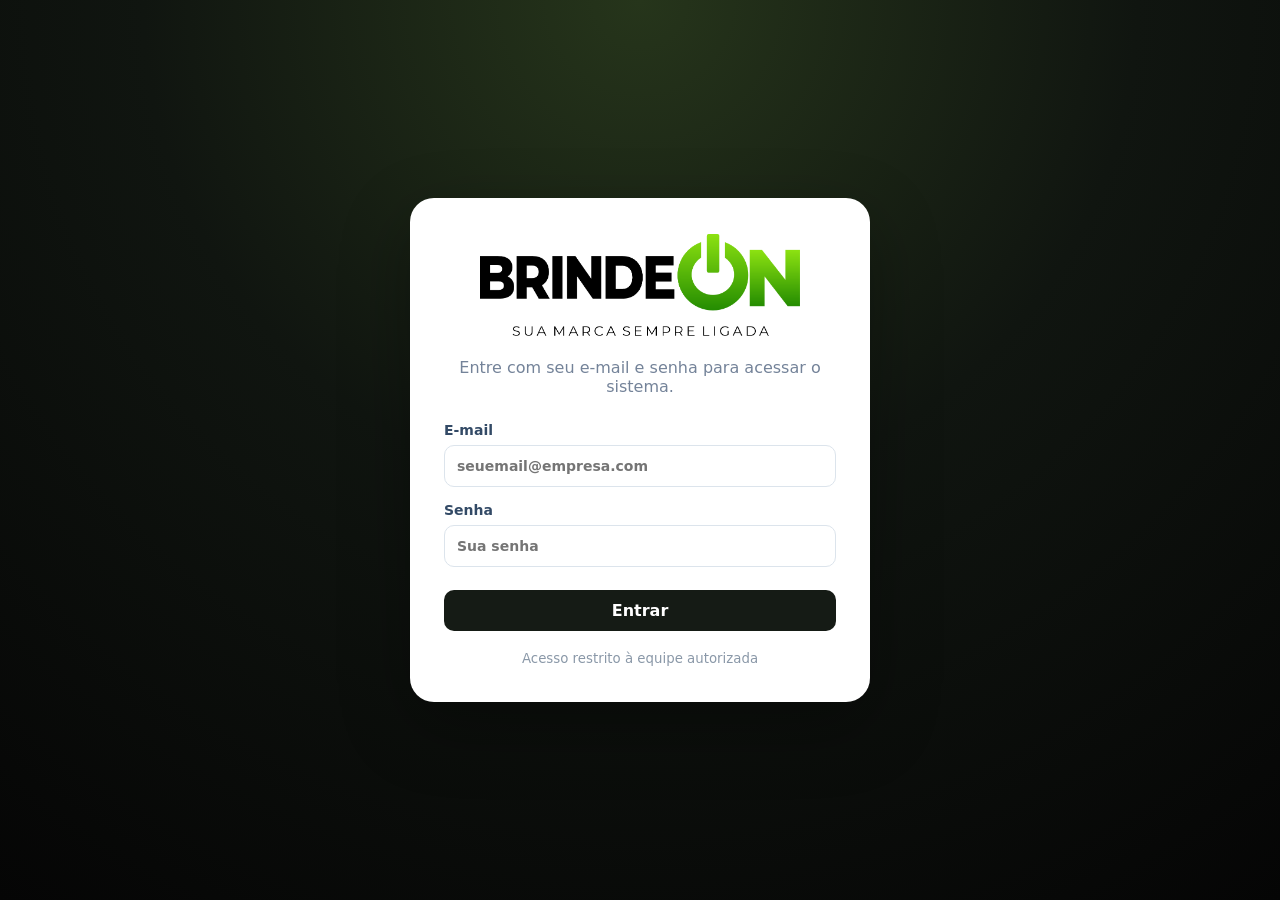
<file: index.html>
<!doctype html>
<html lang="pt-BR">
<head>
<meta charset="UTF-8"/>
<meta name="viewport" content="width=device-width, initial-scale=1.0, viewport-fit=cover"/>
<meta name="theme-color" content="#050505"/>
<meta name="description" content="Brindes On - Sistema de gestão e produção."/>
<meta name="apple-mobile-web-app-capable" content="yes"/>
<meta name="apple-mobile-web-app-status-bar-style" content="default"/>
<meta name="apple-mobile-web-app-title" content="Brindes On"/>
<link rel="manifest" href="./manifest.webmanifest"/>
<link rel="icon" href="./brinde-on-icon.svg?v=2" type="image/svg+xml"/>
<link rel="apple-touch-icon" href="./brinde-on-icon.svg?v=2"/>
<link rel="stylesheet" href="./styles.css"/>
<link rel="stylesheet" href="./pwa.css"/>
<link rel="stylesheet" href="./customers.css"/>
<link rel="stylesheet" href="./products.css?v=70"/>
<link rel="stylesheet" href="./cost-center.css?v=2"/>
<link rel="stylesheet" href="./manufacturing.css?v=71"/>
<link rel="stylesheet" href="./product-barcodes.css?v=68"/>
<link rel="stylesheet" href="./barcode-scanner.css?v=1"/>
<link rel="stylesheet" href="./quotes.css"/>
<link rel="stylesheet" href="./reports.css"/>
<link rel="stylesheet" href="./finance.css"/>
<link rel="stylesheet" href="./cashflow.css"/>
<link rel="stylesheet" href="./bank-accounts.css"/>
<link rel="stylesheet" href="./dre.css"/>
<link rel="stylesheet" href="./settings.css"/>
<link rel="stylesheet" href="./audit-detail.css"/>
<link rel="stylesheet" href="./shopee.css"/>
<link rel="stylesheet" href="./attachments.css"/>
<link rel="stylesheet" href="./blue-theme.css?v=2"/>
<link rel="stylesheet" href="./dashboard-pro.css"/>
<link rel="stylesheet" href="./dashboard-alerts.css"/>
<link rel="stylesheet" href="./dashboard-command.css"/>
<link rel="stylesheet" href="./today-center.css"/>
<link rel="stylesheet" href="./global-search.css"/>
<link rel="stylesheet" href="./smart-pricing.css"/>
<link rel="stylesheet" href="./smart-inventory.css"/>
<link rel="stylesheet" href="./inventory-history.css"/>
<link rel="stylesheet" href="./order-product-picker.css"/>
<link rel="stylesheet" href="./purchases.css?v=99"/>
<link rel="stylesheet" href="./profit-dashboard.css?v=99"/>
<link rel="stylesheet" href="./order-real-cost.css?v=107"/>
<link rel="stylesheet" href="./shipping.css?v=76"/>
<link rel="stylesheet" href="./sales-payment.css"/>
<link rel="stylesheet" href="./payment-progress.css?v=109"/>
<link rel="stylesheet" href="./payment-split.css?v=78"/>
<link rel="stylesheet" href="./mobile-pro.css"/>
<link rel="stylesheet" href="./order-items-align.css?v=3"/>
<link rel="stylesheet" href="./marketing.css?v=47"/>
<link rel="stylesheet" href="./sidebar-modern.css"/>
<link rel="stylesheet" href="./automation-center.css"/>
<link rel="stylesheet" href="./notification-center.css"/>
<link rel="stylesheet" href="./mobile-fix.css?v=50"/>
<style>.panel-catalog-hint{display:block;color:#6c7d8e;font-size:11px;font-weight:500;margin-top:-3px}.panel-catalog-hint:before{content:'• ';color:#1769c2;font-weight:900}.quotes-nav-btn,.reports-nav-btn,.finance-nav-btn,.settings-nav-btn,.integrations-nav-btn,.marketing-nav-btn,.purchases-nav-btn{width:100%;border:0;background:transparent;color:inherit;text-align:left;padding:11px 14px;border-radius:9px;cursor:pointer;font:inherit}</style>
<style>
@media (min-width:1251px){
  #view-novo .item-row{grid-template-columns:90px minmax(320px,1fr) minmax(140px,180px) 135px 145px 46px!important}
  #view-novo .item-row .remove-item{grid-column:6!important;grid-row:1!important;width:46px!important;margin-top:22px!important}
}
</style>
<script src="https://cdn.onesignal.com/sdks/web/v16/OneSignalSDK.page.js" defer></script>

<title>Brindes On | Gestão e Produção</title>
<script src="./brindeon-import.js?v=2"></script>

<script src="./brindeon-status.js?v=1"></script>

</head>
<body style="visibility:hidden">
<div id="app">
<aside class="sidebar">
<div class="brand"><div class="brand-mark"><img src="./brindes-on-logo.png?v=1" alt="Brindes On - Sua marca sempre ligada" style="width:210px;height:auto;object-fit:contain"/></div></div>
<nav id="nav">
<button class="nav-item active" data-view="dashboard">Dashboard</button><button id="customers-nav" class="customer-nav-btn" type="button">Clientes</button><button id="products-nav" class="product-nav-btn" type="button">Produtos</button><button id="quotes-nav" class="quotes-nav-btn" type="button">Orçamentos</button><button class="nav-item" data-view="novo">Novo Pedido</button><button class="nav-item" data-view="producao">Produção</button><button id="shipping-nav" class="shipping-nav-btn" type="button">Expedição</button><button class="nav-item" data-view="pedidos">Pedidos</button><button id="purchases-nav" class="purchases-nav-btn" type="button">Compras</button><button id="finance-nav" class="finance-nav-btn" type="button">Financeiro</button><button id="reports-nav" class="reports-nav-btn" type="button">Relatórios</button><button id="marketing-nav" class="marketing-nav-btn" type="button">Marketing</button><button class="nav-item" data-view="sync">Sincronização</button><button id="integrations-nav" class="integrations-nav-btn" type="button">Integrações</button><button id="settings-nav" class="settings-nav-btn" type="button">Configurações</button>
</nav></aside>
<main class="main"><header class="topbar"><div><h1 id="page-title">Dashboard</h1><p id="page-subtitle">Visão geral da operação</p></div><div class="connection-wrap"><button id="install-app" class="install-app" type="button">Instalar app</button><span id="connection-badge" class="connection online">Online</span><span id="pending-badge" class="pending-badge hidden">0 pendentes</span><button id="logout-button" class="button secondary" type="button">Sair</button></div></header><div id="offline-banner" class="offline-banner hidden">Você está offline. Pode continuar trabalhando normalmente. As alterações serão sincronizadas quando a internet voltar.</div>
<section id="view-dashboard" class="view active"></section><section id="view-clientes" class="view"></section><section id="view-produtos" class="view"></section><section id="view-orcamentos" class="view"></section><section id="view-compras" class="view"></section><section id="view-financeiro" class="view"></section><section id="view-relatorios" class="view"></section><section id="view-marketing" class="view"></section><section id="view-configuracoes" class="view"></section><section id="view-integracoes" class="view"></section><section id="view-shopee" class="view"></section><section id="view-mercadolivre" class="view"></section>
<section id="view-novo" class="view"><form id="order-form" class="form-card"><div class="section-head"><h2>Novo pedido</h2><span>O número será gerado automaticamente</span></div><div class="form-grid"><label>Número do pedido<input id="order-number" value="Automático (#0001, #0002...)" readonly disabled/></label><label>Cliente<input id="customer-name" required placeholder="Nome do cliente"/></label><label>Prazo<input id="due-date" type="date"/></label><label>Prioridade<select id="priority"><option value="normal">Normal</option><option value="urgente">Urgente</option></select></label></div><label>Observações<textarea id="notes" rows="3" placeholder="Informações importantes para a produção"></textarea></label><div class="items-head"><h3>Itens do pedido</h3><button type="button" id="add-item" class="button secondary">+ Adicionar item</button></div><div id="items-list"></div><div class="form-actions"><button type="submit" class="button primary">Cadastrar pedido</button></div></form></section>
<section id="view-producao" class="view"></section><section id="view-expedicao" class="view"></section><section id="view-pedidos" class="view"></section><section id="view-sync" class="view"></section></main></div>
<div id="ios-install-tip" class="ios-install-tip"><button id="ios-install-close" type="button">×</button><strong>Instalar no iPhone</strong>No Safari, toque em Compartilhar e depois em <b>Adicionar à Tela de Início</b>.</div><div id="toast" class="toast" role="status" aria-live="polite"></div>
<script src="./auth-client.js"></script>
<script src="./friendly-errors.js?v=106"></script>
<script src="./push-notifications.js?v=52"></script>
<script>window.PPAuth.requireAuth().then(s=>{if(s){document.body.style.visibility='visible';document.getElementById('logout-button').addEventListener('click',()=>window.PPAuth.logout())}})</script>

<script src="./production-launcher.js"></script>
<script src="./print-helper.js"></script>
<script src="./email-notifier.js"></script>
<script src="./pwa-install.js"></script>
<script src="./customers.js"></script>
<script src="./products.js?v=97"></script>
<script src="./product-capacity.js?v=101"></script>
<script src="./cost-center.js?v=2"></script>
<script src="./manufacturing.js?v=71"></script>
<script src="./product-barcodes.js?v=97"></script>
<script src="./product-location.js?v=1"></script>
<script src="./barcode-scanner.js?v=1"></script>
<script src="./product-structures.js"></script>
<script src="./mercadolivre-publisher.js?v=106"></script>
<script src="./quotes.js?v=61"></script>
<script src="./quote-print-premium.js?v=61"></script>
<script src="./reports.js"></script>
<script src="./finance.js"></script>
<script src="./cashflow.js"></script>
<script src="./bank-accounts.js"></script>
<script src="./dre.js"></script>
<script src="./settings.js"></script>
<script src="./shopee.js"></script>
<script src="./mercadolivre.js?v=106"></script>
<script src="./mercadolivre-variant-links.js"></script>
<script src="./integrations.js"></script>
<script src="./marketing.js"></script>
<script src="./marketing-studio.js?v=47"></script>
<script src="./trash-empty.js"></script>
<script src="./audit-controls.js"></script>
<script src="./audit-detail.js"></script>
<script src="./attachments.js"></script>
<script src="./artwork-approval-admin.js?v=100"></script>
<script src="./local-catalog.js"></script>
<script src="./product-pricing.js"></script>
<script src="./order-product-picker.js"></script>
<script src="./smart-pricing.js"></script>
<script src="./sales-payment.js?v=109"></script>
<script src="./inventory.js"></script>
<script src="./smart-inventory.js"></script>
<script src="./inventory-history.js"></script>
<script src="./purchases.js?v=99"></script>
<script src="./shipping.js?v=78"></script>
<script src="./transaction-hardening.js"></script>
<script src="./dashboard-pro.js"></script>
<script src="./profit-dashboard.js?v=99"></script>
<script src="./order-real-cost.js?v=107"></script>
<script src="./dashboard-alerts.js?v=106"></script>
<script src="./dashboard-command.js"></script>
<script src="./today-center.js?v=106"></script>
<script src="./global-search.js"></script>
<script src="./sidebar-modern.js?v=104"></script>
<script src="./workflow-automation.js?v=100"></script>
<script src="./automation-center.js?v=44"></script>
<script src="./notification-center.js?v=106"></script>
<script src="./safety-center.js?v=105"></script>
<script src="./e2e-health.js?v=106"></script>
<script type="module" src="./app.js?v=103"></script>
<script src="./role-access.js?v=70"></script>

</body></html>
</file>
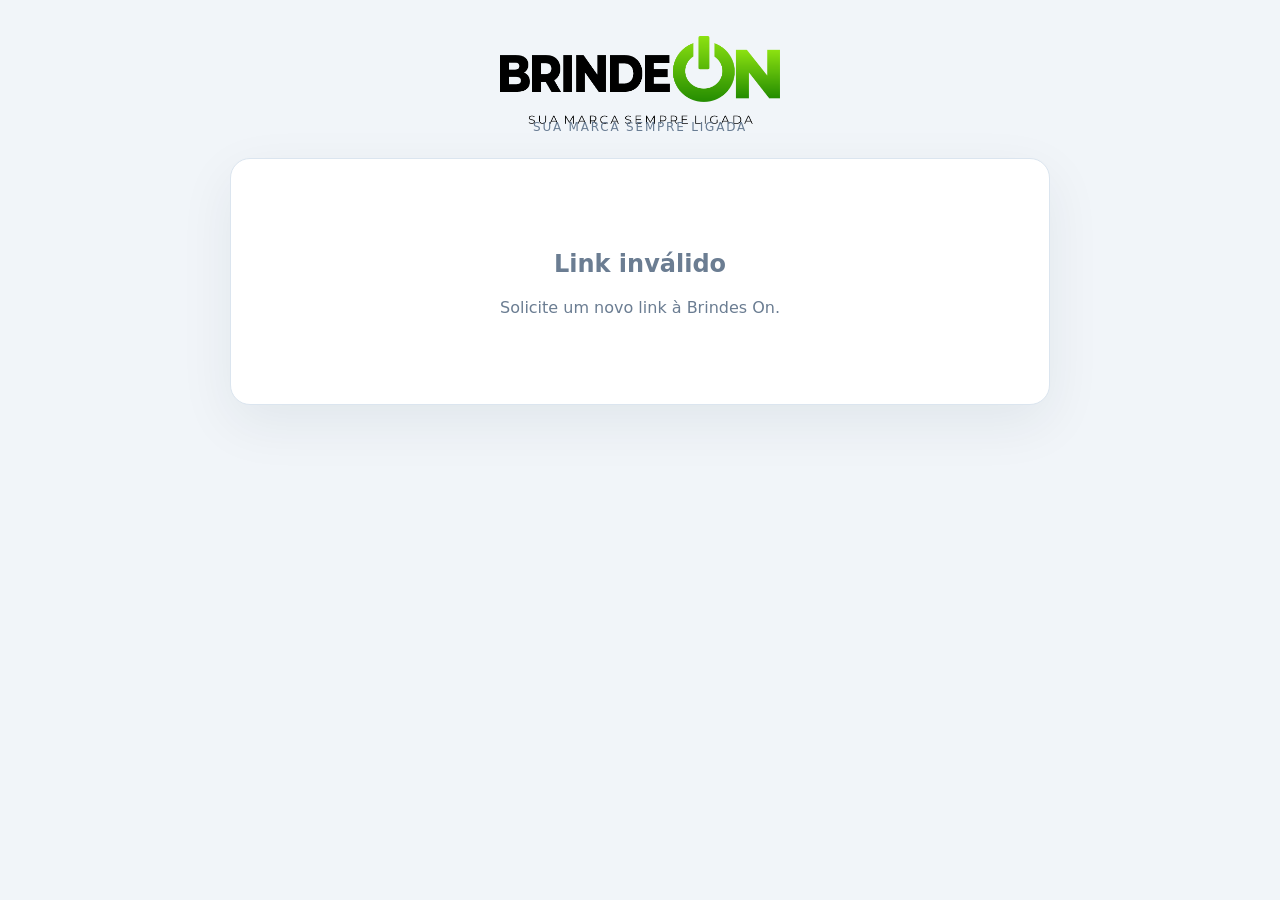
<file: acompanhar-pedido.html>
<!doctype html><html lang="pt-BR"><head><meta charset="UTF-8"><meta name="viewport" content="width=device-width,initial-scale=1"><meta name="theme-color" content="#080808"><title>Acompanhe seu pedido | Brindes On</title><link rel="icon" href="./brinde-on-icon.svg"><link rel="stylesheet" href="./acompanhar-pedido.css?v=101"></head><body><main><header><img src="./brindes-on-logo.png" alt="Brindes On"><p>Sua marca sempre ligada</p></header><section id="tracking-card"><div class="loading">Carregando seu pedido...</div></section></main><script src="./acompanhar-pedido.js?v=101"></script></body></html>
</file>
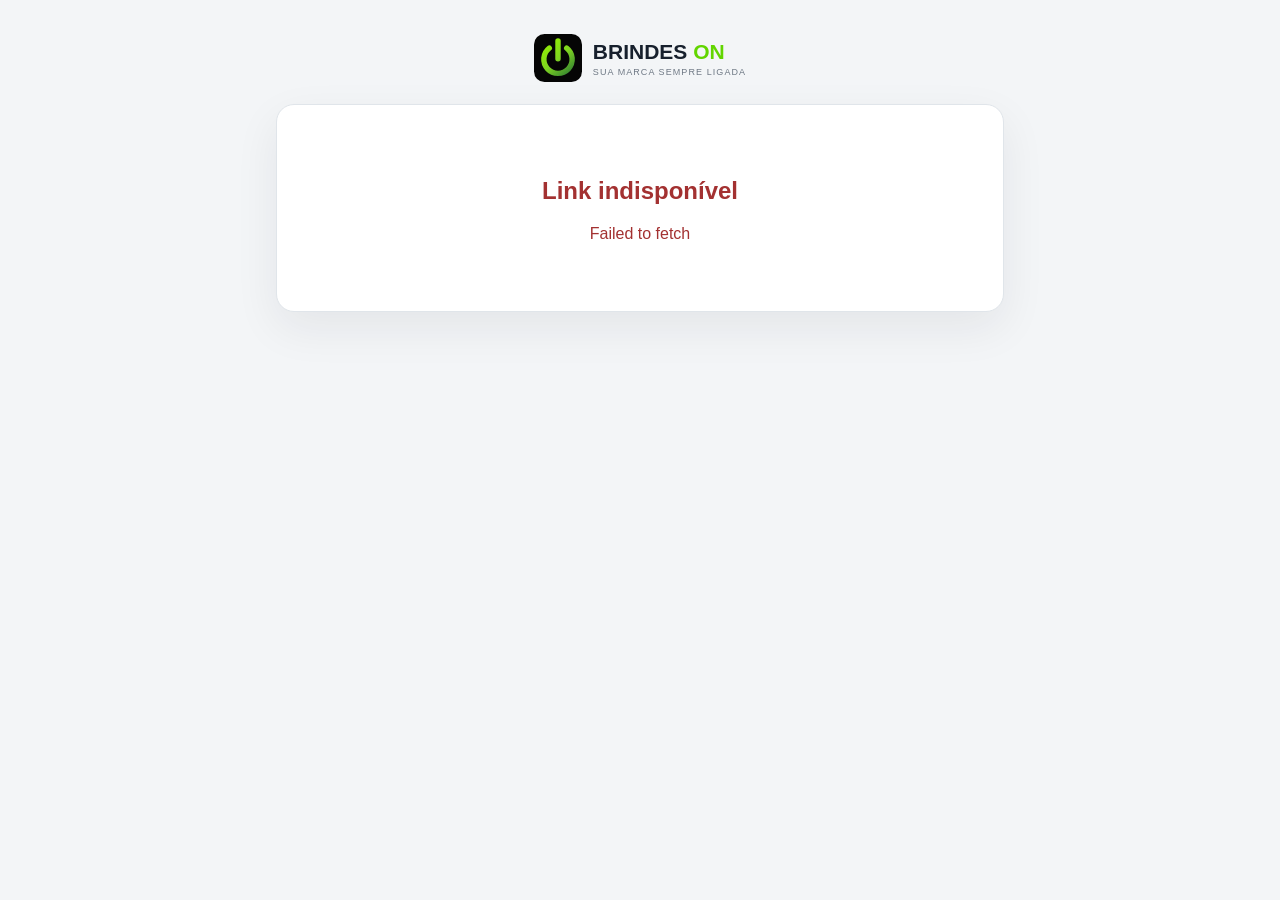
<file: aprovar-arte.html>
<!doctype html><html lang="pt-BR"><head><meta charset="utf-8"><meta name="viewport" content="width=device-width,initial-scale=1"><meta name="theme-color" content="#050505"><title>Aprovação de Arte · Brindes On</title><link rel="icon" href="./brinde-on-icon.svg"><link rel="stylesheet" href="./aprovar-arte.css"></head><body><main class="approval"><header><img src="./brinde-on-icon.svg"><div><strong>BRINDES <span>ON</span></strong><small>SUA MARCA SEMPRE LIGADA</small></div></header><section id="approval-card" class="card"><div class="loading">Carregando sua arte...</div></section></main><script src="./aprovar-arte.js"></script></body></html>
</file>
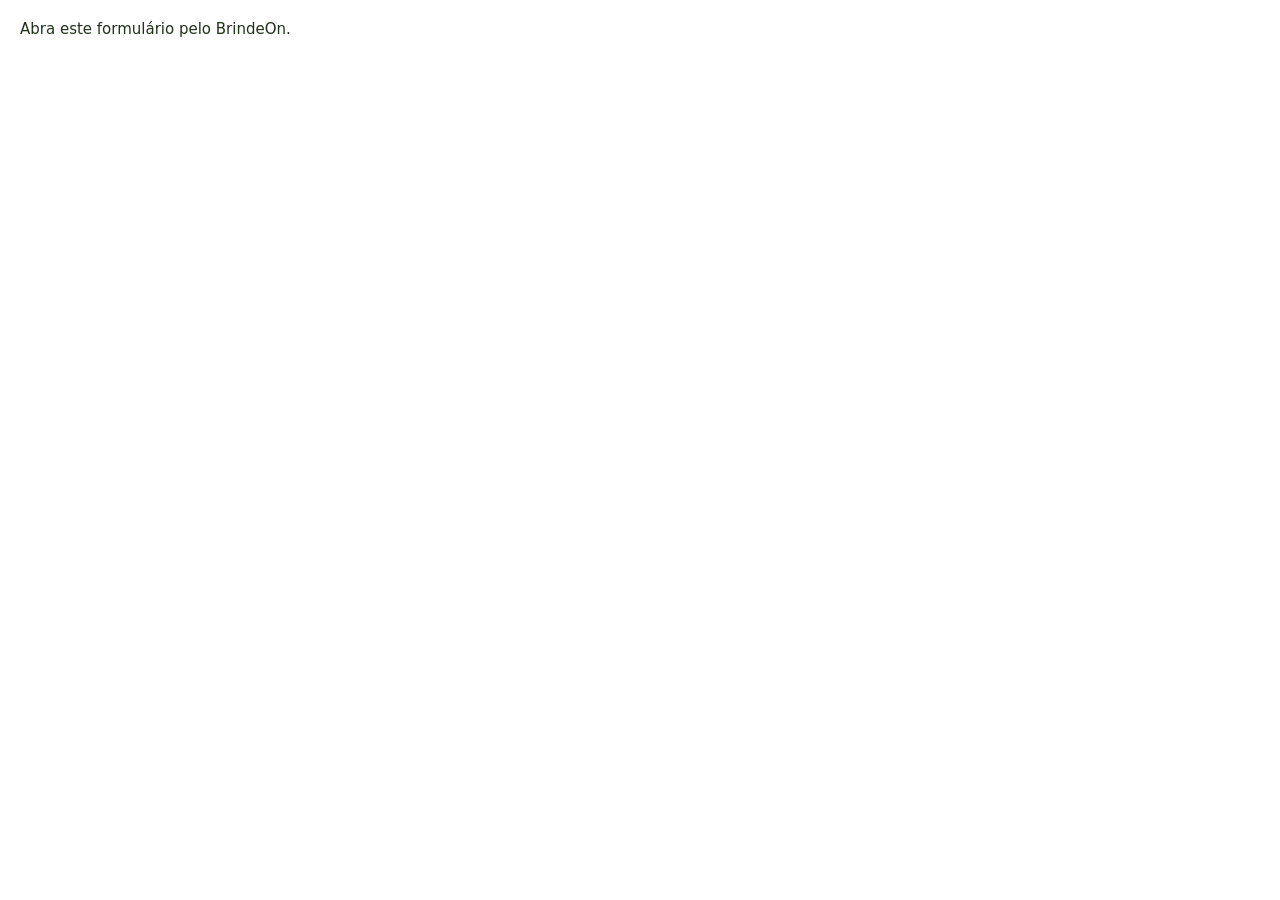
<file: brindeon-order.html>
<!doctype html><html lang="pt-BR"><meta charset="utf-8"><meta name="viewport" content="width=device-width,initial-scale=1"><title>Fazer pedido · BrindeOn</title><style>
*{box-sizing:border-box}body{margin:0;padding:20px;font:15px system-ui;color:#21321b;background:#fff}h2{font-size:20px;margin:0 0 16px}label{display:grid;gap:6px;margin-bottom:12px;font-size:14px}input,select,textarea,button{font:inherit;border:1px solid #dce4d7;border-radius:9px;padding:10px;background:white;color:inherit;min-width:0}button{cursor:pointer}button.primary{background:#a0e900;border-color:#a0e900;font-weight:650}button:disabled{opacity:.5;cursor:wait}.grid{display:grid;grid-template-columns:1fr 1fr;gap:12px}.item{border:1px solid #e2e8de;border-radius:12px;padding:14px;margin-bottom:12px;background:#fafcf7}.summary{padding:15px;border-radius:12px;background:#edf6df;margin:12px 0}.error{color:#a32920}.muted{color:#63715c;font-size:13px}[hidden]{display:none!important}#status{white-space:pre-wrap}form{margin:0}button.remove{float:right;padding:3px 8px}.row{display:flex;gap:10px;align-items:center;flex-wrap:wrap}@media(max-width:430px){.grid{grid-template-columns:1fr}body{padding:12px}}</style>
<div id="status" role="status">Conectando à produção…</div>
<form id="login" hidden><h2>Entrar na produção</h2><p>Use seu acesso do Painel de Produção.</p><label>E-mail<input id="email" type="email" autocomplete="username" required></label><label>Senha<input id="password" type="password" autocomplete="current-password" required></label><button class="primary">Entrar</button></form>
<form id="order" hidden><h2>Fazer pedido</h2><label>Cliente<input id="customer" required maxlength="120"></label><div class="grid"><label>Prazo<input id="due" type="date"></label><label>Forma de pagamento<select id="method"><option value="pix">PIX</option><option value="cartao_credito">Cartão de crédito</option><option value="cartao_debito">Cartão de débito</option><option value="dinheiro">Dinheiro</option><option value="boleto">Boleto</option><option value="transferencia">Transferência</option><option value="outro">Outro</option></select></label></div><div id="items"></div><button id="add" type="button">+ Adicionar produto</button><div class="summary"><b id="total"></b><p id="balance"></p></div><label>Valor já recebido (R$)<input id="paid" type="number" min="0" step="0.01" value="0" required></label><p class="muted">Informe apenas pagamentos que você já recebeu. O saldo fica pendente.</p><label>Observações internas<textarea id="notes" maxlength="2000" rows="2"></textarea></label><label>Arte do cliente (PNG/JPG, até 10 MB)<input id="file" type="file" accept="image/png,image/jpeg"></label><p id="art" class="muted"></p><button class="primary" id="confirm">Confirmar pedido na produção</button></form>
<script src="./auth-client.js"></script><script>
(()=>{'use strict';const origin='https://brindeon-atendimento.gramix360.chatgpt.site';const nonce=location.hash.slice(1);if(window.parent===window||!/^[a-f0-9-]{36}$/.test(nonce)){document.getElementById('status').textContent='Abra este formulário pelo BrindeOn.';return}const $=id=>document.getElementById(id);let context,products=[],variants=[],busy=false,saved=null,pendingFile=null;const money=v=>Number(v).toLocaleString('pt-BR',{style:'currency',currency:'BRL'});const send=(type,data={})=>parent.postMessage({type,nonce,...data},origin);const show=(message,error=false)=>{$('status').textContent=message;$('status').className=error?'error':''};async function api(path,body){const session=await PPAuth.getSession();if(!session)throw Error('Entre novamente na produção.');const r=await fetch(PPAuth.url+'/rest/v1/'+path,{method:body?'POST':'GET',headers:{apikey:PPAuth.key,Authorization:'Bearer '+session.access_token,'Content-Type':'application/json'},...(body?{body:JSON.stringify(body)}:{})});if(!r.ok){let d;try{d=await r.json()}catch{}throw Error(d?.message||'Não foi possível acessar a produção.')}return r.json()}
function snapshot(o){return {id:o.id,number:String(o.order_number),customer:o.customer_name,due:o.due_date,total:o.total_amount,paid:o.amount_paid,method:o.payment_method,status:o.status,updatedAt:o.updated_at,items:(o.order_items||[]).map(i=>({product:i.product_name,quantity:i.quantity,price:i.unit_price,personalization:i.personalization}))}}
function notify(){send('brindeon-order-saved',{order:saved,reference:context.reference})}
async function start(){if(!context)return;const session=await PPAuth.getSession();if(!session){$('login').hidden=false;show('');return}$('login').hidden=true;{const rows=await api('orders?id=eq.'+encodeURIComponent(context.orderId||context.reference)+'&select=id,order_number,customer_name,due_date,total_amount,amount_paid,payment_method,status,updated_at,order_items(product_name,quantity,unit_price,personalization)&deleted_at=is.null');if(context.orderId&&!rows.length)throw Error('Pedido não encontrado.');if(rows.length){saved=snapshot(rows[0]);notify();show('Pedido carregado.');return}}
products=await api('products?select=id,name,sku,sale_price,product_kind&active=eq.true&deleted_at=is.null&order=name.asc&limit=1000');variants=await api('product_variants?select=id,product_id,name,sale_price&active=eq.true&limit=3000');$('customer').value=context.customer;$('order').hidden=false;$('items').textContent='';add();show('');}
function add(){const row=document.createElement('div');row.className='item';row.innerHTML='<button type="button" class="remove" aria-label="Remover produto">×</button><label>Produto<select class="product" required><option value="">Selecione um produto</option></select></label><label class="variation" hidden>Variação<select class="variant"></select></label><div class="grid"><label>Quantidade<input class="qty" type="number" min="1" max="100000" step="1" value="1" required></label><label>Valor unitário (R$)<input class="price" type="number" min="0" max="1000000" step="0.01" required></label></div><label>Personalização<input class="personalization" maxlength="1000" placeholder="Logo, cor, gravação…"></label>';
const select=row.querySelector('.product'),variant=row.querySelector('.variant');products.forEach(p=>select.add(new Option(p.name+(p.sku?' · '+p.sku:''),p.id)));select.onchange=()=>{const p=products.find(p=>p.id===select.value);variant.textContent='';const variable=p?.product_kind==='variable';row.querySelector('.variation').hidden=!variable;variant.required=variable;if(variable){variant.add(new Option('Selecione a variação',''));variants.filter(v=>v.product_id===p.id).forEach(v=>variant.add(new Option(v.name,v.id)))}row.querySelector('.price').value=p?.sale_price||0;totals()};variant.onchange=()=>{row.querySelector('.price').value=variants.find(v=>v.id===variant.value)?.sale_price||0;totals()};row.querySelector('.remove').onclick=()=>{if($('items').children.length>1){row.remove();totals()}};row.oninput=totals;$('items').append(row);totals()}
function values(){return [...$('items').children].map(row=>({product_id:row.querySelector('.product').value,variant_id:row.querySelector('.variant').value||null,quantity:Number(row.querySelector('.qty').value),price:Number(row.querySelector('.price').value),personalization:row.querySelector('.personalization').value}))}function totals(){const total=values().reduce((s,i)=>s+Math.round(i.quantity*i.price*100),0)/100;$('total').textContent='Total: '+money(total);$('balance').textContent='Saldo: '+money(Math.max(0,total-Number($('paid').value)));$('paid').max=String(total)}$('paid').oninput=totals;$('add').onclick=()=>{if($('items').children.length<30)add()};
$('login').onsubmit=async e=>{e.preventDefault();if(busy)return;busy=true;const b=e.submitter;b.disabled=true;try{const r=await fetch(PPAuth.url+'/auth/v1/token?grant_type=password',{method:'POST',headers:{apikey:PPAuth.key,'Content-Type':'application/json'},body:JSON.stringify({email:$('email').value,password:$('password').value})});if(!r.ok)throw Error('Confira seu e-mail e sua senha.');const s=await r.json();PPAuth.saveSession({...s,expires_at:Date.now()+s.expires_in*1000});$('password').value='';await start()}catch(e){show(e.message,true)}finally{busy=false;b.disabled=false}};
async function upload(){if(!pendingFile)return;const f=pendingFile;if(!['image/png','image/jpeg'].includes(f.type)||f.size>10485760)throw Error('Use PNG/JPG de até 10 MB.');const s=await PPAuth.getSession();if(!s)throw Error('Entre novamente para anexar a arte.');const path=saved.id+'/brindeon-art.'+(f.type==='image/png'?'png':'jpg'),headers={apikey:PPAuth.key,Authorization:'Bearer '+s.access_token};let r=await fetch(PPAuth.url+'/storage/v1/object/client-files/'+path,{method:'POST',headers:{...headers,'Content-Type':f.type,'x-upsert':'true'},body:f});if(!r.ok)throw Error('Pedido salvo, mas a arte não foi anexada. Tente novamente.');const existing=await api('order_files?select=id&order_id=eq.'+saved.id+'&storage_path=eq.'+encodeURIComponent(path));if(!existing.length){r=await fetch(PPAuth.url+'/rest/v1/order_files',{method:'POST',headers:{...headers,'Content-Type':'application/json'},body:JSON.stringify({order_id:saved.id,file_name:f.name,storage_path:path,mime_type:f.type,file_size:f.size})});if(!r.ok)throw Error('Pedido salvo, mas falta concluir o anexo. Tente novamente.')}pendingFile=null;}
$('order').onsubmit=async e=>{e.preventDefault();if(busy)return;busy=true;const button=$('confirm');button.disabled=true;try{if(!saved){pendingFile=$('file').files[0]||pendingFile;if(pendingFile&&(!['image/png','image/jpeg'].includes(pendingFile.type)||pendingFile.size>10485760))throw Error('Use PNG/JPG de até 10 MB.');saved=await api('rpc/brindeon_create_order',{p_reference:context.reference,p_order:{customer:$('customer').value,phone:context.phone,due:$('due').value,method:$('method').value,paid:Number($('paid').value),notes:$('notes').value,items:values()}})}await upload();$('order').hidden=true;show('Pedido #'+saved.number+' confirmado na produção.');notify()}catch(e){show(e.message,true);button.textContent=saved?'Concluir anexo do pedido':'Tentar confirmar novamente'}finally{busy=false;button.disabled=false}};
window.addEventListener('message',event=>{if(event.origin===origin&&event.source===parent&&event.data?.nonce===nonce&&event.data.type==='brindeon-order-art'&&!busy&&!saved){const f=event.data.file;if(f instanceof Blob&&['image/png','image/jpeg'].includes(f.type)&&f.size<=10485760){pendingFile=f;$('art').textContent='Imagem da conversa selecionada para este pedido.';send('brindeon-art-ready')}return;}if(event.origin!==origin||event.source!==parent||event.data?.nonce!==nonce||event.data.type!=='brindeon-order-init'||context)return;context=event.data;start().catch(e=>show(e.message,true))});send('brindeon-order-ready');
})();</script></html>
</file>
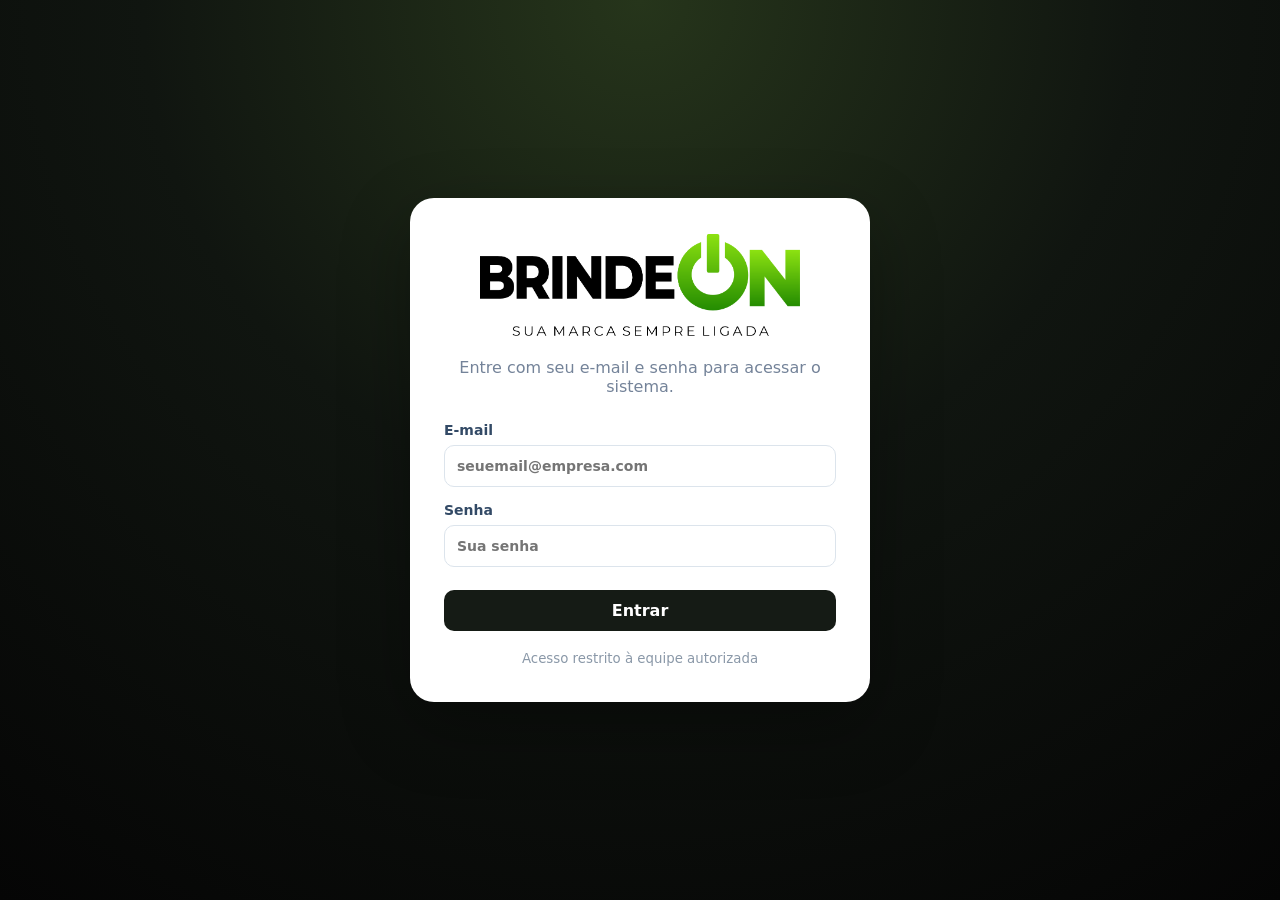
<file: ficha.html>
<!doctype html><html lang="pt-BR"><head><meta charset="UTF-8"><meta name="viewport" content="width=device-width,initial-scale=1"><meta name="theme-color" content="#404040"><title>Ficha de Produção</title><link rel="icon" href="./brinde-on-icon.svg" type="image/svg+xml"><link rel="stylesheet" href="./ficha.css?v=61"></head><body style="visibility:hidden"><div class="toolbar"><button id="print-btn">Imprimir ficha</button><button id="close-btn" class="secondary">Fechar</button></div><main id="sheet" class="sheet"><div class="loading">Carregando pedido...</div></main><script src="./auth-client.js"></script><script>window.PPAuth.requireAuth().then(s=>{if(s)document.body.style.visibility='visible'})</script><script src="./ficha.js?v=61"></script></body></html>
</file>
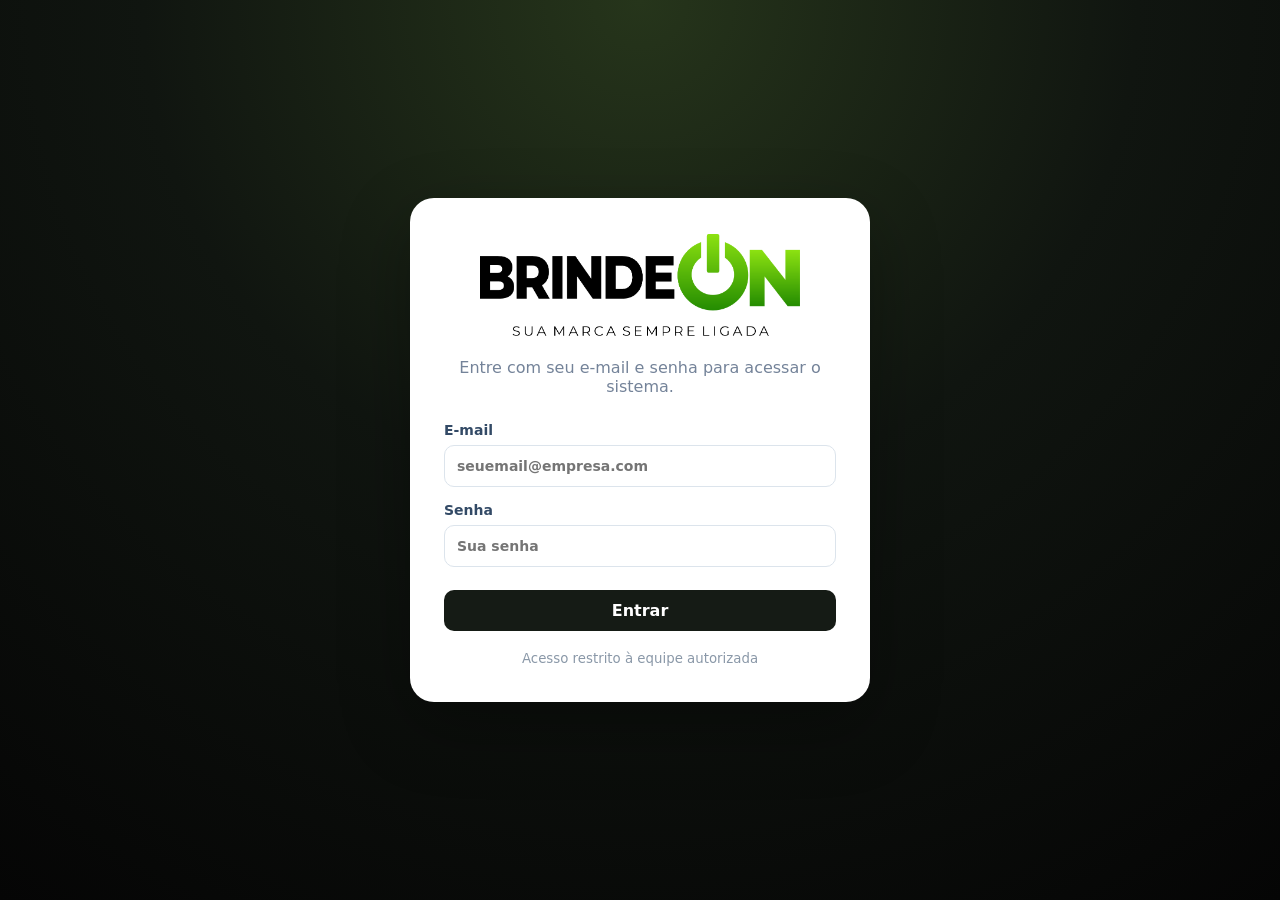
<file: login.html>
<!doctype html>
<html lang="pt-BR">
<head>
<meta charset="UTF-8">
<meta name="viewport" content="width=device-width,initial-scale=1.0">
<meta name="theme-color" content="#050505">
<title>Entrar | Brindes On</title>
<link rel="icon" href="./brinde-on-icon.svg?v=3" type="image/svg+xml">
<link rel="stylesheet" href="./styles.css">
<link rel="stylesheet" href="./login.css?v=2">
</head>
<body class="login-body">
<main class="login-shell">
<section class="login-card">
<div class="login-logo">
<div class="login-logo-mark">
<img src="./brindes-on-logo.png?v=1" alt="Brindes On - Sua marca sempre ligada">
</div>
</div>
<p>Entre com seu e-mail e senha para acessar o sistema.</p>
<form id="login-form">
<label>E-mail<input id="login-email" type="email" autocomplete="username" required placeholder="seuemail@empresa.com">
</label>
<label>Senha<input id="login-password" type="password" autocomplete="current-password" required placeholder="Sua senha">
</label>
<div id="login-error" class="login-error hidden">
</div>
<button id="login-button" class="button primary" type="submit">Entrar</button>
</form>
<small class="login-foot">Acesso restrito à equipe autorizada</small>
</section>
</main>
<script src="./auth-client.js">
</script>
<script src="./login.js">
</script>
</body>
</html>
</file>
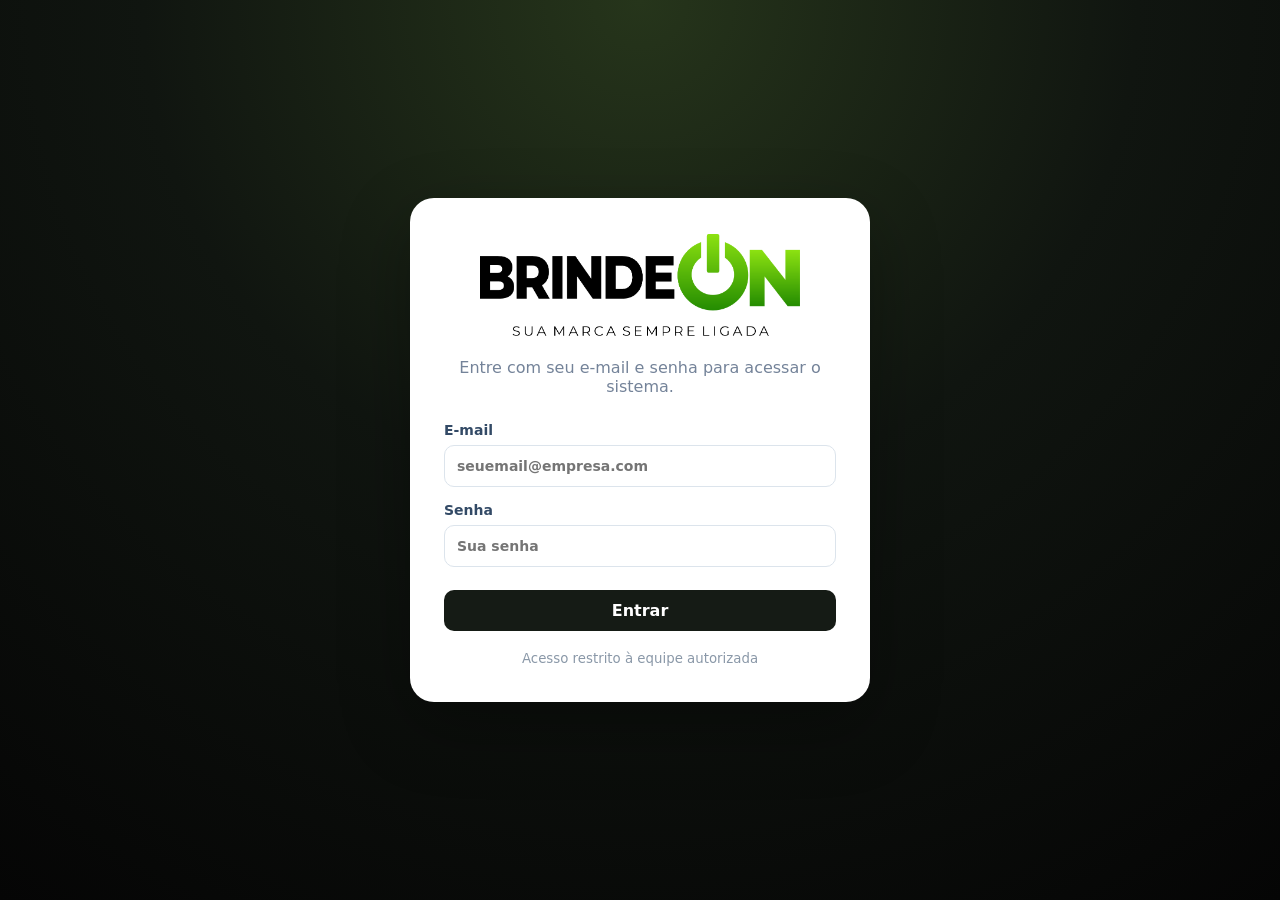
<file: producao.html>
<!doctype html>
<html lang="pt-BR">
<head>
<meta charset="UTF-8"><meta name="viewport" content="width=device-width,initial-scale=1.0"><meta name="theme-color" content="#123a70">
<title>Produção | Painel de Produção</title>
<link rel="icon" href="./brinde-on-icon.svg?v=3" type="image/svg+xml"><link rel="stylesheet" href="./styles.css"><link rel="stylesheet" href="./blue-theme.css">
<style>
body.tv-body{background:#f4f8fd!important;color:#172b45}.tv-header{background:#123a70!important;color:#fff;border-bottom:0;box-shadow:0 4px 18px rgba(23,76,143,.16)}.tv-main{background:#f4f8fd}.tv-main>section{background:#fff;border:1px solid #d9e5f2;border-radius:18px;padding:14px;box-shadow:0 8px 28px rgba(23,76,143,.08);align-self:start}.tv-column-head.waiting{background:#2f80d1!important}.tv-column-head.doing{background:#123a70!important}.tv-card{border-color:#d9e5f2;box-shadow:0 6px 20px rgba(23,76,143,.10)}.tv-card-top{background:#edf5ff!important}.tv-card.doing{border-color:#8db9e8}.tv-card.doing .tv-card-top{background:#e4f0fc!important}.tv-number{color:#1769c2!important}.tv-item>strong{background:#1769c2!important}.tv-empty{border-color:#b9cde2;color:#6b7f96;background:#f8fbff}.tv-new-order{background:#1769c2!important}
@media (min-width:1051px){.tv-main{grid-template-columns:minmax(300px,32%) minmax(0,68%)}.tv-main>section:first-child .tv-number{font-size:32px}.tv-main>section:first-child .tv-customer{font-size:16px}.tv-main>section:first-child .tv-item b{font-size:16px}.tv-main>section:first-child .tv-item>strong{min-width:52px;font-size:19px}.tv-main>section:last-child .tv-number{font-size:44px}.tv-main>section:last-child .tv-customer{font-size:20px}.tv-main>section:last-child .tv-item b{font-size:19px}}
</style>
</head>
<body class="tv-body" style="visibility:hidden">
<header class="tv-header"><div><div class="tv-brand">PAINEL DE PRODUÇÃO</div><div id="tv-clock" class="tv-clock"></div></div><div class="tv-header-right"><span id="tv-status" class="connection online">Online</span><button id="tv-fullscreen" class="button secondary">Tela cheia</button><button id="tv-logout" class="button secondary">Sair</button></div></header>
<main class="tv-main"><section><div class="tv-column-head waiting"><h1>AGUARDANDO</h1><strong id="waiting-count">0</strong></div><div id="tv-waiting" class="tv-orders"></div></section><section><div class="tv-column-head doing"><h1>EM PRODUÇÃO</h1><strong id="doing-count">0</strong></div><div id="tv-doing" class="tv-orders"></div></section></main>
<div id="tv-toast" class="tv-new-order">NOVO PEDIDO RECEBIDO</div>
<script src="./auth-client.js"></script><script>window.PPAuth.requireAuth().then(s=>{if(s){document.body.style.visibility='visible';document.getElementById('tv-logout').addEventListener('click',()=>window.PPAuth.logout())}})</script>
<script type="module" src="./producao.js"></script>
</body></html>
</file>
<file: styles.css>
:root{--navy:#404040;--navy2:#505050;--accent:#ff006f;--accent2:#ff3b8d;--bg:#f3f6f9;--card:#fff;--line:#dce4ec;--text:#292929;--muted:#6c7d8e;--green:#1f8f5f;--greenbg:#e7f6ef;--orange:#b76809;--orangebg:#fff3df;--red:#c53f3f;--redbg:#fdecec;--bluebg:#fff0f6;--shadow:0 8px 28px rgba(40,40,40,.08)}*{box-sizing:border-box}body{margin:0;font-family:Inter,ui-sans-serif,system-ui,-apple-system,BlinkMacSystemFont,"Segoe UI",sans-serif;background:var(--bg);color:var(--text)}button,input,select,textarea{font:inherit}.sidebar{position:fixed;inset:0 auto 0 0;width:250px;background:var(--navy);color:#fff;padding:18px 14px}.brand{display:flex;align-items:center;gap:12px;padding:10px 8px 22px;border-bottom:1px solid rgba(255,255,255,.12)}.brand-mark{display:grid;place-items:center;width:42px;height:42px;border-radius:10px;background:transparent;color:var(--accent);font-weight:900}.brand strong,.brand small{display:block}.brand small{opacity:.65;margin-top:2px}.sidebar nav{display:grid;gap:6px;margin-top:18px}.nav-item{border:0;background:transparent;color:rgba(255,255,255,.82);text-align:left;padding:13px 14px;border-radius:10px;cursor:pointer}.nav-item:hover{background:rgba(255,255,255,.10);color:#fff}.nav-item.active{background:var(--accent);color:#fff}.main{margin-left:250px;min-height:100vh;padding:0 28px 40px}.topbar{display:flex;align-items:center;justify-content:space-between;gap:18px;padding:23px 0 18px}.topbar h1{margin:0;font-size:28px}.topbar p{margin:4px 0 0;color:var(--muted)}.connection-wrap{display:flex;gap:8px;align-items:center;flex-wrap:wrap}.connection,.pending-badge,.badge{display:inline-flex;align-items:center;border-radius:999px;padding:7px 11px;font-size:13px;font-weight:700}.connection.online{background:var(--greenbg);color:var(--green)}.connection.offline{background:var(--redbg);color:var(--red)}.connection.syncing{background:var(--orangebg);color:var(--orange)}.pending-badge{background:#eef2f6;color:#546778}.offline-banner{padding:12px 16px;border-radius:10px;background:var(--orangebg);color:#7d4a08;margin-bottom:18px}.hidden{display:none!important}.view{display:none}.view.active{display:block}.stats{display:grid;grid-template-columns:repeat(4,minmax(0,1fr));gap:16px}.stat{background:var(--card);border:1px solid var(--line);border-radius:16px;padding:20px;box-shadow:var(--shadow)}.stat span{font-size:13px;font-weight:700;color:var(--muted);text-transform:uppercase;letter-spacing:.05em}.stat strong{display:block;font-size:42px;margin-top:10px;color:var(--accent)}.panel,.form-card{background:var(--card);border:1px solid var(--line);border-radius:16px;box-shadow:var(--shadow);padding:20px;margin-top:20px}.section-head,.items-head{display:flex;align-items:center;justify-content:space-between;gap:16px;margin-bottom:18px}.section-head h2,.items-head h3{margin:0}.section-head span{color:var(--muted);font-size:14px}.form-grid{display:grid;grid-template-columns:repeat(2,minmax(0,1fr));gap:15px}label{display:grid;gap:7px;font-size:14px;font-weight:700;margin-bottom:15px}input,select,textarea{width:100%;border:1px solid var(--line);background:#fff;border-radius:10px;padding:12px;color:var(--text);outline:none}input:focus,select:focus,textarea:focus{border-color:var(--accent2);box-shadow:0 0 0 3px #ffe0ed}.button{border:0;border-radius:10px;padding:11px 15px;font-weight:800;cursor:pointer}.button.primary{background:var(--accent);color:#fff}.button.success{background:var(--green);color:#fff}.button.warning{background:#d58116;color:#fff}.button.secondary{background:#f2f2f2;color:#404040}.button.danger{background:var(--redbg);color:var(--red)}.form-actions{display:flex;justify-content:flex-end;gap:10px;flex-wrap:wrap;margin-top:18px}.item-row{display:grid;grid-template-columns:110px 1fr 1fr 46px;gap:10px;align-items:end;background:#f7f9fb;border:1px solid var(--line);border-radius:12px;padding:12px;margin-bottom:10px}.item-row label{margin:0}.remove-item{height:44px;border:0;border-radius:10px;background:var(--redbg);color:var(--red);font-weight:900;cursor:pointer}.production-columns{display:grid;grid-template-columns:repeat(2,minmax(0,1fr));gap:22px}.column-title{display:flex;align-items:center;justify-content:space-between;padding:13px 15px;border-radius:12px;color:#fff;background:var(--accent);margin-bottom:14px}.column-title.production{background:#404040}.column-title h2{font-size:18px;margin:0}.order-card{background:#fff;border:2px solid var(--line);border-radius:16px;overflow:hidden;margin-bottom:15px;box-shadow:var(--shadow)}.order-card.urgent{border-color:var(--red)}.order-card.in-production{border-color:#dda03e}.order-card-head{display:flex;justify-content:space-between;gap:12px;padding:16px;background:var(--bluebg)}.order-card.in-production .order-card-head{background:var(--orangebg)}.order-number{font-size:32px;font-weight:900;color:var(--accent)}.customer{font-weight:700;margin-top:3px}.meta{font-size:13px;color:var(--muted);text-align:right}.badge.normal{background:#eef2f6;color:#5f7080}.badge.urgente{background:var(--red);color:#fff}.badge.aguardando{background:#ffe1ed;color:#d9005e}.badge.em_producao{background:var(--orangebg);color:var(--orange)}.badge.finalizado{background:var(--greenbg);color:var(--green)}.badge.pending{background:#fff3c9;color:#7e5a00}.order-items{list-style:none;padding:0;margin:0}.order-items li{display:flex;gap:12px;padding:13px 16px;border-top:1px solid var(--line)}.qty{min-width:60px;font-size:20px;font-weight:900;color:#fff;background:var(--accent);border-radius:9px;padding:5px 8px;text-align:center;align-self:flex-start}.item-name{font-weight:800}.personalization{color:var(--muted);font-size:14px;margin-top:2px}.order-notes{padding:12px 16px;background:#faf7ee;border-top:1px solid #eee3c7}.order-actions{display:flex;gap:10px;padding:13px 16px;border-top:1px solid var(--line);flex-wrap:wrap}.order-actions .button{flex:1}.list-tools{display:grid;grid-template-columns:1fr 180px 180px;gap:10px;margin-bottom:15px}.order-list-row{display:flex;align-items:center;gap:12px;background:#fff;border:1px solid var(--line);border-radius:12px;padding:14px 16px;margin-bottom:9px}.order-list-row .order-number{font-size:22px;min-width:100px}.order-list-main{flex:1}.sync-grid{display:grid;grid-template-columns:repeat(2,minmax(0,1fr));gap:16px}.sync-card{background:#fff;border:1px solid var(--line);border-radius:14px;padding:18px}.sync-card span{display:block;color:var(--muted);font-size:13px}.sync-card strong{display:block;margin-top:7px;font-size:22px}.empty{padding:28px;border:1px dashed var(--line);border-radius:12px;text-align:center;color:var(--muted)}.toast{position:fixed;right:22px;bottom:22px;max-width:380px;background:#404040;color:#fff;padding:13px 16px;border-radius:12px;box-shadow:var(--shadow);opacity:0;transform:translateY(15px);pointer-events:none;transition:.25s}.toast.show{opacity:1;transform:translateY(0)}
.tv-body{background:#2f2f2f;color:#fff;min-height:100vh}.tv-header{height:92px;padding:18px 28px;display:flex;align-items:center;justify-content:space-between;background:#404040;border-bottom:1px solid rgba(255,255,255,.12);position:sticky;top:0;z-index:5}.tv-brand{font-size:25px;font-weight:900;letter-spacing:.04em}.tv-clock{margin-top:5px;color:#d0d0d0;text-transform:capitalize}.tv-header-right{display:flex;align-items:center;gap:12px}.tv-main{display:grid;grid-template-columns:1fr 1fr;gap:22px;padding:22px 28px}.tv-column-head{display:flex;align-items:center;justify-content:space-between;border-radius:14px;padding:15px 20px;margin-bottom:15px}.tv-column-head.waiting{background:var(--accent)}.tv-column-head.doing{background:#555}.tv-column-head h1{margin:0;font-size:24px}.tv-column-head strong{font-size:30px}.tv-orders{display:grid;gap:15px}.tv-card{background:#fff;color:#333;border-radius:15px;overflow:hidden;border:3px solid #d7d7d7;box-shadow:0 8px 24px rgba(0,0,0,.22)}.tv-card.urgent{border-color:#ef4d4d}.tv-card.doing{border-color:#e49a34}.tv-card-top{display:flex;justify-content:space-between;gap:16px;padding:17px 20px;background:#fff0f6}.tv-card.doing .tv-card-top{background:#fff0d9}.tv-number{font-size:40px;line-height:1;font-weight:950;color:var(--accent)}.tv-customer{font-size:18px;font-weight:800;margin-top:7px}.tv-meta{display:grid;justify-items:end;gap:8px;color:#666}.tv-meta b{background:#d93f3f;color:#fff;padding:7px 11px;border-radius:999px}.tv-items{padding:4px 20px 10px}.tv-item{display:flex;align-items:center;gap:14px;border-bottom:1px solid #e2e9ef;padding:12px 0}.tv-item:last-child{border-bottom:0}.tv-item>strong{min-width:62px;text-align:center;background:var(--accent);color:#fff;border-radius:10px;padding:8px;font-size:23px}.tv-item b{font-size:18px}.tv-item small{display:block;color:#697c8e;margin-top:3px;font-size:14px}.tv-notes{background:#fff7df;padding:12px 20px;color:#6d5010;font-weight:700}.tv-empty{border:2px dashed #666;border-radius:15px;padding:45px;text-align:center;color:#aaa;font-size:20px}.tv-new-order{position:fixed;left:50%;top:105px;transform:translate(-50%,-30px);background:var(--accent);color:#fff;padding:16px 28px;border-radius:999px;font-size:20px;font-weight:900;opacity:0;transition:.3s;z-index:20;box-shadow:0 10px 30px rgba(0,0,0,.3)}.tv-new-order.show{opacity:1;transform:translate(-50%,0)}
@media(max-width:1050px){.stats{grid-template-columns:repeat(2,1fr)}.production-columns{grid-template-columns:1fr}.item-row{grid-template-columns:100px 1fr}.item-row .remove-item{grid-column:2}.list-tools{grid-template-columns:1fr}.tv-main{grid-template-columns:1fr}}
@media(max-width:760px){body{padding-bottom:82px}.sidebar{position:static;width:auto;padding:12px 12px 0;background:#404040}.brand{padding:6px 4px 12px;border-bottom:0}.brand-mark{width:40px;height:40px}.brand strong{font-size:14px}.brand small{font-size:11px}.sidebar nav{position:fixed;left:0;right:0;bottom:0;z-index:50;display:grid;grid-template-columns:repeat(5,1fr);gap:0;margin:0;padding:8px 6px calc(8px + env(safe-area-inset-bottom));background:#404040;border-top:1px solid rgba(255,255,255,.12);box-shadow:0 -6px 22px rgba(0,0,0,.18)}.nav-item{padding:10px 4px;border-radius:9px;text-align:center;font-size:11px;line-height:1.15;min-height:48px;display:grid;place-items:center}.nav-item.active{background:var(--accent)}.main{margin-left:0;padding:0 12px 20px}.topbar{align-items:flex-start;padding:16px 0 10px;gap:10px}.topbar h1{font-size:22px}.topbar p{font-size:13px}.connection-wrap{justify-content:flex-end;gap:6px}.connection,.pending-badge{padding:6px 9px;font-size:11px}.topbar .button{padding:8px 10px;font-size:12px}.stats{grid-template-columns:repeat(2,minmax(0,1fr));gap:10px}.stat{padding:14px;border-radius:13px}.stat span{font-size:10px}.stat strong{font-size:30px;margin-top:6px}.panel,.form-card{padding:14px;margin-top:12px;border-radius:14px}.section-head,.items-head{align-items:flex-start;flex-direction:column;gap:8px;margin-bottom:14px}.section-head span{font-size:12px}.form-grid,.sync-grid{grid-template-columns:1fr;gap:0}label{font-size:13px;margin-bottom:12px}input,select,textarea{font-size:16px;padding:13px;border-radius:10px}.button{min-height:44px;padding:12px 14px}.form-actions{display:grid;grid-template-columns:1fr;gap:8px}.form-actions .button{width:100%}.items-head .button{width:100%}.item-row{grid-template-columns:1fr;padding:10px;gap:8px}.item-row .remove-item{grid-column:auto;width:100%;height:42px}.production-columns{grid-template-columns:1fr;gap:14px}.order-card-head{flex-direction:column}.meta{text-align:left;display:flex;gap:8px;flex-wrap:wrap;align-items:center}.order-number{font-size:28px}.order-items li{padding:12px}.qty{min-width:52px;font-size:18px}.order-actions{display:grid;grid-template-columns:1fr}.order-actions .button{width:100%}.list-tools{grid-template-columns:1fr}.order-list-row{align-items:flex-start;flex-wrap:wrap;padding:12px}.order-list-row .order-number{font-size:20px;min-width:auto;width:100%}.order-list-main{width:100%;flex-basis:100%}.toast{left:12px;right:12px;bottom:92px;max-width:none}.offline-banner{font-size:13px;padding:10px 12px}.tv-header{height:auto;padding:12px 14px;gap:10px;align-items:flex-start}.tv-brand{font-size:18px}.tv-clock{font-size:12px}.tv-header-right{flex-wrap:wrap;justify-content:flex-end}.tv-main{padding:12px;grid-template-columns:1fr}.tv-column-head{padding:12px 14px}.tv-column-head h1{font-size:18px}.tv-column-head strong{font-size:24px}.tv-card-top{flex-direction:column;padding:14px}.tv-number{font-size:34px}.tv-meta{justify-items:start}.tv-items{padding:4px 14px 8px}.tv-item{align-items:flex-start}.tv-item>strong{min-width:52px;font-size:19px}.tv-item b{font-size:16px}.tv-empty{padding:28px 14px;font-size:16px}}
@media(max-width:390px){.sidebar nav{grid-template-columns:repeat(5,1fr)}.nav-item{font-size:10px;padding:8px 2px}.stats{grid-template-columns:1fr 1fr}.connection-wrap{max-width:145px}.topbar h1{font-size:20px}}
</file>
<file: pwa.css>
.install-app{display:none;align-items:center;gap:8px;background:#ff006f;color:#fff;border:0;border-radius:10px;padding:9px 12px;font-weight:800;cursor:pointer}.install-app.show{display:inline-flex}.ios-install-tip{display:none;position:fixed;left:12px;right:12px;bottom:92px;z-index:80;background:#fff;border:1px solid #dce4ec;border-radius:14px;padding:14px 46px 14px 14px;box-shadow:0 12px 36px rgba(0,0,0,.18);font-size:13px;line-height:1.45}.ios-install-tip.show{display:block}.ios-install-tip strong{display:block;margin-bottom:3px}.ios-install-tip button{position:absolute;right:10px;top:10px;border:0;background:#f1f1f1;border-radius:8px;width:30px;height:30px;font-weight:900}.standalone .install-app{display:none!important}@media(max-width:760px){.install-app.show{display:inline-flex;font-size:11px;padding:7px 9px;min-height:36px}.standalone body{padding-top:env(safe-area-inset-top)}}
</file>
<file: customers.css>
.customer-nav-btn{border:0;background:transparent;color:rgba(255,255,255,.82);text-align:left;padding:13px 14px;border-radius:10px;cursor:pointer}.customer-nav-btn:hover{background:rgba(255,255,255,.10);color:#fff}.customer-nav-btn.active{background:var(--accent);color:#fff}.customers-toolbar{display:flex;gap:10px;align-items:center;margin-bottom:16px}.customers-toolbar input{flex:1}.customers-grid{display:grid;grid-template-columns:minmax(320px,.8fr) minmax(0,1.4fr);gap:18px}.customer-form,.customer-list-panel{background:#fff;border:1px solid var(--line);border-radius:16px;box-shadow:var(--shadow);padding:18px}.customer-form h2,.customer-list-panel h2{margin:0 0 14px}.customer-form-actions{display:flex;gap:8px;justify-content:flex-end}.customer-card{border:1px solid var(--line);border-radius:13px;padding:14px;margin-bottom:10px;background:#fff}.customer-card-head{display:flex;justify-content:space-between;gap:12px;align-items:flex-start}.customer-card h3{margin:0 0 4px;font-size:17px}.customer-card-meta{display:grid;gap:3px;color:var(--muted);font-size:13px}.customer-card-actions{display:flex;gap:7px;flex-wrap:wrap}.customer-card-actions .button{padding:8px 10px;font-size:12px}.customer-empty{padding:26px;text-align:center;border:1px dashed var(--line);border-radius:12px;color:var(--muted)}.customer-history-modal{position:fixed;inset:0;background:rgba(12,31,55,.42);backdrop-filter:blur(3px);z-index:9999;padding:34px;overflow:auto}.customer-history-modal.hidden{display:none}.customer-history-box{position:relative;max-width:1120px;margin:0 auto;background:#f5f8fc;border-radius:20px;box-shadow:0 24px 70px rgba(12,31,55,.28);padding:26px}.customer-history-close{position:absolute;right:18px;top:16px;width:36px;height:36px;border:0;border-radius:50%;background:#e8eff7;color:#24405f;font-size:22px;cursor:pointer}.customer-history-head{background:linear-gradient(135deg,#123a70,#1f65aa);color:#fff;border-radius:16px;padding:22px;margin-bottom:16px}.history-kicker{font-size:10px;text-transform:uppercase;letter-spacing:.14em;opacity:.75}.customer-history-head h2{font-size:25px!important;margin:5px 0}.customer-history-head p{margin:0;opacity:.82;font-size:12px}.customer-history-metrics{display:grid;grid-template-columns:repeat(6,minmax(0,1fr));gap:10px;margin-bottom:16px}.customer-history-metrics>div{background:#fff;border:1px solid #dce6f1;border-radius:12px;padding:13px}.customer-history-metrics span{display:block;color:#718399;font-size:10px;margin-bottom:5px}.customer-history-metrics strong{font-size:16px;color:#17304d}.customer-history-grid{display:grid;grid-template-columns:1fr 1fr;gap:14px}.customer-history-grid section{background:#fff;border:1px solid #dce6f1;border-radius:14px;padding:16px}.customer-history-grid h3{margin:0 0 12px}.history-list{display:grid;gap:8px}.history-list article{display:flex;justify-content:space-between;gap:12px;padding:11px;border:1px solid #e4ebf3;border-radius:10px;background:#fbfdff}.history-list b{display:block;font-size:12px}.history-list small{display:block;color:#718399;font-size:10px;margin-top:3px}.history-right{text-align:right}.history-right strong{font-size:12px;color:#17304d}.history-empty,.customer-history-loading{padding:30px;text-align:center;color:#718399}@media(max-width:1000px){.customer-history-metrics{grid-template-columns:repeat(3,1fr)}.customer-history-grid{grid-template-columns:1fr}}@media(max-width:900px){.customers-grid{grid-template-columns:1fr}}@media(max-width:760px){.customer-nav-btn{padding:10px 4px;border-radius:9px;text-align:center;font-size:11px;line-height:1.15;min-height:48px;display:grid;place-items:center}.sidebar nav{grid-template-columns:repeat(7,1fr)!important}.customers-toolbar{align-items:stretch;flex-direction:column}.customer-form-actions{display:grid;grid-template-columns:1fr}.customer-form-actions .button{width:100%}.customer-card-head{flex-direction:column}.customer-card-actions{width:100%}.customer-card-actions .button{flex:1}.customer-history-modal{padding:10px}.customer-history-box{padding:14px;border-radius:14px}.customer-history-metrics{grid-template-columns:repeat(2,1fr)}.history-list article{flex-direction:column}.history-right{text-align:left}}
</file>
<file: products.css>
.product-nav-btn{border:0;background:transparent;color:inherit;text-align:left;padding:10px 12px;border-radius:8px;cursor:pointer}.products-grid{display:grid;grid-template-columns:minmax(360px,.9fr) minmax(520px,1.45fr);gap:22px;align-items:start;max-width:1500px;margin:0 auto;padding:4px}.product-form,.product-list-panel{background:#fff;border:1px solid #e5eaf0;border-radius:16px;box-shadow:0 8px 30px rgba(25,45,75,.06);padding:22px}.product-form{position:relative;overflow:hidden}.product-form:before,.product-list-panel:before{content:"";display:block;height:3px;margin:-22px -22px 20px;background:linear-gradient(90deg,#1769c2,#65c90b)}.product-form h2,.product-list-panel h2{margin:0 0 18px;font-size:20px;line-height:1.25;color:#172033;font-weight:700}.product-form h2:before{content:"+";display:inline-grid;place-items:center;width:34px;height:34px;margin-right:10px;border-radius:10px;background:#1769c2;color:#fff;font-size:24px;vertical-align:-6px}.product-list-panel h2:before{content:"▣";display:inline-grid;place-items:center;width:34px;height:34px;margin-right:8px;border-radius:10px;background:#1769c2;color:#fff;font-size:16px;vertical-align:-6px}.product-form>label{display:flex;flex-direction:column;gap:7px;margin:0 0 15px;color:#27344a;font-size:12px;font-weight:700}.product-form>label:nth-of-type(1){grid-column:1/-1}.product-form>label:nth-of-type(2){grid-column:1/-1}.product-form>label:nth-of-type(3),.product-form>label:nth-of-type(4),.product-form>label:nth-of-type(5),.product-form>label:nth-of-type(6){grid-column:span 1}.product-form>label:nth-of-type(7),.product-form>label:nth-of-type(8){grid-column:1/-1}.product-form{display:grid;grid-template-columns:1fr 1fr;column-gap:16px}.product-form h2{grid-column:1/-1}.product-form input,.product-form textarea{box-sizing:border-box;width:100%;border:1px solid #d9e0e8;border-radius:10px;background:#fff;color:#172033;font:inherit;font-weight:500;padding:11px 12px;min-height:42px;outline:none;transition:border-color .15s,box-shadow .15s}.product-form textarea{resize:vertical;min-height:88px;line-height:1.45}.product-form input:focus,.product-form textarea:focus{border-color:#1769c2;box-shadow:0 0 0 3px rgba(23,105,194,.10)}.product-form input[readonly]{background:#f7f9fc;color:#6f7e91}.product-code-hint{font-size:11px;color:#72839a;font-weight:500}.product-form-actions{grid-column:1/-1;display:grid;grid-template-columns:1fr 1.45fr;gap:10px;margin-top:5px;padding-top:16px;border-top:1px solid #edf0f4}.product-form-actions .button{min-height:44px;border-radius:10px;font-weight:700}.product-form-actions .button.primary{background:#1769c2;border-color:#1769c2;box-shadow:0 6px 16px rgba(23,105,194,.18)}.product-form>div[style*="Imagens"]{grid-column:1/-1!important;margin:2px 0 15px!important;padding:16px!important;border:1px dashed #cbdced!important;border-radius:12px!important;background:#f8fbff!important}.product-form>div[style*="Imagens"] .button{border-radius:9px!important;padding:9px 12px!important;background:#fff!important;border:1px solid #c9d8e8!important;color:#1769c2!important;font-weight:700}.products-toolbar{display:grid;grid-template-columns:1fr auto;gap:10px;align-items:center;margin-bottom:18px;padding-bottom:16px;border-bottom:1px solid #edf0f4}.products-toolbar input{width:100%;box-sizing:border-box;min-height:42px;border:1px solid #d9e0e8;border-radius:10px;padding:0 13px;color:#172033;outline:none}.products-toolbar input:focus{border-color:#1769c2;box-shadow:0 0 0 3px rgba(23,105,194,.10)}.products-toolbar .button{min-height:42px;border-radius:10px;font-weight:700}.product-list-panel{min-width:0}.product-card{border:1px solid #edf0f4!important;border-radius:12px!important;padding:15px 14px!important;margin:0 0 10px!important;background:#fff!important;transition:transform .15s ease,box-shadow .15s ease,border-color .15s ease!important}.product-card:hover{transform:translateY(-1px);box-shadow:0 7px 20px rgba(25,45,75,.07);border-color:#d8e3ef!important}.product-card:last-child{margin-bottom:0!important}.product-card-head{display:grid;grid-template-columns:1fr auto;gap:14px;align-items:center}.product-card-head>img{width:68px!important;height:68px!important;border-radius:11px!important;margin-right:0!important;background:#f7f9fc}.product-card h3{margin:0 0 5px;font-size:14px;font-weight:700!important;color:#172033;line-height:1.35}.product-card-meta{display:flex;gap:7px;flex-wrap:wrap;color:#748298;font-size:11px}.product-card-meta span{background:#f5f7fa;border-radius:999px;padding:4px 7px}.product-price{font-size:16px;font-weight:700;color:#172033;margin-top:8px}.product-price small{font-size:11px!important;font-weight:500}.product-actions{display:flex;gap:6px;flex-wrap:wrap;justify-content:flex-end}.product-actions .button{padding:8px 10px;font-size:11px;border-radius:8px}.product-actions .product-edit{background:#1769c2;color:#fff;border-color:#1769c2}.product-actions .product-delete{color:#c62828;border-color:#f0d6d6;background:#fff}.product-barcode-wrap{display:none}.product-empty{padding:45px 20px;text-align:center;border:1px dashed #d8e1eb;border-radius:12px;color:#7c899a;background:#fafbfd}.product-form #product-images-preview{grid-template-columns:repeat(5,minmax(65px,1fr))!important}.product-form #product-images-preview>div{min-width:0}.product-form #product-images-preview img{border-radius:10px!important}.product-form #product-images-preview button{box-shadow:0 2px 7px rgba(0,0,0,.12)}.hidden{display:none!important}@media(max-width:1100px){.products-grid{grid-template-columns:1fr}.product-form{order:1}.product-list-panel{order:2}}@media(max-width:760px){.product-form,.product-list-panel{padding:16px;border-radius:13px}.product-form:before,.product-list-panel:before{margin:-16px -16px 17px}.product-form{display:block}.product-form h2{margin-bottom:16px}.product-form>label{margin-bottom:14px}.product-form-actions{grid-template-columns:1fr}.products-toolbar{grid-template-columns:1fr}.product-card-head{grid-template-columns:1fr}.product-actions{justify-content:flex-start;width:100%}.product-actions .button{flex:1}.product-form #product-images-preview{grid-template-columns:repeat(4,minmax(58px,1fr))!important}}
</file>
<file: cost-center.css>
.cost-tabs {
  display: flex;
  gap: 8px;
  margin-bottom: 14px;
  padding: 6px;
  border: 1px solid #dce6ef;
  border-radius: 12px;
  background: #fff;
}
.cost-tabs button {
  flex: 1;
  border: 0;
  border-radius: 9px;
  background: transparent;
  color: #52677f;
  padding: 10px 14px;
  font-weight: 700;
  cursor: pointer;
}
.cost-tabs button.active {
  background: #1267f4;
  color: #fff;
}
.cost-grid {
  display: grid;
  grid-template-columns: minmax(320px, 0.8fr) minmax(0, 1.4fr);
  gap: 16px;
}
.cost-card {
  padding: 18px;
  border: 1px solid #dce6ef;
  border-radius: 14px;
  background: #fff;
}
.cost-card h2,
.cost-card h3 {
  margin: 0 0 5px;
  color: #11233f;
}
.cost-card > p {
  margin: 0 0 16px;
  color: #718399;
  font-size: 13px;
}
.cost-form-grid {
  display: grid;
  grid-template-columns: repeat(2, minmax(0, 1fr));
  gap: 10px;
}
.cost-form-grid label {
  margin: 0;
}
.cost-wide {
  grid-column: 1/-1;
}
.cost-result {
  margin-top: 14px;
  padding: 18px;
  border-radius: 13px;
  background: #10233e;
  color: #fff;
}
.cost-result span {
  display: block;
  font-size: 12px;
  opacity: 0.75;
}
.cost-result strong {
  display: block;
  margin-top: 5px;
  font-size: 28px;
}
.cost-result small {
  display: block;
  margin-top: 5px;
  opacity: 0.72;
}
.cost-actions {
  display: flex;
  justify-content: flex-end;
  gap: 8px;
  margin-top: 14px;
}
.material-row {
  display: grid;
  grid-template-columns: 1fr auto auto;
  gap: 12px;
  align-items: center;
  padding: 13px 4px;
  border-bottom: 1px solid #edf1f5;
}
.material-row b,
.material-row small {
  display: block;
}
.material-row small {
  margin-top: 3px;
  color: #718399;
}
.material-cost {
  text-align: right;
  color: #11864b;
  font-weight: 800;
}
.material-cost small {
  font-weight: 500;
}
.cost-empty {
  padding: 28px;
  border: 1px dashed #d8e3ee;
  border-radius: 12px;
  text-align: center;
  color: #74869a;
}
.composition-row {
  display: grid;
  grid-template-columns: minmax(180px, 1fr) 125px 125px 95px 42px;
  gap: 8px;
  align-items: end;
  margin-bottom: 8px;
}
.composition-row label {
  margin: 0;
}
.composition-row button {
  height: 43px;
}
.composition-head {
  display: flex;
  align-items: center;
  justify-content: space-between;
  gap: 12px;
  margin-bottom: 12px;
}
.composition-head p {
  margin: 4px 0 0;
  color: #718399;
  font-size: 13px;
}
.composition-summary {
  display: grid;
  grid-template-columns: repeat(3, 1fr);
  gap: 10px;
  margin-top: 15px;
}
.composition-summary div {
  padding: 14px;
  border: 1px solid #dce6ef;
  border-radius: 11px;
  background: #f8fbff;
}
.composition-summary span {
  display: block;
  color: #718399;
  font-size: 11px;
}
.composition-summary strong {
  display: block;
  margin-top: 4px;
  color: #10233e;
  font-size: 20px;
}
.composition-summary .sale strong {
  color: #11864b;
}
.cost-note {
  margin-top: 10px;
  color: #718399;
  font-size: 12px;
  line-height: 1.45;
}
.cost-status {
  min-height: 20px;
  margin-top: 8px;
  color: #11864b;
  font-size: 12px;
  font-weight: 700;
}
.composition-row.area {
  grid-template-columns: minmax(180px, 1fr) 105px 105px 125px 85px 42px;
}
.composition-row.roll {
  grid-template-columns:
    minmax(210px, 1fr) 120px 115px 115px 115px 85px
    42px;
}
.cost-area-fields {
  display: grid;
  grid-template-columns: 1fr 150px 150px;
  gap: 10px;
  align-items: end;
  margin-top: 14px;
  padding: 14px;
  border: 1px solid #dce6ef;
  border-radius: 12px;
  background: #f8fbff;
}
.cost-area-fields strong,
.cost-area-fields small {
  display: block;
}
.cost-area-fields small {
  margin-top: 4px;
  color: #718399;
  font-size: 11px;
}
.cost-area-fields label {
  margin: 0;
}
@media (max-width: 900px) {
  .cost-grid {
    grid-template-columns: 1fr;
  }
  .composition-summary {
    grid-template-columns: 1fr;
  }
  .composition-row.area {
    grid-template-columns: 1fr 1fr;
  }
  .composition-row.roll {
    grid-template-columns: 1fr 1fr;
  }
  .cost-area-fields {
    grid-template-columns: 1fr 1fr;
  }
  .cost-area-fields > div {
    grid-column: 1/-1;
  }
}
@media (max-width: 760px) {
  #view-custos {
    display: none !important;
  }
}
</file>
<file: manufacturing.css>
.mfg-modal{position:fixed;inset:0;z-index:10080;display:none;align-items:center;justify-content:center;padding:18px;background:rgba(7,26,52,.55);backdrop-filter:blur(3px)}.mfg-modal.open{display:flex}.mfg-shell{width:min(1050px,96vw);max-height:92vh;overflow:auto;background:#fff;border-radius:18px;box-shadow:0 25px 80px #071a3440}.mfg-head{position:sticky;top:0;z-index:2;display:flex;justify-content:space-between;align-items:center;padding:17px 20px;border-bottom:1px solid #e2eaf2;background:#fff}.mfg-head h2{margin:0;font-size:20px}.mfg-head p{margin:3px 0 0;color:#6c7d8e;font-size:11px}.mfg-tabs{display:flex;gap:8px;padding:14px 20px 0}.mfg-tab{border:1px solid #dbe5ef;background:#f7f9fc;color:#42566d;border-radius:999px;padding:8px 13px;cursor:pointer}.mfg-tab.active{background:#1769c2;color:#fff;border-color:#1769c2}.mfg-body{padding:18px 20px 22px}.mfg-grid{display:grid;grid-template-columns:minmax(280px,.7fr) minmax(0,1.3fr);gap:16px}.mfg-card{border:1px solid #dfe8f1;border-radius:13px;padding:15px;background:#fff}.mfg-card h3{margin:0 0 12px;font-size:15px}.mfg-form{display:grid;gap:10px}.mfg-form label{display:grid;gap:5px;font-size:11px;color:#52677f}.mfg-form input,.mfg-form select,.mfg-form textarea,.mfg-row input,.mfg-row select{width:100%;border:1px solid #d8e3ed;border-radius:8px;padding:9px 10px;background:#fff;color:#1b2f48}.mfg-form-grid{display:grid;grid-template-columns:repeat(2,minmax(0,1fr));gap:10px}.mfg-actions{display:flex;justify-content:flex-end;gap:8px;margin-top:4px}.mfg-material{display:grid;grid-template-columns:1fr auto auto;gap:10px;align-items:center;padding:10px 4px;border-top:1px solid #edf2f7}.mfg-material:first-child{border-top:0}.mfg-material b,.mfg-material small{display:block}.mfg-material small{margin-top:3px;color:#78899b;font-size:10px}.mfg-stock{font-size:11px;text-align:right}.mfg-stock.low{color:#c66b12}.mfg-row{display:grid;grid-template-columns:minmax(180px,1fr) 120px 100px 38px;gap:8px;align-items:center;margin-top:8px}.mfg-summary{display:grid;grid-template-columns:repeat(3,1fr);gap:9px;margin-top:14px}.mfg-summary>div{padding:11px;border:1px solid #dce8f3;border-radius:10px;background:#f7fbff}.mfg-summary small,.mfg-summary strong{display:block}.mfg-summary small{font-size:9px;color:#718399}.mfg-summary strong{margin-top:4px;color:#1769c2;font-size:16px}.mfg-empty{padding:24px;text-align:center;color:#77899b}.mfg-cost-check{display:flex!important;grid-template-columns:auto 1fr!important;align-items:center;justify-content:start;gap:8px!important}.mfg-cost-check input{width:auto!important}.mfg-danger{color:#ba3d3d!important}@media(max-width:760px){.mfg-modal{padding:8px}.mfg-shell{max-height:96vh;border-radius:13px}.mfg-head,.mfg-body{padding:14px}.mfg-tabs{padding:12px 14px 0}.mfg-grid,.mfg-form-grid,.mfg-summary{grid-template-columns:1fr}.mfg-row{grid-template-columns:1fr 1fr}.mfg-row select{grid-column:1/-1}.mfg-row button{width:100%}}
</file>
<file: product-barcodes.css>
.product-code-hint{display:block;margin-top:5px;color:#6b7f96;font-size:11px}.product-barcode-wrap{width:190px;margin-top:10px;padding:7px 10px;border:1px solid #e0e8f0;border-radius:9px;background:#fff;text-align:center}.product-barcode{height:42px}.product-barcode .barcode-svg{display:block;width:100%;height:100%;fill:#101820}.product-barcode-wrap small{display:block;margin-top:3px;color:#45576d;font-size:10px;letter-spacing:1.4px}.product-print-barcode{color:#1769c2!important}@media(max-width:760px){.product-barcode-wrap{width:100%}.product-barcode{height:54px}}
\n
\n\n.product-barcode-wrap .product-print-barcode{display:flex!important;width:100%!important;min-width:150px!important;margin-top:7px!important;padding:7px 10px!important;white-space:nowrap!important;overflow:visible!important;border-radius:8px!important}\n
.product-actions{display:flex!important;align-items:center!important;justify-content:flex-end!important;gap:7px!important;flex-wrap:wrap!important}.product-actions .button{box-sizing:border-box!important;flex:0 0 112px!important;width:112px!important;min-width:112px!important;height:36px!important;min-height:36px!important;padding:0 10px!important;display:inline-flex!important;align-items:center!important;justify-content:center!important;background:#f5f7fa!important;border:1px solid #e5e8ed!important;color:#25364b!important;border-radius:18px!important;font-size:12px!important;font-weight:500!important;white-space:nowrap!important}.product-actions .button:hover{background:#eaf0f7!important}@media(max-width:760px){.product-actions{justify-content:flex-start!important}.product-actions .button{flex:1 1 112px!important;width:auto!important}}
</file>
<file: barcode-scanner.css>
#mobile-barcode-open{display:none}
.scanner-modal{position:fixed;inset:0;z-index:12000;display:none;align-items:center;justify-content:center;padding:16px;background:rgba(7,20,38,.72)}
.scanner-modal.open{display:flex}
.scanner-dialog{position:relative;width:min(480px,100%);max-height:92vh;overflow:auto;border-radius:20px;background:#fff;padding:18px;box-shadow:0 24px 70px rgba(0,0,0,.35)}
.scanner-head{display:flex;align-items:flex-start;justify-content:space-between;gap:12px;margin-bottom:14px}
.scanner-head h2{margin:0;color:#12233d;font-size:21px}.scanner-head p{margin:4px 0 0;color:#718197;font-size:12px}
.scanner-head button{border:0;border-radius:10px;background:#f1f5f9;color:#25364b;padding:9px 12px;font-weight:700}
#barcode-reader{min-height:230px;overflow:hidden;border-radius:14px;background:#0d1726}
#barcode-reader video{border-radius:14px}
.scanner-guide{position:relative;height:0}.scanner-guide span{position:absolute;left:12%;right:12%;bottom:104px;height:2px;background:#60d600;box-shadow:0 0 12px #60d600}
#scanner-status{padding:11px 2px 8px;color:#607289;font-size:12px;text-align:center}
#scanner-manual{display:flex;gap:8px;margin-top:5px}#scanner-manual input{min-width:0;flex:1}#scanner-manual button,.scanner-product button,.scanner-not-found button{border:0;border-radius:10px;background:#1267f4;color:#fff;padding:11px 14px;font-weight:800}
#scanner-result{margin-top:14px}.scanner-loading,.scanner-not-found{display:grid;gap:7px;padding:18px;border:1px solid #dbe6f2;border-radius:14px;text-align:center}.scanner-not-found span{color:#718197;font-size:12px}
.scanner-product{padding:18px;border:1px solid #cfe3d7;border-radius:16px;background:#f7fff9}.scanner-found{color:#13824f;font-size:10px;font-weight:900;letter-spacing:.08em}.scanner-product h3{margin:7px 0 14px;color:#11233f;font-size:18px}.scanner-product-grid{display:grid;grid-template-columns:1fr 1fr;gap:10px}.scanner-product-grid>div,.scanner-location{padding:12px;border-radius:11px;background:#fff;border:1px solid #dce7e0}.scanner-product small,.scanner-product strong{display:block}.scanner-product small{color:#738397;font-size:10px;text-transform:uppercase}.scanner-product strong{margin-top:4px;color:#11233f;font-size:18px}.scanner-product strong.out{color:#c62828}.scanner-location{margin-top:10px}.scanner-location strong{color:#1267f4}.scanner-product button{width:100%;margin-top:12px}
.product-location-badge{color:#1267f4!important;font-weight:700}
@media(max-width:760px){#mobile-barcode-open{width:100%;margin:4px 0 12px;padding:14px 15px;display:flex;align-items:center;gap:12px;border:1px solid #cfe0f5;border-radius:14px;background:#fff;color:#11233f;text-align:left;box-shadow:0 4px 16px rgba(30,80,140,.08)}#mobile-barcode-open .scanner-button-icon{width:42px;height:42px;display:grid;place-items:center;border-radius:11px;background:#1267f4;color:#fff;font-size:21px}#mobile-barcode-open b,#mobile-barcode-open small{display:block}#mobile-barcode-open small{margin-top:3px;color:#718197;font-size:11px}.scanner-dialog{padding:14px;border-radius:17px}#barcode-reader{min-height:220px}}
</file>
<file: quotes.css>
.quotes-layout{display:grid;grid-template-columns:minmax(0,1.15fr) minmax(360px,.85fr);gap:18px;align-items:start}.quote-form,.quote-list-panel{min-width:0;background:#fff;border:1px solid #d9e5f2;border-radius:14px;padding:20px;box-shadow:0 2px 10px rgba(23,76,143,.06)}.quote-form{display:grid;gap:16px}.quote-form .section-head{display:block}.quote-form .section-head h2{margin:0 0 4px}.quote-form .section-head span{display:block;max-width:680px;white-space:normal;line-height:1.45}.quote-form label,.quote-item label{min-width:0}.quote-form input,.quote-form select,.quote-form textarea,.quote-item input{box-sizing:border-box;width:100%;max-width:100%;min-width:0}.quote-form-grid{display:grid;grid-template-columns:repeat(2,minmax(0,1fr));gap:12px}.quote-items{display:grid;gap:10px;min-width:0}.quote-form .items-head{display:flex;justify-content:space-between;align-items:center;gap:16px}.quote-form .items-head h3{margin:0 0 3px}.quote-form .items-head small{display:block;color:#6b7f96;font-size:11px;font-weight:400}.quote-form #quote-add-item{flex:0 0 auto;white-space:nowrap}.quote-item{display:grid;grid-template-columns:90px minmax(180px,1fr) minmax(115px,135px) minmax(115px,135px) 38px;gap:10px;align-items:end;padding:12px;border:1px solid #e3ebf4;border-radius:10px;background:#fbfdff;min-width:0}.quote-item label{font-size:11px;line-height:1.25}.quote-item .qi-product{min-width:0}.quote-total{display:flex;justify-content:space-between;align-items:center;gap:15px;border-top:1px solid #e3ebf4;padding-top:14px;font-size:14px}.quote-total strong{font-size:22px;color:#1769c2;white-space:nowrap}.quote-toolbar{display:flex;gap:8px;margin-bottom:14px}.quote-toolbar input{flex:1;min-width:0}.quote-card{border:1px solid #e1e9f2;border-radius:12px;padding:14px;margin-bottom:10px}.quote-card-head{display:flex;justify-content:space-between;gap:12px;align-items:flex-start}.quote-number{font-size:12px;color:#1769c2;font-weight:600}.quote-customer{font-size:15px;font-weight:600;margin-top:3px}.quote-meta{display:flex;gap:7px;flex-wrap:wrap;margin:8px 0;font-size:11px;color:#6b7f96}.quote-actions{display:flex;gap:7px;flex-wrap:wrap;margin-top:10px}.quote-status{padding:4px 8px;border-radius:999px;font-size:10px;font-weight:600}.quote-status.rascunho{background:#edf4fb;color:#42566d}.quote-status.enviado{background:#e6f1ff;color:#1769c2}.quote-status.aprovado{background:#e9f8f0;color:#18835a}.quote-status.recusado{background:#fff0f0;color:#c53d3d}.quote-status.convertido{background:#e9f8f0;color:#18835a}.quote-empty{padding:28px;text-align:center;color:#7a8ca0;border:1px dashed #d9e5f2;border-radius:10px}.quote-remove{width:36px;height:36px;border:0;border-radius:8px;background:#fff0f0;color:#c53d3d;cursor:pointer}@media(max-width:1280px){.quotes-layout{grid-template-columns:1fr}.quote-list-panel{order:2}}@media(max-width:760px){.quote-form,.quote-list-panel{padding:14px}.quote-form-grid{grid-template-columns:1fr}.quote-form .items-head{align-items:flex-start;flex-direction:column}.quote-item{grid-template-columns:80px minmax(0,1fr)}.quote-item label:nth-child(3),.quote-item label:nth-child(4){grid-column:auto}.quote-remove{grid-column:2;justify-self:end}.quote-toolbar{flex-direction:column}.quote-total{align-items:flex-start;flex-direction:column}}
</file>
<file: reports.css>
.reports-wrap{display:grid;gap:16px}.reports-card{background:#fff;border:1px solid #d9e5f2;border-radius:14px;padding:18px;box-shadow:0 2px 10px rgba(23,76,143,.06)}.reports-filters{display:grid;grid-template-columns:repeat(5,minmax(0,1fr));gap:10px;align-items:end}.reports-filters label{margin:0}.reports-actions{display:flex;gap:8px;flex-wrap:wrap}.reports-kpis{display:grid;grid-template-columns:repeat(7,minmax(0,1fr));gap:10px}.report-kpi{background:#fff;border:1px solid #d9e5f2;border-radius:12px;padding:14px}.report-kpi small{display:block;color:#6b7f96;font-size:10px;text-transform:uppercase;margin-bottom:6px}.report-kpi strong{font-size:20px;color:#172b45}.report-kpi.profit strong{color:#0b8d5b}.reports-grid-2{display:grid;grid-template-columns:1fr 1fr;gap:14px}.report-table{width:100%;border-collapse:collapse;font-size:12px}.report-table th{padding:9px 7px;text-align:left;color:#6b7f96;font-weight:600;border-bottom:1px solid #d9e5f2}.report-table td{padding:10px 7px;border-bottom:1px solid #edf2f7}.report-table td:last-child,.report-table th:last-child{text-align:right}.report-title{display:flex;justify-content:space-between;gap:12px;align-items:center;margin-bottom:12px}.report-title h2{margin:0!important;font-size:15px!important}.report-empty{padding:24px;text-align:center;color:#7a8ca0;border:1px dashed #d9e5f2;border-radius:10px}.reports-period-note{font-size:11px;color:#6b7f96}.report-bar-list{display:grid;gap:9px}.report-bar-row{display:grid;grid-template-columns:minmax(100px,160px) 1fr auto;gap:10px;align-items:center;font-size:12px}.report-bar-track{height:9px;background:#edf3f9;border-radius:999px;overflow:hidden}.report-bar-fill{height:100%;background:#1769c2;border-radius:999px}.report-chip{display:inline-flex;padding:4px 7px;border-radius:999px;background:#edf5ff;color:#1769c2;font-size:10px;font-weight:600}@media(max-width:1250px){.reports-kpis{grid-template-columns:repeat(4,1fr)}.reports-filters{grid-template-columns:repeat(3,1fr)}}@media(max-width:900px){.reports-grid-2{grid-template-columns:1fr}.reports-kpis{grid-template-columns:repeat(2,1fr)}}@media(max-width:700px){.reports-filters{grid-template-columns:1fr}.reports-kpis{grid-template-columns:1fr}.reports-actions{display:grid}.reports-actions .button{width:100%}.report-bar-row{grid-template-columns:100px 1fr}.report-bar-row b{grid-column:2;text-align:right}.report-table{font-size:11px}}
</file>
<file: finance.css>
.finance-wrap{display:grid;gap:16px}.finance-card{background:#fff;border:1px solid #d9e5f2;border-radius:14px;padding:20px;box-shadow:0 2px 10px rgba(23,76,143,.06)}.finance-card h2{margin:0 0 16px;font-size:17px}.finance-grid{display:grid;grid-template-columns:repeat(4,minmax(0,1fr));gap:12px;margin-bottom:12px}.finance-grid label,.finance-card>label{font-size:11px;color:#52687f}.finance-grid input,.finance-grid select,.finance-card textarea{width:100%;box-sizing:border-box}.finance-kpis{display:grid;grid-template-columns:repeat(4,1fr);gap:12px}.finance-kpis>div{background:#fff;border:1px solid #d9e5f2;border-radius:12px;padding:16px}.finance-kpis small{display:block;color:#6b7f96;margin-bottom:6px}.finance-kpis strong{font-size:22px;color:#123a70}.finance-head{display:flex;justify-content:space-between;align-items:center}.finance-table{width:100%;border-collapse:collapse;font-size:12px}.finance-table th{text-align:left;color:#6b7f96;font-weight:500;border-bottom:1px solid #dce6f0;padding:9px}.finance-table td{padding:11px 9px;border-bottom:1px solid #edf2f7}.finance-table td small{display:block;color:#8191a2;margin-top:3px}.finance-table .entrada{color:#16855b;font-weight:600}.finance-table .saida{color:#c54b4b;font-weight:600}.fin-status{padding:4px 8px;border-radius:999px;font-size:10px}.fin-status.pago{background:#e9f8f0;color:#18835a}.fin-status.pendente{background:#fff5df;color:#a46a00}.fin-del{border:0;background:transparent;color:#bd4545;font-size:18px;cursor:pointer}.finance-empty{text-align:center;padding:30px;color:#7a8ca0}@media(max-width:1050px){.finance-grid,.finance-kpis{grid-template-columns:repeat(2,1fr)}}@media(max-width:650px){.finance-grid,.finance-kpis{grid-template-columns:1fr}.finance-card{overflow:auto}}
</file>
<file: cashflow.css>
.cashflow-card{margin-top:14px}.cashflow-badge{font-size:9px;font-weight:800;letter-spacing:.08em;color:#1769c2;background:#edf6ff;padding:6px 9px;border-radius:999px}.cashflow-kpis{display:grid;grid-template-columns:repeat(4,1fr);gap:10px;margin:16px 0}.cashflow-kpis>div{border:1px solid #dce6f0;border-radius:12px;padding:13px;background:#fbfdff}.cashflow-kpis small,.cashflow-kpis span{display:block;color:#75879b;font-size:9px}.cashflow-kpis strong{display:block;font-size:18px;margin:4px 0}.cashflow-grid{display:grid;grid-template-columns:1.5fr .7fr;gap:18px}.cashflow-grid h3{font-size:12px;margin:0 0 9px}.cashflow-line{display:grid;grid-template-columns:58px 1fr auto;gap:10px;align-items:center;border-top:1px solid #edf2f7;padding:9px 0}.cashflow-date b,.cashflow-date small,.cashflow-info b,.cashflow-info small{display:block}.cashflow-date small,.cashflow-info small{font-size:9px;color:#8191a3}.cashflow-info b{font-size:11px}.cashflow-line>strong{font-size:11px}.cashflow-line>strong.entrada{color:#24794e}.cashflow-line>strong.saida{color:#bd4040}.cashflow-bar{height:3px;background:#eef3f7;border-radius:4px;margin-top:5px;overflow:hidden}.cashflow-bar i{display:block;height:100%;background:#8fc7ff;border-radius:4px}.cashflow-summary{border:1px solid #dce6f0;border-radius:12px;overflow:hidden}.cashflow-summary>div{display:flex;justify-content:space-between;padding:10px 12px;border-top:1px solid #edf2f7;font-size:10px}.cashflow-summary>div:first-child{border-top:0}.cashflow-projected{background:#f4f9ff}.cashflow-projected strong{color:#1769c2;font-size:15px}.cashflow-alert{margin-top:10px;padding:11px;border-radius:10px;background:#fff5e6;color:#936119}.cashflow-alert b,.cashflow-alert span{display:block;font-size:10px}.cashflow-alert span{margin-top:3px}.cashflow-note{margin-top:12px;padding:9px 11px;background:#f7f9fc;border-radius:9px;color:#718398;font-size:9px}@media(max-width:850px){.cashflow-kpis{grid-template-columns:repeat(2,1fr)}.cashflow-grid{grid-template-columns:1fr}}
</file>
<file: bank-accounts.css>
.bank-card{margin-top:14px}.bank-total{display:inline-flex;flex-direction:column;margin:14px 0;padding:12px 16px;background:#f4f9ff;border:1px solid #dcecff;border-radius:12px}.bank-total small{font-size:9px;color:#718398}.bank-total strong{font-size:20px;color:#1769c2;margin-top:3px}.bank-list{display:grid;gap:8px}.bank-list article{display:grid;grid-template-columns:38px 1fr auto auto;gap:10px;align-items:center;border:1px solid #e2eaf2;border-radius:11px;padding:10px 12px}.bank-icon{width:34px;height:34px;border-radius:9px;background:#edf6ff;color:#1769c2;display:grid;place-items:center;font-size:16px}.bank-list b,.bank-list small{display:block}.bank-list b{font-size:11px}.bank-list small{font-size:9px;color:#8191a3;margin-top:2px}.bank-list>article>strong{font-size:12px}@media(max-width:700px){.bank-list article{grid-template-columns:38px 1fr auto}.bank-list article button{grid-column:1/-1}}
</file>
<file: dre.css>
.dre-card{margin-top:14px}.dre-card .finance-head small{color:#6b7f96;font-size:10px}.dre-card .finance-head h2{margin-bottom:3px}.dre-card input[type=month]{border:1px solid #dce6f0;border-radius:9px;padding:8px 10px;background:#fff}.dre-kpis{display:grid;grid-template-columns:repeat(4,1fr);gap:10px;margin:16px 0}.dre-kpis>div{border:1px solid #dce6f0;border-radius:12px;padding:13px;background:#fbfdff}.dre-kpis small,.dre-kpis span{display:block;color:#75879b;font-size:9px}.dre-kpis strong{display:block;font-size:18px;margin:4px 0}.dre-kpis .dre-highlight{background:#f4f9ff;border-color:#dcecff}.dre-kpis .dre-highlight strong{color:#1769c2}.dre-statement{border:1px solid #dce6f0;border-radius:12px;overflow:hidden}.dre-statement>div{display:flex;justify-content:space-between;align-items:center;padding:11px 13px;border-top:1px solid #edf2f7;font-size:10px}.dre-statement>div:first-child{border-top:0}.dre-statement .subtotal{background:#fafcff;font-weight:700}.dre-statement .total{background:#f4f9ff;padding:14px 13px}.dre-statement .total strong{font-size:16px;color:#1769c2}.dre-note{margin-top:10px;color:#718398;font-size:9px}@media(max-width:850px){.dre-kpis{grid-template-columns:repeat(2,1fr)}}
</file>
<file: settings.css>
.settings-wrap{display:grid;gap:16px}.settings-card{background:#fff;border:1px solid #d9e5f2;border-radius:14px;padding:20px;box-shadow:0 2px 10px rgba(23,76,143,.06)}.settings-card h2{margin:0 0 4px;font-size:17px}.settings-card p{margin:0 0 18px;color:#6b7f96;font-size:12px}.settings-grid{display:grid;grid-template-columns:repeat(3,minmax(0,1fr));gap:12px;margin-bottom:16px}.settings-grid label{font-size:11px;color:#52687f}.settings-grid input{width:100%;box-sizing:border-box}.settings-grid .wide{grid-column:span 2}.settings-head{display:flex;justify-content:space-between;align-items:start;gap:12px}.settings-table{width:100%;border-collapse:collapse;font-size:12px}.settings-table th{text-align:left;color:#6b7f96;font-weight:500;padding:9px;border-bottom:1px solid #dce6f0}.settings-table td{padding:10px 9px;border-bottom:1px solid #edf2f7}.audit-action{display:inline-block;padding:4px 8px;border-radius:999px;background:#edf5ff;color:#1769c2;font-size:10px;font-weight:600}.trash-list{display:grid;gap:10px}.trash-item{display:flex;justify-content:space-between;align-items:center;gap:14px;padding:13px 14px;border:1px solid #e1e9f2;border-radius:12px;background:#fbfdff}.trash-item>div{display:grid;gap:3px}.trash-item span{font-size:10px;text-transform:uppercase;letter-spacing:.08em;color:#6b7f96}.trash-item strong{font-size:14px;color:#17314e}.trash-item small{font-size:11px;color:#8191a2}.settings-empty{text-align:center;padding:30px;color:#7a8ca0}@media(max-width:850px){.settings-grid{grid-template-columns:1fr 1fr}.settings-grid .wide{grid-column:span 2}}@media(max-width:600px){.settings-grid{grid-template-columns:1fr}.settings-grid .wide{grid-column:auto}.settings-card{overflow:auto}.trash-item{align-items:flex-start;flex-direction:column}.trash-item .button{width:100%}}
</file>
<file: audit-detail.css>
.audit-detail-toolbar{display:flex;gap:9px;margin:12px 0}.audit-detail-toolbar input{flex:1}.audit-detail-toolbar select{width:190px}.audit-detail-list{display:grid;gap:9px}.audit-detail-item{border:1px solid #dfe8f1;border-radius:12px;background:#fff;overflow:hidden}.audit-detail-main{display:flex;justify-content:space-between;gap:12px;align-items:center;padding:12px 13px}.audit-detail-main b,.audit-detail-main small{display:block}.audit-detail-main b{font-size:11px;margin-top:5px;color:#26384b}.audit-detail-main small{font-size:9px;color:#7a8b9e;margin-top:3px}.audit-pill{display:inline-block;font-size:8px;font-weight:800;color:#1769c2;background:#eef6ff;border-radius:999px;padding:4px 7px}.audit-changes{border-top:1px solid #edf2f7;background:#fbfdff;padding:10px 13px}.audit-changes.hidden{display:none}.audit-change{display:grid;grid-template-columns:minmax(120px,.8fr) 1fr 24px 1fr;gap:8px;align-items:center;padding:7px 0;border-top:1px solid #edf2f7;font-size:9px}.audit-change:first-child{border-top:0}.audit-change span{font-weight:700;color:#52677f;text-transform:capitalize}.audit-change del{color:#a54a4a;text-decoration:none;background:#fff1f1;padding:6px 8px;border-radius:7px;overflow-wrap:anywhere}.audit-change ins{color:#24794e;text-decoration:none;background:#eefaf3;padding:6px 8px;border-radius:7px;overflow-wrap:anywhere}.audit-change i{font-style:normal;text-align:center;color:#93a4b6}.audit-nochange,.audit-snapshot{font-size:9px;color:#6f8195}.audit-head-actions{display:flex;gap:8px;align-items:center;flex-wrap:wrap}@media(max-width:760px){.audit-detail-toolbar{flex-direction:column}.audit-detail-toolbar select{width:100%}.audit-change{grid-template-columns:1fr}.audit-change i{display:none}}
</file>
<file: shopee.css>
.shopee-wrap{display:grid;gap:16px}.shopee-card{background:#fff;border:1px solid #d9e5f2;border-radius:14px;padding:20px;box-shadow:0 2px 10px rgba(23,76,143,.06)}.shopee-head{display:flex;justify-content:space-between;gap:16px;align-items:flex-start}.shopee-head h2{margin:0 0 5px;font-size:18px}.shopee-head p{margin:0;color:#6b7f96;font-size:12px}.shopee-status{display:inline-flex;align-items:center;gap:7px;border-radius:999px;padding:7px 11px;font-size:11px;font-weight:700;background:#eef2f6;color:#627487}.shopee-status.connected{background:#e7f6ef;color:#1f8f5f}.shopee-status.pending{background:#fff3df;color:#a6630c}.shopee-actions{display:flex;gap:10px;flex-wrap:wrap;margin-top:18px}.shopee-info{display:grid;grid-template-columns:repeat(3,minmax(0,1fr));gap:10px;margin-top:16px}.shopee-info>div{background:#f7fafc;border:1px solid #e4edf5;border-radius:11px;padding:12px}.shopee-info small{display:block;color:#72869a;font-size:10px;text-transform:uppercase;letter-spacing:.04em}.shopee-info strong{display:block;margin-top:4px;font-size:13px}.shopee-setup{margin-top:14px;padding:14px;border-radius:11px;background:#f7fafc;border:1px solid #e0eaf4}.shopee-setup code{display:block;word-break:break-all;background:#fff;border:1px solid #dce6ef;border-radius:8px;padding:10px;margin-top:8px;font-size:11px}.shopee-step{display:flex;gap:10px;align-items:flex-start;margin-top:12px;font-size:12px;color:#52687f}.shopee-step b{display:grid;place-items:center;flex:0 0 24px;height:24px;border-radius:50%;background:#1769c2;color:#fff;font-size:11px}.shopee-sync-grid{display:grid;grid-template-columns:repeat(3,minmax(0,1fr));gap:12px;margin-top:14px}.shopee-sync-grid article{border:1px solid #dfe9f2;border-radius:12px;padding:14px}.shopee-sync-grid h3{margin:0 0 5px;font-size:13px}.shopee-sync-grid p{margin:0;color:#718397;font-size:11px;line-height:1.45}@media(max-width:760px){.shopee-card{padding:14px}.shopee-head{flex-direction:column}.shopee-info,.shopee-sync-grid{grid-template-columns:1fr}.shopee-actions .button{width:100%}}
</file>
<file: attachments.css>
.client-files-box{margin:18px 0;padding:16px;border:1px solid var(--line);border-radius:14px;background:#fafafa}.client-files-head{display:flex;justify-content:space-between;gap:12px;align-items:center;margin-bottom:12px}.client-files-head h3{margin:0}.client-files-head small{color:var(--muted)}.client-files-drop{display:block;border:2px dashed #cbd5df;border-radius:12px;padding:18px;text-align:center;cursor:pointer;background:#fff}.client-files-drop input{display:none}.client-files-drop strong{display:block;margin-bottom:4px}.client-files-preview{display:grid;grid-template-columns:repeat(auto-fill,minmax(110px,1fr));gap:10px;margin-top:12px}.client-file-preview{position:relative;border:1px solid var(--line);border-radius:10px;overflow:hidden;background:#fff}.client-file-preview img{display:block;width:100%;height:90px;object-fit:contain;background:#f3f3f3}.client-file-preview span{display:block;padding:7px;font-size:11px;white-space:nowrap;overflow:hidden;text-overflow:ellipsis}.client-file-preview button{position:absolute;right:5px;top:5px;width:26px;height:26px;border:0;border-radius:50%;background:#c53f3f;color:#fff;font-weight:900;cursor:pointer}.attachment-button{border:0;border-radius:9px;padding:8px 10px;background:#fff0f6;color:#d9005e;font-weight:800;cursor:pointer}.attachments-modal{position:fixed;inset:0;background:rgba(0,0,0,.62);z-index:1000;display:grid;place-items:center;padding:18px}.attachments-modal.hidden{display:none}.attachments-dialog{background:#fff;width:min(900px,100%);max-height:88vh;overflow:auto;border-radius:16px;padding:18px}.attachments-dialog-head{display:flex;justify-content:space-between;gap:12px;align-items:center}.attachments-dialog-head h2{margin:0}.attachments-close{border:0;background:#eee;border-radius:8px;width:36px;height:36px;font-size:22px;cursor:pointer}.attachments-grid{display:grid;grid-template-columns:repeat(auto-fill,minmax(180px,1fr));gap:14px;margin-top:16px}.attachment-card{border:1px solid var(--line);border-radius:12px;overflow:hidden}.attachment-card img{display:block;width:100%;height:160px;object-fit:contain;background:#f5f5f5}.attachment-card div{padding:10px;font-size:13px}.attachment-card a{display:inline-block;margin-top:7px;color:#d9005e;font-weight:800}@media(max-width:760px){.client-files-head{align-items:flex-start;flex-direction:column}.client-files-preview{grid-template-columns:repeat(2,1fr)}.attachments-grid{grid-template-columns:1fr}}
</file>
<file: blue-theme.css>
:root{--navy:#0b2b61;--navy2:#123e7c;--accent:#1267f4;--accent2:#72b7ff;--bg:#fbfaf7;--card:#fff;--line:#e8e6e1;--text:#111827;--muted:#737b88;--bluebg:#edf3ff;--shadow:0 2px 10px rgba(15,36,67,.04)}
*{box-sizing:border-box}html,body,button,input,select,textarea{font-family:Inter,"Segoe UI",Roboto,Arial,sans-serif!important;font-weight:400;letter-spacing:0}body{font-size:14px;line-height:1.45;background:var(--bg)!important;color:var(--text)}
h1{font-size:23px!important;font-weight:600!important;letter-spacing:-.35px}h2{font-size:18px!important;font-weight:600!important}h3{font-size:15px!important;font-weight:600!important}strong,b{font-weight:600}.topbar p,.section-head span,.muted,.panel-catalog-hint{font-weight:400!important}
.sidebar{background:#fff!important;border-right:1px solid #e8e6e1!important;box-shadow:5px 0 18px rgba(20,42,73,.04);padding-top:6px}.brand{justify-content:center!important;border-bottom:1px solid #efede8!important;padding:8px 4px 18px!important;margin-bottom:10px!important}.brand .brand-mark{display:block!important;width:216px!important;height:auto!important;border-radius:0!important;background:transparent!important;box-shadow:none!important}.brand .brand-mark img{display:block!important;width:100%!important;height:auto!important;filter:none!important}.brand>div:last-child{display:none!important}
.nav-item,.customer-nav-btn,.product-nav-btn,.phase-nav-btn,.quotes-nav-btn,.reports-nav-btn,.finance-nav-btn,.settings-nav-btn,.integrations-nav-btn,.marketing-nav-btn{font-size:13px!important;font-weight:400!important;color:#273142!important;border-radius:7px!important;transition:.15s ease!important;padding:10px 12px!important;margin:2px 0!important}.nav-item.active,.customer-nav-btn.active,.product-nav-btn.active,.phase-nav-btn.active,.quotes-nav-btn.active,.reports-nav-btn.active,.finance-nav-btn.active,.settings-nav-btn.active,.integrations-nav-btn.active,.marketing-nav-btn.active{background:#e8efff!important;color:#1267f4!important;box-shadow:none!important;font-weight:500!important}.nav-item:hover,.customer-nav-btn:hover,.product-nav-btn:hover,.phase-nav-btn:hover,.quotes-nav-btn:hover,.reports-nav-btn:hover,.finance-nav-btn:hover,.settings-nav-btn:hover,.integrations-nav-btn:hover,.marketing-nav-btn:hover{background:#f2f5fb!important;color:#1267f4!important}
.main{background:#fbfaf7!important}.topbar{background:#fff!important;border-bottom:1px solid #ece9e4!important;box-shadow:none!important;min-height:72px}.topbar h1{margin-bottom:2px!important}.topbar p{color:#7b8491!important;font-size:12px!important}.button{font-size:13px!important;font-weight:500!important;border-radius:18px!important;box-shadow:none!important}.button.primary{background:#1267f4!important;color:#fff!important}.button.primary:hover{background:#0758db!important}.button.secondary{background:#f5f7fa!important;color:#25364b!important;border-color:#e5e8ed!important}
input,select,textarea{font-size:13px!important;font-weight:400!important;border-radius:8px!important;border-color:#dedfe3!important;background:#fff!important}label{font-size:12px!important;font-weight:500!important;color:#465365}input:focus,select:focus,textarea:focus{border-color:#1267f4!important;box-shadow:0 0 0 2px #dce8ff!important}
.stat,.form-card,.card,.panel,.section-card{background:#fff!important;border-color:#e8e6e1!important;box-shadow:none!important;border-radius:10px!important}.stat span{font-size:11px!important;font-weight:500!important}.stat strong{font-size:25px!important;font-weight:600!important}.stat strong,.order-number{color:#1267f4}.order-number{font-weight:600!important}.qty{background:#1267f4}.column-title{background:#72b7ff}.column-title.production{background:#1267f4}.column-title h2{font-size:15px!important;font-weight:600!important}.order-card-head{background:#f5f8ff}.badge{font-size:11px!important;font-weight:500!important}.badge.aguardando{background:#e8f1ff;color:#1267f4}.toast{background:#0b2b61}.panel-catalog-hint:before{color:#1267f4!important}.customer-table,.product-table{font-size:13px!important}.customer-table th,.product-table th{font-size:11px!important;font-weight:500!important;color:#687383!important;text-transform:none!important;letter-spacing:0!important;background:#fff!important;border-bottom:1px solid #ece9e4!important}.customer-table td,.product-table td{font-weight:400!important;border-bottom:1px solid #f0eeea!important}.connection.online{background:#eaf8ef!important;color:#21844d!important}.install-app{background:#1267f4!important;color:#fff!important;border-radius:18px!important}.tv-body{background:#f8fafc;color:#172b45}.tv-header{background:#1267f4;color:#fff}.tv-column-head.waiting{background:#72b7ff}.tv-column-head.doing{background:#1267f4}.tv-number{color:#1267f4}.tv-item>strong,.tv-new-order{background:#1267f4}
@media(max-width:760px){body{font-size:13px}.sidebar,.sidebar nav{background:#fff!important}.nav-item,.customer-nav-btn,.product-nav-btn,.phase-nav-btn,.quotes-nav-btn,.reports-nav-btn,.finance-nav-btn,.settings-nav-btn,.integrations-nav-btn,.marketing-nav-btn{color:#273142!important}.nav-item.active,.customer-nav-btn.active,.product-nav-btn.active,.phase-nav-btn.active,.marketing-nav-btn.active{background:#e8efff!important;color:#1267f4!important}h1{font-size:21px!important}}
</file>
<file: dashboard-pro.css>
.dashboard-pro{display:grid;gap:14px}.dash-card{background:#fff;border:1px solid #d9e5f2;border-radius:14px;box-shadow:0 2px 10px rgba(23,76,143,.06);padding:18px}.dash-hero{min-height:250px;display:grid;place-items:center;text-align:center;position:relative}.dash-hero-date{position:absolute;left:18px;top:16px;color:#6b7f96;font-size:12px}.dash-live{display:inline-flex;align-items:center;gap:7px;font-size:12px;color:#1769c2;font-weight:600}.dash-live:before{content:'';width:7px;height:7px;border-radius:50%;background:#18a86b}.dash-kicker{text-transform:uppercase;letter-spacing:.16em;color:#6b7f96;font-size:11px;font-weight:600}.dash-big{font-size:54px;font-weight:650;letter-spacing:-2px;color:#0f1c34;line-height:1;margin:12px 0 10px}.dash-orders-count{color:#6b7f96;font-size:13px}.dash-comparisons{display:flex;justify-content:center;gap:12px;margin-top:22px;flex-wrap:wrap}.dash-compare{min-width:170px;border-radius:12px;padding:12px 16px;border:1px solid #d9e5f2;background:#f8fbff}.dash-compare.up{background:#ecfbf5;border-color:#bfead8}.dash-compare.down{background:#fff2f2;border-color:#ffcaca}.dash-compare small{display:block;color:#6b7f96;font-size:10px;text-transform:uppercase}.dash-compare strong{font-size:20px}.dash-compare.up strong,.dash-profit{color:#079c64!important}.dash-compare.down strong{color:#db3535}.dash-grid-4{display:grid;grid-template-columns:repeat(4,minmax(0,1fr));gap:14px}.dash-grid-3{display:grid;grid-template-columns:repeat(3,minmax(0,1fr));gap:14px}.dash-grid-2{display:grid;grid-template-columns:1fr 1fr;gap:14px}.dash-metric-title{font-size:12px;color:#52687f;margin-bottom:8px}.dash-metric-value{font-size:26px;font-weight:600;color:#0f1c34}.dash-metric-sub{font-size:12px;color:#74869a;margin-top:6px}.dash-section-title{display:flex;justify-content:space-between;align-items:center;gap:12px;margin-bottom:14px}.dash-section-title h2{font-size:15px!important;margin:0}.dash-status-row{display:grid;grid-template-columns:140px 1fr;gap:18px;align-items:center}.dash-donut{width:128px;height:128px;border-radius:50%;display:grid;place-items:center;position:relative;background:conic-gradient(#2f80d1 0 var(--a),#123a70 var(--a) calc(var(--a) + var(--b)),#20a36a calc(var(--a) + var(--b)) 100%)}.dash-donut:after{content:'';width:78px;height:78px;background:#fff;border-radius:50%;position:absolute}.dash-donut span{z-index:1;font-size:18px;font-weight:600}.dash-legend{display:grid;gap:9px}.dash-legend div{display:flex;justify-content:space-between;font-size:12px}.dash-dot{display:inline-block;width:8px;height:8px;border-radius:50%;margin-right:7px}.dash-bars{display:flex;align-items:end;gap:12px;min-height:170px;padding-top:20px}.dash-bar-wrap{flex:1;display:grid;gap:8px;justify-items:center}.dash-bar{width:100%;max-width:46px;border-radius:7px 7px 2px 2px;background:#1769c2;min-height:4px}.dash-bar-label,.dash-bar-value{font-size:10px;color:#6b7f96}.dash-period-controls{display:grid;grid-template-columns:1fr 1fr;gap:8px}.dash-period-shortcuts{display:flex;gap:7px;flex-wrap:wrap;margin:10px 0}.dash-period-shortcuts button{border:1px solid #d9e5f2;background:#fff;color:#42566d;border-radius:8px;padding:6px 9px;font-size:11px;cursor:pointer}.dash-period-result{font-size:28px;font-weight:600;margin:12px 0 4px}.dash-table{width:100%;border-collapse:collapse;font-size:12px}.dash-table th{font-weight:500;color:#6b7f96;text-align:left;padding:9px 7px;border-bottom:1px solid #dfe8f2}.dash-table td{padding:10px 7px;border-bottom:1px solid #edf2f7}.dash-table td:last-child,.dash-table th:last-child{text-align:right}.dash-rank{display:inline-grid;place-items:center;width:24px;height:24px;border-radius:50%;background:#edf4fb;color:#1769c2;font-weight:600}.dash-empty{padding:26px;text-align:center;color:#7a8ca0;border:1px dashed #d9e5f2;border-radius:10px}@media(max-width:1100px){.dash-grid-4{grid-template-columns:repeat(2,1fr)}}@media(max-width:1050px){.dash-grid-3,.dash-grid-2{grid-template-columns:1fr}.dash-big{font-size:44px}}@media(max-width:760px){.dash-grid-4{grid-template-columns:1fr}.dash-card{padding:14px}.dash-hero{min-height:220px}.dash-hero-date{position:static}.dash-big{font-size:36px}.dash-status-row,.dash-period-controls{grid-template-columns:1fr}.dash-table{font-size:11px}}
</file>
<file: dashboard-alerts.css>
.dash-alert-center{margin-top:14px}.dash-alert-center .dash-section-title small{display:block;color:#7b8da0;font-size:10px;margin-top:3px}.dash-alert-count{min-width:28px;height:28px;padding:0 8px;border-radius:999px;background:#edf6ff;color:#1769c2;display:grid;place-items:center;font-size:11px;font-weight:800}.dash-alert-list{display:grid;grid-template-columns:repeat(2,minmax(0,1fr));gap:9px;margin-top:12px}.dash-alert-item{width:100%;display:grid;grid-template-columns:36px 1fr 20px;gap:10px;align-items:center;text-align:left;border:1px solid #e2eaf2;border-radius:12px;padding:11px;background:#fff;cursor:pointer}.dash-alert-item:hover{border-color:#b9d9fa;background:#fbfdff}.dash-alert-icon{width:34px;height:34px;border-radius:9px;display:grid;place-items:center;font-size:11px;font-weight:900}.dash-alert-item.danger .dash-alert-icon{background:#fff0f0;color:#b83c3c}.dash-alert-item.warning .dash-alert-icon{background:#fff7e8;color:#9b681d}.dash-alert-item b,.dash-alert-item small{display:block}.dash-alert-item b{font-size:11px;color:#26384b}.dash-alert-item small{font-size:9px;color:#7b8da0;margin-top:3px}.dash-alert-arrow{font-size:20px;color:#a2b1c0}.dash-alert-ok{margin-top:12px;padding:14px;border-radius:12px;background:#f2fbf7;color:#24794e}.dash-alert-ok b,.dash-alert-ok span{display:block}.dash-alert-ok b{font-size:12px}.dash-alert-ok span{font-size:9px;margin-top:3px}@media(max-width:760px){.dash-alert-list{grid-template-columns:1fr}}
</file>
<file: dashboard-command.css>
.dash-command{margin-top:14px}.dash-command .dash-section-title small{display:block;color:#7b8da0;font-size:10px;margin-top:3px}.command-kpis{display:grid;grid-template-columns:repeat(4,1fr);gap:9px;margin-top:14px}.command-kpis>div{border:1px solid #e2eaf2;border-radius:11px;padding:12px;background:#fbfdff}.command-kpis small{display:block;color:#7b8da0;font-size:9px}.command-kpis strong{display:block;font-size:16px;margin-top:4px}.goal-title{display:flex;justify-content:space-between;align-items:end;margin:18px 0 8px}.goal-title h3{font-size:12px;margin:0}.goal-title span{font-size:9px;color:#7b8da0;text-transform:capitalize}.goal-list{display:grid;gap:8px}.goal-row{display:grid;grid-template-columns:1fr auto;gap:7px 12px;border:1px solid #e2eaf2;border-radius:11px;padding:11px 12px}.goal-row b,.goal-row span{display:block}.goal-row b{font-size:10px}.goal-row span{font-size:9px;color:#7b8da0;margin-top:2px}.goal-row>strong{font-size:11px;color:#1769c2}.goal-track{grid-column:1/-1;height:6px;border-radius:999px;background:#edf2f7;overflow:hidden}.goal-track i{display:block;height:100%;border-radius:999px;background:#6bb4f8;transition:width .35s ease}@media(max-width:800px){.command-kpis{grid-template-columns:repeat(2,1fr)}}
</file>
<file: today-center.css>
.today-center{display:grid;gap:14px;margin-bottom:14px}.today-head{display:flex;align-items:center;justify-content:space-between;gap:16px;background:linear-gradient(135deg,#f7fbff,#fff);border:1px solid #d9e5f2;border-radius:14px;padding:18px 20px}.today-head h2{margin:2px 0 3px!important;font-size:20px!important}.today-head p{margin:0;color:#6b7f96;font-size:12px}.today-eyebrow{font-size:10px;font-weight:800;letter-spacing:.13em;color:#1769c2}.today-kpis{display:grid;grid-template-columns:repeat(5,minmax(0,1fr));gap:10px}.today-kpi{display:flex;align-items:center;gap:11px;background:#fff;border:1px solid #d9e5f2;border-radius:12px;padding:13px}.today-kpi-icon{width:34px;height:34px;border-radius:10px;display:grid;place-items:center;background:#edf5ff;color:#1769c2;font-weight:800}.today-kpi span,.today-kpi small{display:block;color:#71849a;font-size:10px}.today-kpi strong{display:block;font-size:22px;line-height:1.05;color:#10213a}.today-kpi.danger{border-color:#ffd2d2;background:#fffafa}.today-kpi.danger .today-kpi-icon{background:#ffeded;color:#d93434}.today-kpi.warning{border-color:#f5dfb4;background:#fffdf8}.today-kpi.warning .today-kpi-icon{background:#fff2d7;color:#ad7012}.today-body{display:grid;grid-template-columns:1.5fr .7fr;gap:14px;align-items:start}.today-attention,.today-actions{background:#fff;border:1px solid #d9e5f2;border-radius:14px;padding:16px}.today-title-row{display:flex;align-items:center;justify-content:space-between;margin-bottom:10px}.today-title-row h3{margin:0;font-size:14px!important}.today-title-row>span{font-size:10px;border-radius:999px;background:#eef4fb;padding:4px 8px;color:#1769c2}.today-item{display:grid;grid-template-columns:8px 1fr;gap:10px;padding:10px 5px;border-top:1px solid #edf2f7}.today-item i{width:7px;height:7px;border-radius:50%;background:#1769c2;margin-top:5px}.today-item.danger i{background:#db3535}.today-item.warning i{background:#d78a15}.today-item b{display:block;font-size:9px;text-transform:uppercase;color:#7a8ca0;letter-spacing:.05em}.today-item strong{display:block;font-size:12px;margin:2px 0}.today-item small{color:#7a8ca0;font-size:10px}.today-empty{padding:15px;text-align:center;border:1px dashed #cfe0ef;border-radius:10px;color:#28835b;font-size:12px}.today-attention:has(.today-empty){padding-bottom:14px}.today-actions{display:grid;gap:7px;align-content:start}.today-actions button{border:1px solid #e0e9f2;background:#fbfdff;border-radius:10px;padding:10px 12px;text-align:left;cursor:pointer}.today-actions button:hover{border-color:#9fc3ea;background:#f5faff}.today-actions button span{display:block;font-size:12px;font-weight:650;color:#14243b}.today-actions button small{font-size:10px;color:#74869a}@media(max-width:1100px){.today-kpis{grid-template-columns:repeat(3,1fr)}}@media(max-width:800px){.today-body{grid-template-columns:1fr}.today-kpis{grid-template-columns:repeat(2,1fr)}}@media(max-width:520px){.today-head{align-items:flex-start;flex-direction:column}.today-kpis{grid-template-columns:1fr}}
</file>
<file: global-search.css>
.koda-search-trigger{margin-left:auto;margin-right:14px;min-width:280px;display:flex;align-items:center;gap:9px;border:1px solid #d8e3ee;background:#f8fbff;border-radius:10px;padding:8px 10px;color:#718198;cursor:pointer;text-align:left}.koda-search-trigger>span:nth-child(2){flex:1}.koda-search-trigger kbd,.koda-search-box kbd{font:inherit;font-size:9px;color:#77879a;background:#fff;border:1px solid #dce5ee;border-radius:5px;padding:3px 6px}.koda-search-backdrop{position:fixed;inset:0;z-index:10050;background:rgba(16,31,51,.38);display:flex;justify-content:center;align-items:flex-start;padding-top:10vh}.koda-search{width:min(680px,calc(100% - 30px));background:#fff;border-radius:15px;box-shadow:0 22px 70px rgba(11,35,64,.22);overflow:hidden}.koda-search-box{display:flex;align-items:center;gap:10px;padding:14px 16px;border-bottom:1px solid #e5edf4}.koda-search-box>span{font-size:22px;color:#1769c2}.koda-search-box input{border:0!important;outline:0!important;box-shadow:none!important;flex:1;font-size:15px;background:transparent;padding:6px!important}.koda-search-content{max-height:62vh;overflow:auto;padding:8px}.koda-search-welcome,.koda-search-loading{padding:36px;text-align:center;color:#7a899a;display:grid;gap:5px}.koda-search-welcome b{color:#18283e}.koda-search-result{width:100%;display:grid;grid-template-columns:78px 1fr 20px;align-items:center;gap:10px;border:0;background:#fff;padding:11px 10px;border-radius:9px;text-align:left;cursor:pointer}.koda-search-result:hover,.koda-search-result[data-active="1"]{background:#f3f8ff}.koda-search-type{font-size:9px;text-transform:uppercase;letter-spacing:.05em;color:#1769c2;background:#eaf3ff;border-radius:999px;padding:5px 7px;text-align:center}.koda-search-result strong{display:block;font-size:12px;color:#14243b}.koda-search-result small{display:block;font-size:10px;color:#7a899a;margin-top:2px}.koda-search-result i{font-style:normal;color:#8ba0b7}@media(max-width:900px){.koda-search-trigger{min-width:40px;width:40px;padding:9px;justify-content:center}.koda-search-trigger>span:nth-child(2),.koda-search-trigger kbd{display:none}}
</file>
<file: smart-pricing.css>
.smart-pricing-backdrop{position:fixed;inset:0;z-index:10060;background:rgba(15,31,52,.42);display:grid;place-items:center;padding:18px}.smart-pricing-modal{width:min(1040px,100%);max-height:92vh;overflow:auto;background:#fff;border-radius:16px;box-shadow:0 24px 70px rgba(17,38,68,.24);padding:22px}.smart-pricing-head{display:flex;justify-content:space-between;gap:16px;margin-bottom:18px}.smart-pricing-head span{font-size:10px;font-weight:800;letter-spacing:.12em;color:#1769c2}.smart-pricing-head h2{margin:3px 0!important;font-size:22px!important}.smart-pricing-head p{margin:0;color:#718198;font-size:12px}.smart-pricing-close{border:0;background:#f2f5f8;width:34px;height:34px;border-radius:50%;font-size:20px;cursor:pointer}.smart-pricing-grid{display:grid;grid-template-columns:1fr .85fr;gap:20px}.smart-pricing-form,.smart-pricing-result{border:1px solid #dce6ef;border-radius:13px;padding:16px}.smart-pricing-form{display:grid;gap:11px;background:#fff}.smart-pricing-form label{display:grid;gap:5px}.sp-two{display:grid;grid-template-columns:1fr 1fr;gap:10px}.sp-section{font-size:11px;font-weight:700;color:#1f3148;border-top:1px solid #edf1f5;padding-top:11px;margin-top:2px}.sp-tip{font-size:10px;line-height:1.45;color:#718198;background:#f7faff;border-radius:8px;padding:10px}.smart-pricing-result{background:linear-gradient(180deg,#f8fbff,#fff);align-self:start;position:sticky;top:0}.sp-product-current{display:grid;gap:2px;margin-bottom:12px}.sp-product-current span{font-size:13px;font-weight:700;color:#17283f}.sp-product-current small{color:#73849a}.sp-price-main{background:#1267f4;color:#fff;border-radius:13px;padding:18px;text-align:center}.sp-price-main span,.sp-price-main small{display:block;opacity:.85;font-size:11px}.sp-price-main strong{display:block;font-size:38px;line-height:1.05;margin:8px 0}.sp-results{display:grid;grid-template-columns:1fr 1fr;gap:9px;margin:12px 0}.sp-results>div{background:#fff;border:1px solid #e2eaf2;border-radius:10px;padding:11px}.sp-results span{display:block;color:#75869a;font-size:10px}.sp-results b{display:block;font-size:15px;margin-top:3px}.sp-results .profit{background:#f0fbf6;border-color:#ccebdc}.sp-results .profit b{color:#178655}.sp-alert{min-height:40px;border-radius:9px;padding:10px 11px;background:#f5f7fa;color:#6d7d90;font-size:11px;margin-bottom:11px}.sp-alert.warning{background:#fff7e8;color:#9a6516}.sp-alert.danger{background:#fff0f0;color:#bf3434}.sp-alert.good{background:#edf9f3;color:#24805a}.smart-pricing-result .button{width:100%}.sp-apply-note{display:block;text-align:center;color:#8391a2;font-size:9px;line-height:1.4;margin-top:7px}@media(max-width:850px){.smart-pricing-grid{grid-template-columns:1fr}.smart-pricing-result{position:static}}@media(max-width:560px){.smart-pricing-modal{padding:15px}.sp-two,.sp-results{grid-template-columns:1fr}.sp-price-main strong{font-size:32px}}
</file>
<file: smart-inventory.css>
.smart-stock-backdrop{position:fixed;inset:0;z-index:10040;background:rgba(17,32,52,.42);display:grid;place-items:center;padding:20px}.smart-stock-modal{width:min(1050px,96vw);max-height:90vh;overflow:auto;background:#fff;border-radius:16px;padding:22px;box-shadow:0 24px 70px rgba(12,34,60,.22)}.smart-stock-head{display:flex;justify-content:space-between;gap:20px}.smart-stock-head span{font-size:10px;font-weight:800;letter-spacing:.12em;color:#1769c2}.smart-stock-head h2{margin:4px 0;font-size:21px}.smart-stock-head p{margin:0;color:#74869a;font-size:12px}.smart-stock-close{width:36px;height:36px;border:0;border-radius:50%;background:#f3f6f9;font-size:20px;cursor:pointer}.smart-stock-kpis{display:grid;grid-template-columns:repeat(4,1fr);gap:10px;margin:18px 0}.smart-stock-kpis>div{border:1px solid #dce6f0;border-radius:12px;padding:13px;background:#fbfdff}.smart-stock-kpis small{display:block;color:#74869a;font-size:10px}.smart-stock-kpis strong{display:inline-block;font-size:22px;color:#14243b;margin:3px 5px 0 0}.smart-stock-toolbar{display:flex;gap:10px;margin-bottom:10px}.smart-stock-toolbar input{flex:1}.smart-stock-toolbar select{width:190px}.smart-stock-table{border:1px solid #dce6f0;border-radius:12px;overflow:hidden}.smart-stock-row{display:grid;grid-template-columns:minmax(280px,2fr) .55fr .55fr .9fr .9fr;gap:10px;align-items:center;padding:11px 14px;border-top:1px solid #edf2f7;font-size:12px}.smart-stock-row:first-child{border-top:0}.smart-stock-label{background:#f7faff;color:#71849a;font-size:10px;font-weight:700}.smart-stock-row>span:first-child b,.smart-stock-row>span:first-child small{display:block}.smart-stock-row>span:first-child small{color:#8292a4;margin-top:2px;font-size:9px}.smart-stock-row i{font-style:normal;font-size:9px;font-weight:700;border-radius:999px;padding:5px 8px}.smart-stock-row i.ok{background:#eaf8f0;color:#24794e}.smart-stock-row i.warning{background:#fff4dd;color:#9b6817}.smart-stock-row i.danger{background:#ffeded;color:#bd3030}.smart-stock-empty{padding:30px;text-align:center;color:#7a899a}.smart-stock-note{margin-top:10px;padding:10px 12px;background:#f5f9ff;border-radius:9px;color:#687c93;font-size:10px}@media(max-width:760px){.smart-stock-kpis{grid-template-columns:repeat(2,1fr)}.smart-stock-row{grid-template-columns:1.7fr .5fr .7fr}.smart-stock-row>span:nth-child(3),.smart-stock-row>span:nth-child(4){display:none}.smart-stock-label>span:nth-child(3),.smart-stock-label>span:nth-child(4){display:none}.smart-stock-toolbar{flex-direction:column}.smart-stock-toolbar select{width:100%}}
</file>
<file: inventory-history.css>
.inventory-history-backdrop,.inventory-move-box{position:fixed;inset:0;z-index:10060;background:rgba(16,31,51,.42);display:grid;place-items:center;padding:18px}.inventory-move-box{z-index:10070}.inventory-history-modal{width:min(920px,96vw);max-height:90vh;overflow:auto;background:#fff;border-radius:16px;padding:22px}.inventory-history-head{display:flex;align-items:flex-start;justify-content:space-between;gap:16px}.inventory-history-head span{font-size:10px;font-weight:800;letter-spacing:.12em;color:#1769c2}.inventory-history-head h2{margin:4px 0;font-size:21px}.inventory-history-head p{margin:0;color:#74869a;font-size:12px}.inventory-history-close,.inventory-move-close:not(.button){border:0;width:35px;height:35px;border-radius:50%;background:#f1f5f8;font-size:20px;cursor:pointer}.inventory-history-actions{display:grid;grid-template-columns:auto 1fr 150px;gap:9px;margin:18px 0}.inventory-history-list{border:1px solid #dce6f0;border-radius:12px;overflow:hidden}.inventory-history-row{display:grid;grid-template-columns:38px 1fr 80px 90px;gap:10px;align-items:center;padding:12px 14px;border-top:1px solid #edf2f7}.inventory-history-row:first-child{border-top:0}.inventory-history-row strong,.inventory-history-row small{display:block}.inventory-history-row strong{font-size:12px}.inventory-history-row small{font-size:9px;color:#7b8c9f;margin-top:2px}.inventory-move-icon{width:30px;height:30px;border-radius:9px;display:grid;place-items:center;font-weight:800}.inventory-move-icon.in{background:#e9f8ef;color:#24794e}.inventory-move-icon.out{background:#ffeded;color:#bd3030}.inventory-history-row .positive{color:#24794e}.inventory-history-row .negative{color:#bd3030}.inventory-history-empty{padding:35px;text-align:center;color:#7b8c9f;font-size:12px}.inventory-move-card{width:min(520px,95vw);background:#fff;border-radius:15px;padding:22px;display:grid;gap:13px}.inventory-move-card label{display:grid;gap:5px;font-size:11px;color:#607287}.inventory-move-grid{display:grid;grid-template-columns:1fr 1fr;gap:10px}.inventory-move-actions{display:flex;justify-content:flex-end;gap:8px;margin-top:5px}@media(max-width:650px){.inventory-history-actions{grid-template-columns:1fr}.inventory-history-row{grid-template-columns:34px 1fr 60px}.inventory-history-row>span:last-child{display:none}.inventory-move-grid{grid-template-columns:1fr}}
</file>
<file: order-product-picker.css>
.order-product-picker-hint{display:block;margin-top:4px;color:#6d8197;font-size:10px}.order-product-picker-hint.invalid{color:#c63a3a}.item-product:invalid{border-color:#e8a6a6!important;background:#fffafa!important}
</file>
<file: purchases.css>
.purchase-page{display:grid;gap:16px}.purchase-head{display:flex;justify-content:space-between;align-items:center;gap:16px}.purchase-head h2{margin:2px 0 5px;font-size:22px}.purchase-head p,.purchase-panel-head p{margin:0;color:#74869a;font-size:12px}.purchase-head>div:last-child{display:flex;gap:8px;flex-wrap:wrap}.purchase-hero{padding:18px 20px;background:linear-gradient(135deg,#fff,#f7fbff);border:1px solid #dce7f2;border-radius:15px}.purchase-eyebrow{font-size:9px;font-weight:800;letter-spacing:1.5px;color:#1769c2}.purchase-kpis{display:grid;grid-template-columns:repeat(4,1fr);gap:12px}.purchase-kpis>div,.purchase-panel{background:#fff;border:1px solid #dce6f0;border-radius:14px;padding:16px}.purchase-kpis small,.purchase-kpis span{display:block;color:#75879b;font-size:10px}.purchase-kpis strong{display:block;font-size:22px;margin:4px 0}.purchase-danger{color:#d93434!important}.purchase-panel-head{display:flex;justify-content:space-between;align-items:center;gap:12px;margin-bottom:13px}.purchase-panel-head h3{margin:0 0 3px;font-size:15px}.purchase-panel-head>span{min-width:26px;height:26px;padding:0 8px;border-radius:999px;background:#edf6ff;color:#1769c2;display:grid;place-items:center;font-size:10px;font-weight:800}.purchase-toolbar{display:grid;grid-template-columns:1fr 190px;gap:10px;margin-bottom:13px}.purchase-toolbar input,.purchase-toolbar select,.purchase-field input,.purchase-field select{width:100%;border:1px solid #d6e1ec;border-radius:10px;padding:11px 12px;background:#fff;color:#21344a;outline:none}.purchase-toolbar input:focus,.purchase-toolbar select:focus,.purchase-field input:focus,.purchase-field select:focus{border-color:#1769c2;box-shadow:0 0 0 3px rgba(23,105,194,.1)}.purchase-product-table{overflow:hidden;border:1px solid #e1e9f1;border-radius:12px}.purchase-product-row{display:grid;grid-template-columns:minmax(260px,1fr) 110px 130px 150px;align-items:center;gap:14px;padding:12px 14px;border-top:1px solid #edf2f7}.purchase-product-row:first-child{border-top:0}.purchase-product-row:hover:not(.purchase-product-labels){background:#f8fbff}.purchase-product-labels{background:#f5f8fc;color:#6f8196;font-size:10px;font-weight:700;text-transform:uppercase;letter-spacing:.4px}.purchase-product-row b,.purchase-product-row small{display:block}.purchase-product-row b{font-size:12px}.purchase-product-row small{margin-top:3px;color:#7d8da0;font-size:9px}.purchase-product-row>strong{font-size:12px}.purchase-product-row .button{padding:8px 10px;font-size:10px}.purchase-grid{display:grid;grid-template-columns:1.45fr .75fr;gap:14px}.purchase-card{display:grid;grid-template-columns:1fr auto;gap:10px 14px;align-items:center;border-top:1px solid #edf2f7;padding:13px 0}.purchase-card:first-of-type{border-top:0}.purchase-card b,.purchase-card small,.supplier-card b,.supplier-card small{display:block}.purchase-card small,.supplier-card small{color:#7d8da0;font-size:10px;margin-top:3px}.purchase-card>div:nth-child(2){text-align:right}.purchase-card>div:nth-child(2) strong{display:block;font-size:12px}.purchase-card span{display:inline-block;font-size:8px;font-weight:700;border-radius:999px;padding:4px 7px;margin-top:3px}.purchase-card span.aguardando{background:#fff3dc;color:#9b6817}.purchase-card span.recebido{background:#e9f8f0;color:#267b51}.purchase-card span.atrasado{background:#fff0f0;color:#b83c3c}.purchase-card span.cancelado{background:#eef2f6;color:#687a8e}.purchase-actions{grid-column:1/-1;display:flex;gap:7px;justify-content:flex-end;flex-wrap:wrap}.purchase-actions .button,.supplier-actions .button{padding:7px 10px;font-size:10px}.supplier-card{display:flex;justify-content:space-between;gap:10px;align-items:center;padding:12px 0;border-top:1px solid #edf2f7}.supplier-card:first-of-type{border-top:0}.supplier-actions{display:flex;gap:6px;flex-wrap:wrap;justify-content:flex-end}.purchase-history{margin-top:18px;padding-top:14px;border-top:1px solid #e8eef4}.purchase-history h3{font-size:12px;margin:0 0 9px}.purchase-history>div:not(.purchase-empty){padding:8px 0;border-top:1px solid #f0f4f8}.purchase-history span,.purchase-history b,.purchase-history small{display:block}.purchase-history span{font-size:8px;color:#8797a7}.purchase-history b{font-size:10px;margin-top:2px}.purchase-history small{font-size:9px;color:#7d8da0;margin-top:2px}.purchase-empty{padding:25px;text-align:center;border:1px dashed #d4e0eb;border-radius:10px;color:#7b8c9f;font-size:11px}.purchase-modal-backdrop{position:fixed;inset:0;z-index:10050;display:grid;place-items:center;padding:20px;background:rgba(15,31,50,.55);backdrop-filter:blur(3px)}.purchase-modal{width:min(680px,100%);max-height:92vh;overflow:auto;background:#fff;border-radius:18px;box-shadow:0 24px 80px rgba(15,31,50,.25)}.purchase-modal-head{display:flex;justify-content:space-between;align-items:flex-start;gap:16px;padding:20px 22px;border-bottom:1px solid #e6edf4}.purchase-modal-head h2{margin:0 0 4px;font-size:19px}.purchase-modal-head p{margin:0;color:#74869a;font-size:11px}.purchase-modal-close{width:34px;height:34px;border:0;border-radius:10px;background:#f2f6fa;color:#40536a;font-size:20px;cursor:pointer}.purchase-modal-body{padding:20px 22px}.purchase-modal-actions{display:flex;justify-content:flex-end;gap:9px;padding:15px 22px;border-top:1px solid #e6edf4}.purchase-form-grid{display:grid;grid-template-columns:1fr 1fr;gap:14px}.purchase-span-2{grid-column:1/-1}.purchase-field>span{display:block;margin-bottom:6px;color:#40536a;font-size:11px;font-weight:700}.purchase-money-input{display:flex;align-items:center;border:1px solid #d6e1ec;border-radius:10px;overflow:hidden}.purchase-money-input>span{padding-left:12px;color:#6f8196;font-size:11px}.purchase-money-input input{border:0}.purchase-product-summary{display:grid;grid-template-columns:repeat(3,1fr);gap:8px;padding:11px;background:#f6f9fc;border-radius:11px}.purchase-product-summary small,.purchase-product-summary strong{display:block}.purchase-product-summary small{font-size:9px;color:#78899c}.purchase-product-summary strong{margin-top:3px;font-size:12px}.purchase-total{display:flex;align-items:center;justify-content:space-between;padding:15px;border-radius:12px;background:#eef6ff;color:#174f91}.purchase-total span{font-size:11px;font-weight:700}.purchase-total strong{font-size:20px}.purchase-modal-save:disabled{opacity:.65;cursor:wait}@media(max-width:900px){.purchase-kpis{grid-template-columns:repeat(2,1fr)}.purchase-grid{grid-template-columns:1fr}.purchase-product-row{grid-template-columns:minmax(200px,1fr) 80px 110px 130px}}@media(max-width:650px){.purchase-head{align-items:flex-start;flex-direction:column}.purchase-kpis,.purchase-toolbar,.purchase-form-grid{grid-template-columns:1fr}.purchase-span-2{grid-column:auto}.purchase-product-labels{display:none}.purchase-product-row{grid-template-columns:1fr 1fr;gap:8px}.purchase-product-row>div{grid-column:1/-1}.purchase-product-row .button{grid-column:1/-1;width:100%}.purchase-card{grid-template-columns:1fr}.purchase-card>div:nth-child(2){text-align:left}.purchase-actions{justify-content:flex-start}.supplier-card{align-items:flex-start;flex-direction:column}.supplier-actions{justify-content:flex-start}.purchase-product-summary{grid-template-columns:1fr}.purchase-modal-backdrop{padding:8px}.purchase-modal-body,.purchase-modal-head,.purchase-modal-actions{padding-left:15px;padding-right:15px}}
.purchase-modal-wide{width:min(980px,calc(100vw - 32px))}.purchase-items-head{display:flex;align-items:center;justify-content:space-between;margin:20px 0 10px}.purchase-items-head h3{margin:0}.purchase-order-item{display:grid;grid-template-columns:minmax(240px,2.2fr) minmax(110px,.7fr) minmax(130px,.8fr) minmax(120px,.7fr) 42px;gap:10px;align-items:end;padding:12px;margin-bottom:10px;border:1px solid #dbe6f2;border-radius:14px;background:#f8fbff}.purchase-line-total{display:flex;flex-direction:column;min-height:45px;justify-content:center}.purchase-line-total small{color:#718096}.purchase-remove-line{width:42px;height:42px;border:0;border-radius:11px;background:#feeaea;color:#dc2626;font-size:22px;cursor:pointer}.purchase-receive-list{display:grid;gap:10px}.purchase-receive-list label{display:grid;grid-template-columns:1fr 150px;gap:16px;align-items:center;padding:14px;border:1px solid #dbe6f2;border-radius:14px}.purchase-receive-list b,.purchase-receive-list small{display:block}.purchase-receive-list small{margin-top:4px;color:#718096}.purchase-receive-list input{padding:12px;border:1px solid #ccd9e7;border-radius:10px}.purchase-group-card{border:1px solid #dbe6f2;border-radius:16px;padding:16px;margin:12px 0;background:#fff}.purchase-group-head{display:flex;justify-content:space-between;gap:20px}.purchase-group-head>div:last-child{text-align:right}.purchase-group-head small,.purchase-group-head span{display:block;margin-top:5px}.purchase-group-head span{font-size:12px;font-weight:700;text-transform:capitalize}.purchase-group-head .recebido{color:#15803d}.purchase-group-head .parcial{color:#b45309}.purchase-group-head .atrasado,.purchase-group-head .cancelado{color:#dc2626}.purchase-group-items{margin:14px 0;border-top:1px solid #edf2f7}.purchase-group-items>div{display:grid;grid-template-columns:1fr auto auto;gap:18px;padding:9px 0;border-bottom:1px solid #edf2f7;align-items:center}.purchase-group-items small{color:#718096}.purchase-alert{border-color:#f4c56a;background:#fffdf7}.purchase-upload{display:flex;flex-direction:column;gap:10px;padding:20px;border:2px dashed #b9cee5;border-radius:14px;text-align:center}.purchase-attachment-list{display:grid;gap:8px;margin-top:16px}.purchase-attachment-list>div{display:flex;align-items:center;justify-content:space-between;padding:10px;border:1px solid #dbe6f2;border-radius:12px}.purchase-attachment-list>div>div{display:flex;gap:7px}
@media(max-width:760px){.purchase-order-item{grid-template-columns:1fr 1fr}.purchase-order-item .purchase-field:first-child{grid-column:1/-1}.purchase-line-total{padding-left:4px}.purchase-group-head{display:block}.purchase-group-head>div:last-child{text-align:left;margin-top:10px}.purchase-group-items>div{grid-template-columns:1fr}.purchase-receive-list label{grid-template-columns:1fr}.purchase-actions{display:grid;grid-template-columns:1fr 1fr}.purchase-actions .button{width:100%}}
</file>
<file: profit-dashboard.css>
.real-profit-card{margin-top:14px}.real-profit-card>.dash-section-title>strong{font-size:28px;color:#059669}.real-profit-card>.dash-section-title>strong.negative{color:#dc2626}.real-profit-kpis{display:grid;grid-template-columns:repeat(3,1fr);gap:12px;margin:18px 0}.real-profit-kpis>div{padding:14px;border:1px solid #dbe6f2;border-radius:12px;background:#f8fbff}.real-profit-kpis small,.real-profit-table small{display:block;color:#718096}.real-profit-kpis b{display:block;margin-top:4px;font-size:18px}.real-profit-table{display:grid;gap:7px}.real-profit-table>div{display:grid;grid-template-columns:1.2fr 1fr 1fr auto;gap:15px;align-items:center;padding:10px;border-top:1px solid #e8eef5}.profit-modal-backdrop{position:fixed;inset:0;z-index:10020;background:#0f2035aa;display:grid;place-items:center;padding:18px}.profit-modal{width:min(520px,100%);padding:24px;border-radius:18px;background:#fff;box-shadow:0 24px 70px #07142455}.profit-modal h2{margin:0}.profit-modal p{color:#64748b}.profit-modal label{display:grid;gap:6px;margin:13px 0;font-weight:600}.profit-modal input{padding:12px;border:1px solid #ccd9e7;border-radius:10px}.profit-modal>div{display:flex;justify-content:flex-end;gap:9px;margin-top:18px}@media(max-width:760px){.real-profit-kpis{grid-template-columns:1fr}.real-profit-table>div{grid-template-columns:1fr 1fr}.real-profit-table button{grid-column:1/-1;width:100%}}
</file>
<file: order-real-cost.css>
.order-real-cost-button{white-space:nowrap}.orc-backdrop{position:fixed;inset:0;z-index:10040;background:rgba(15,32,53,.7);display:grid;place-items:center;padding:18px}.orc-modal{width:min(980px,100%);max-height:92vh;overflow:auto;background:#fff;border-radius:18px;box-shadow:0 24px 70px rgba(7,20,36,.32)}.orc-head{position:sticky;top:0;z-index:2;display:flex;justify-content:space-between;align-items:flex-start;gap:16px;padding:20px 22px;border-bottom:1px solid #dfe8f2;background:#fff;border-radius:18px 18px 0 0}.orc-head h2{margin:0 0 4px;font-size:20px}.orc-head p{margin:0;color:#6c7f93;font-size:12px}.orc-body{padding:20px 22px}.orc-loading,.orc-empty{padding:28px;text-align:center;color:#6c7f93;border:1px dashed #cbd9e7;border-radius:12px}.orc-kpis{display:grid;grid-template-columns:repeat(4,minmax(0,1fr));gap:10px;margin-bottom:18px}.orc-kpi{padding:14px;border:1px solid #dbe6f2;border-radius:12px;background:#f8fbff}.orc-kpi small{display:block;color:#6c7f93;font-size:10px;text-transform:uppercase}.orc-kpi strong{display:block;margin-top:5px;font-size:18px}.orc-kpi.good strong{color:#079669}.orc-kpi.bad strong{color:#dc2626}.orc-section{margin-top:18px;padding-top:16px;border-top:1px solid #e5edf5}.orc-section h3{margin:0 0 4px;font-size:15px}.orc-section>p{margin:0 0 12px;color:#6c7f93;font-size:11px}.orc-table{width:100%;border-collapse:collapse;font-size:12px}.orc-table th{text-align:left;color:#64748b;font-size:10px;text-transform:uppercase;padding:8px;border-bottom:1px solid #dbe6f2}.orc-table td{padding:9px 8px;border-bottom:1px solid #edf2f7}.orc-table input{width:100%;min-width:90px;padding:9px;border:1px solid #cad8e6;border-radius:9px}.orc-table td:last-child,.orc-table th:last-child{text-align:right}.orc-form-grid{display:grid;grid-template-columns:repeat(3,minmax(0,1fr));gap:12px}.orc-form-grid label,.orc-notes{display:grid;gap:6px;color:#334a62;font-size:11px;font-weight:600}.orc-form-grid input,.orc-notes textarea,.orc-manual input{padding:11px;border:1px solid #cad8e6;border-radius:9px;font:inherit}.orc-manual{display:grid;gap:6px;max-width:320px;font-size:11px;font-weight:600}.orc-summary{margin-top:18px;padding:16px;border:1px solid #cfe3d9;border-radius:13px;background:#f3fbf7}.orc-summary-line{display:flex;justify-content:space-between;gap:12px;margin:6px 0;font-size:12px}.orc-summary-line.total{padding-top:10px;margin-top:10px;border-top:1px solid #cfe3d9;font-size:15px}.orc-summary-line.profit strong{color:#079669}.orc-summary-line.profit.negative strong{color:#dc2626}.orc-footer{display:flex;justify-content:space-between;align-items:center;gap:12px;padding:16px 22px;border-top:1px solid #dfe8f2;background:#f8fbff;border-radius:0 0 18px 18px}.orc-footer-actions{display:flex;gap:8px}.orc-check{display:flex;align-items:center;gap:8px;color:#425970;font-size:12px}.orc-status{margin-top:10px;font-size:12px}.orc-status.error{color:#c53030}.orc-status.success{color:#07845a}@media(max-width:760px){.orc-backdrop{padding:0}.orc-modal{width:100%;height:100%;max-height:none;border-radius:0}.orc-head{border-radius:0;padding:15px}.orc-body{padding:15px}.orc-kpis{grid-template-columns:1fr 1fr}.orc-form-grid{grid-template-columns:1fr}.orc-table,.orc-table tbody,.orc-table tr,.orc-table td{display:block}.orc-table thead{display:none}.orc-table tr{padding:12px 0;border-bottom:1px solid #dbe6f2}.orc-table td{display:grid;grid-template-columns:110px 1fr;gap:10px;align-items:center;border:0;padding:5px 0;text-align:left!important}.orc-table td:before{content:attr(data-label);color:#64748b;font-size:10px;text-transform:uppercase}.orc-footer{position:sticky;bottom:0;display:grid;padding:12px 15px;border-radius:0}.orc-footer-actions{display:grid;grid-template-columns:1fr 1fr}.orc-footer-actions button{width:100%}}
</file>
<file: shipping.css>
.shipping-nav-btn{width:100%;border:0;background:transparent;color:inherit;text-align:left;padding:11px 14px;border-radius:9px;cursor:pointer;font:inherit}.shipping-nav-btn.active{background:#eaf3ff;color:#075ec5;font-weight:700}.shipping-shell{display:grid;gap:16px}.shipping-summary{display:grid;grid-template-columns:repeat(3,1fr);gap:12px}.shipping-summary>div{padding:18px;border:1px solid #dce7f2;border-radius:14px;background:#fff}.shipping-summary span{display:block;color:#708197;font-size:13px}.shipping-summary strong{display:block;margin-top:4px;font-size:28px;color:#0b1f3a}.shipping-toolbar{display:flex;gap:10px}.shipping-toolbar input{flex:1;padding:12px 14px;border:1px solid #d7e2ed;border-radius:11px}.shipping-tabs{display:flex;gap:8px;border-bottom:1px solid #dce6ef;padding-bottom:8px}.shipping-tabs button{border:0;border-radius:10px;background:#f2f6fa;padding:10px 14px;color:#53667e;cursor:pointer}.shipping-tabs button.active{background:#0868e8;color:#fff}.shipping-tabs b{margin-left:6px}.shipping-card{padding:18px;margin-bottom:12px;border:1px solid #dce6ef;border-radius:15px;background:#fff}.shipping-card-head{display:flex;align-items:flex-start;justify-content:space-between;gap:12px}.shipping-card-head span{font-size:12px;color:#0966d5}.shipping-card-head h3{margin:4px 0 0;font-size:18px}.shipping-card ul{margin:13px 0;padding:10px 14px 10px 30px;background:#f7f9fc;border-radius:10px;color:#40536a}.shipping-badge{padding:7px 10px!important;border-radius:999px;font-weight:700}.shipping-badge.pending{background:#fff4d8;color:#9a6500}.shipping-badge.shipped{background:#e7f1ff;color:#0962c9}.shipping-badge.delivered{background:#e6f8ef;color:#087c48}.shipping-meta,.shipping-note{font-size:13px;color:#667a91}.shipping-form{display:grid;grid-template-columns:1fr 1fr;gap:10px;margin:14px 0}.shipping-form label{font-size:12px;font-weight:700;color:#52667d}.shipping-form label.wide{grid-column:1/-1}.shipping-form input{display:block;width:100%;box-sizing:border-box;margin-top:5px;padding:11px;border:1px solid #d8e2ec;border-radius:9px}.shipping-info{display:grid;grid-template-columns:repeat(3,1fr);gap:10px;margin:14px 0}.shipping-info>div{padding:11px;background:#f6f9fc;border-radius:10px}.shipping-info small,.shipping-info b{display:block}.shipping-info small{color:#75869a;margin-bottom:4px}.shipping-actions{display:flex;gap:8px;flex-wrap:wrap}.shipping-empty,.shipping-loading{padding:28px;text-align:center;border:1px dashed #cad8e6;border-radius:14px;color:#718399;background:#fff}@media(max-width:700px){.shipping-summary{grid-template-columns:1fr}.shipping-toolbar{align-items:stretch}.shipping-tabs{overflow:auto}.shipping-card-head{align-items:center}.shipping-form,.shipping-info{grid-template-columns:1fr}.shipping-form label.wide{grid-column:auto}.shipping-card .button{width:100%}}
</file>
<file: sales-payment.css>
.sales-payment-fields{display:grid;grid-template-columns:repeat(2,minmax(0,1fr));gap:15px;margin-top:2px}.sales-payment-fields label{margin-bottom:15px}.payment-partial-wrap.hidden-payment{display:none}.sales-channel-badge,.payment-status-badge{display:inline-flex;align-items:center;border-radius:999px;padding:5px 9px;font-size:10px;font-weight:600;white-space:nowrap}.sales-channel-badge{background:#edf5ff;color:#1769c2}.payment-status-badge.pago{background:#e7f7ef;color:#18865a}.payment-status-badge.pendente{background:#fff4dc;color:#9a6511}.payment-status-badge.parcial{background:#eaf2ff;color:#315f9b}.payment-status-badge.cancelado{background:#fdecec;color:#b73636}.sales-payment-row{display:flex;gap:6px;flex-wrap:wrap;margin-top:6px}.dash-finance-grid{display:grid;grid-template-columns:1fr 1fr;gap:14px}.dash-channel-list,.dash-payment-list{display:grid;gap:9px}.dash-channel-line,.dash-payment-line{display:grid;grid-template-columns:minmax(120px,1fr) 2fr auto;gap:10px;align-items:center;font-size:12px}.dash-finance-bar{height:8px;border-radius:999px;background:#edf2f7;overflow:hidden}.dash-finance-bar>span{display:block;height:100%;border-radius:999px;background:#1769c2}.dash-payment-line .dash-finance-bar>span{background:#20a36a}.dash-finance-total{font-weight:600;color:#172b45;text-align:right}.dash-finance-summary{display:grid;grid-template-columns:repeat(3,1fr);gap:8px;margin-bottom:14px}.dash-finance-summary>div{background:#f8fbff;border:1px solid #e2ebf5;border-radius:10px;padding:10px}.dash-finance-summary span{display:block;font-size:10px;color:#6b7f96;text-transform:uppercase}.dash-finance-summary strong{display:block;font-size:17px;margin-top:3px;color:#172b45}@media(max-width:760px){.sales-payment-fields{grid-template-columns:1fr}.dash-finance-grid{grid-template-columns:1fr}.dash-finance-summary{grid-template-columns:1fr}.dash-channel-line,.dash-payment-line{grid-template-columns:1fr auto}.dash-finance-bar{grid-column:1/-1;grid-row:2}}
</file>
<file: payment-progress.css>
.payment-progress-select{width:auto;min-width:112px;min-height:0;padding:5px 25px 5px 9px;border:0;border-radius:999px;font-size:10px;font-weight:700;cursor:pointer;box-shadow:none}
.payment-progress-select.pendente{background:#fff4dc;color:#8d5d0c}
.payment-progress-select.parcial{background:#eaf2ff;color:#315f9b}
.payment-progress-select.pago{background:#e7f7ef;color:#13764e}
.payment-progress-select.saving{opacity:.55;cursor:wait}
@media(max-width:760px){.payment-progress-select{font-size:12px;padding:8px 30px 8px 11px}}
</file>
<file: payment-split.css>
.payment-rule-hint{grid-column:1/-1;display:flex;justify-content:space-between;gap:10px;padding:12px 14px;margin-top:-8px;border:1px solid #cfe0f2;border-radius:11px;background:#f4f9ff;color:#254563}.payment-rule-hint span{font-size:12px;color:#687f97}.shipping-payment{display:flex;align-items:center;justify-content:space-between;gap:12px;margin:14px 0;padding:12px 14px;border-radius:11px}.shipping-payment small,.shipping-payment b{display:block}.shipping-payment small{margin-bottom:3px;color:#718399}.shipping-payment.due{border:1px solid #f1d69c;background:#fff8e9;color:#8b5a00}.shipping-payment.paid{border:1px solid #bfe5d2;background:#edfaf4;color:#087849}.shipping-payment label{font-size:11px;font-weight:700}.shipping-payment select{display:block;min-width:190px;margin-top:4px;padding:9px;border:1px solid #d4dfeb;border-radius:8px;background:#fff}@media(max-width:760px){.payment-rule-hint,.shipping-payment{display:block}.payment-rule-hint span{margin-top:4px}.shipping-payment label{margin-top:10px}.shipping-payment select{width:100%;min-width:0}}
</file>
<file: mobile-pro.css>
/* Mobile UX layer - loaded last to safely override desktop styles */
@media (max-width:760px){
html,body{max-width:100%;overflow-x:hidden}body{padding-bottom:78px}.main{width:100%;margin-left:0;padding:0 14px 24px}.sidebar{position:static;width:100%;padding:10px 14px 0}.brand{min-height:54px;padding:4px 0 10px}.brand strong{font-size:14px}.brand small{font-size:10px}.sidebar nav{display:flex;position:fixed;left:0;right:0;bottom:0;z-index:100;overflow-x:auto;overflow-y:hidden;gap:5px;padding:7px 8px calc(7px + env(safe-area-inset-bottom));background:#123a70;scrollbar-width:none;-webkit-overflow-scrolling:touch}.sidebar nav::-webkit-scrollbar{display:none}.sidebar nav button,.nav-item,.customer-nav-btn,.product-nav-btn,.phase-nav-btn,.quotes-nav-btn,.reports-nav-btn,.finance-nav-btn,.settings-nav-btn{flex:0 0 auto!important;width:auto!important;min-width:78px!important;min-height:48px!important;padding:9px 10px!important;margin:0!important;border-radius:9px!important;text-align:center!important;display:flex!important;align-items:center!important;justify-content:center!important;font-size:10.5px!important;line-height:1.15!important;white-space:normal!important;color:rgba(255,255,255,.88)!important}.sidebar nav button.active{background:#1769c2!important;color:#fff!important}.topbar{display:flex;align-items:flex-start;flex-direction:column;padding:14px 0 10px;gap:9px}.topbar>div:first-child{width:100%}.topbar h1{font-size:21px;line-height:1.2}.topbar p{font-size:12px;line-height:1.35}.connection-wrap{width:100%;justify-content:flex-start;gap:6px}.connection-wrap .install-app{display:none}.connection,.pending-badge{font-size:10px;padding:5px 8px}.connection-wrap .button{margin-left:auto;min-height:34px;padding:7px 10px;font-size:11px}.stats,.dashboard-kpis,.finance-kpis,.report-kpis{grid-template-columns:repeat(2,minmax(0,1fr))!important;gap:9px!important}.stat,.dashboard-kpi,.finance-kpis>div,.report-kpi{min-width:0;padding:12px!important;border-radius:12px!important}.stat strong{font-size:27px}.panel,.form-card,.finance-card,.settings-card,.report-card,.customer-card,.product-card,.quote-card{max-width:100%;padding:13px!important;border-radius:12px!important;margin-top:11px!important}.form-grid,.settings-grid,.customer-grid,.product-grid,.quote-grid{grid-template-columns:1fr!important}.settings-grid .wide{grid-column:auto!important}.section-head,.items-head,.settings-head,.finance-head{align-items:stretch!important;flex-direction:column!important;gap:8px!important}.section-head h2,.items-head h3,.settings-card h2,.finance-card h2{font-size:16px}.button{min-height:42px}.items-head .button,.form-actions .button{width:100%}.item-row{grid-template-columns:1fr!important}.item-row .remove-item{grid-column:auto!important;width:100%}.production-columns,.phase-board,.phase-columns{grid-template-columns:1fr!important;gap:12px!important}.order-card,.phase-card{border-radius:12px}.order-card-head{flex-direction:column!important;padding:13px!important}.order-number{font-size:25px!important}.meta{text-align:left!important}.order-actions{display:grid!important;grid-template-columns:1fr!important}.list-tools{grid-template-columns:1fr!important}.order-list-row{flex-direction:column!important;align-items:stretch!important}.order-list-row .order-number{width:100%;min-width:0!important}.finance-table,.settings-table,.report-table{min-width:650px}.finance-card #fin-list,.settings-card #audit-list,.settings-card #users-list,.settings-card #trash-list,.report-card{overflow-x:auto;-webkit-overflow-scrolling:touch}.trash-item{align-items:flex-start!important;gap:10px!important}.trash-item .button{flex:0 0 auto}.toast{left:12px!important;right:12px!important;bottom:86px!important;max-width:none!important}.modal,.dialog,.customer-modal,.product-modal,.quote-modal{max-width:calc(100vw - 20px)!important;max-height:90vh!important;overflow:auto!important}.tv-main{grid-template-columns:1fr!important;padding:10px!important}.tv-header{padding:10px 12px!important}.tv-card-top{flex-direction:column!important}}
@media(max-width:390px){.main{padding-left:10px;padding-right:10px}.stats,.dashboard-kpis,.finance-kpis,.report-kpis{grid-template-columns:1fr!important}.sidebar nav button,.nav-item,.customer-nav-btn,.product-nav-btn,.phase-nav-btn,.quotes-nav-btn,.reports-nav-btn,.finance-nav-btn,.settings-nav-btn{min-width:72px!important;font-size:10px!important}.topbar h1{font-size:19px}}
</file>
<file: order-items-align.css>
/* Alinhamento visual do Novo Pedido */
#view-novo .section-head{align-items:center;margin-bottom:16px}
#view-novo .form-grid{grid-template-columns:repeat(2,minmax(0,1fr));gap:14px 16px;align-items:start}
#view-novo .form-grid label{margin:0;align-self:start}
#view-novo .form-grid label>input,#view-novo .form-grid label>select{height:46px;margin:0}
#view-novo .form-grid .panel-catalog-hint,#view-novo .form-grid .customer-hint{min-height:17px;margin-top:5px;line-height:17px}
#view-novo #order-number,#view-novo #customer-name{height:46px}

/* Alinhamento visual dos itens do pedido */
#view-novo .item-row{grid-template-columns:90px minmax(320px,1fr) minmax(140px,180px) 135px 145px 46px;gap:10px;align-items:start;padding:14px 12px}
#view-novo .item-row label{margin:0;align-self:start}
#view-novo .item-row label>input,#view-novo .item-row label>select{height:46px;margin:0}
#view-novo .item-row .product-picker-wrap,#view-novo .item-row .product-picker{align-self:start}
#view-novo .item-row .remove-item{width:46px;height:46px;align-self:start;margin-top:22px;font-size:18px}
#view-novo .item-row .item-line-total{font-weight:800;color:#183b63;background:#fff}
#view-novo .panel-catalog-hint{min-height:17px;margin-top:5px;line-height:17px}
@media(max-width:1250px) and (min-width:761px){#view-novo .item-row{grid-template-columns:80px minmax(240px,1fr) 130px 120px 130px 44px}#view-novo .item-row .remove-item{width:44px}}
@media(max-width:1050px) and (min-width:761px){#view-novo .item-row{grid-template-columns:90px minmax(260px,1fr) 1fr 46px}#view-novo .item-row label:nth-of-type(4){grid-column:2}#view-novo .item-row label:nth-of-type(5){grid-column:3}#view-novo .item-row .remove-item{grid-column:4;grid-row:1;margin-top:22px}}
@media(max-width:760px){#view-novo .section-head{align-items:flex-start}#view-novo .form-grid{grid-template-columns:1fr!important;gap:10px!important}#view-novo .item-row{grid-template-columns:1fr 1fr!important;gap:9px!important}#view-novo .item-row label:nth-of-type(2),#view-novo .item-row label:nth-of-type(3){grid-column:1/-1}#view-novo .item-row .remove-item{grid-column:1/-1;width:100%;margin-top:0}}
</file>
<file: marketing.css>
.marketing-shell {
  display: grid;
  gap: 16px;
}
.marketing-hero {
  display: flex;
  align-items: center;
  justify-content: space-between;
  gap: 16px;
  background: #fff;
  border: 1px solid var(--line);
  border-radius: 10px;
  padding: 20px;
}
.marketing-hero h2 {
  margin: 0 0 4px;
}
.marketing-hero p {
  margin: 0;
  color: var(--muted);
}
.marketing-tabs {
  display: flex;
  gap: 6px;
  border-bottom: 1px solid var(--line);
  padding: 0 4px;
}
.marketing-tab {
  border: 0;
  background: transparent;
  padding: 11px 14px;
  cursor: pointer;
  color: #687383;
  font-weight: 500;
}
.marketing-tab.active {
  color: #1267f4;
  border-bottom: 2px solid #1267f4;
}
.marketing-stats {
  display: grid;
  grid-template-columns: repeat(4, 1fr);
  gap: 12px;
}
.marketing-stat {
  background: #fff;
  border: 1px solid var(--line);
  border-radius: 10px;
  padding: 16px;
}
.marketing-stat span {
  display: block;
  color: var(--muted);
  font-size: 12px;
}
.marketing-stat strong {
  display: block;
  font-size: 22px;
  margin-top: 5px;
}
.marketing-grid {
  display: grid;
  grid-template-columns: minmax(0, 1.6fr) minmax(290px, 0.7fr);
  gap: 16px;
}
.marketing-panel {
  background: #fff;
  border: 1px solid var(--line);
  border-radius: 10px;
  padding: 18px;
  min-width: 0;
}
.marketing-panel-head {
  display: flex;
  justify-content: space-between;
  align-items: center;
  gap: 12px;
  margin-bottom: 14px;
}
.marketing-panel-head h3 {
  margin: 0;
}
.marketing-week {
  display: grid;
  grid-template-columns: repeat(7, minmax(120px, 1fr));
  gap: 8px;
  overflow-x: auto;
  padding-bottom: 6px;
}
.marketing-day {
  min-height: 205px;
  border: 1px solid #e8e8e6;
  border-radius: 10px;
  padding: 10px;
  background: #fcfcfb;
}
.marketing-day > strong {
  font-size: 12px;
}
.marketing-day > small {
  display: block;
  color: #8a929d;
}
.marketing-empty {
  margin-top: 12px;
  padding: 16px 8px;
  border: 1px dashed #dfe2e6;
  border-radius: 8px;
  color: #8a929d;
  font-size: 11px;
  text-align: center;
}
.marketing-post {
  margin-top: 9px;
  border: 1px solid #dce5f5;
  border-radius: 10px;
  background: #fff;
  padding: 7px;
  cursor: pointer;
  overflow: hidden;
}
.marketing-post img {
  width: 100%;
  height: 94px;
  object-fit: cover;
  border-radius: 7px;
  margin-bottom: 7px;
}
.marketing-post b {
  display: -webkit-box;
  -webkit-line-clamp: 2;
  -webkit-box-orient: vertical;
  overflow: hidden;
  font-size: 11px;
}
.marketing-post small {
  font-size: 10px !important;
  color: #1267f4 !important;
}
.marketing-post span {
  display: inline-block;
  margin-top: 6px;
  font-size: 9px;
  padding: 3px 7px;
  border-radius: 999px;
}
.m-status-rascunho {
  background: #eef2f7;
  color: #667085;
}
.m-status-aprovado {
  background: #e9efff;
  color: #3e63c4;
}
.m-status-agendado {
  background: #fff3d9;
  color: #b7791f;
}
.m-status-publicado {
  background: #e7f8ef;
  color: #25804f;
}
.marketing-flow {
  display: grid;
  gap: 10px;
}
.marketing-step {
  display: flex;
  gap: 10px;
  padding: 11px;
  background: #f8faff;
  border-radius: 8px;
}
.marketing-step b {
  display: grid;
  place-items: center;
  min-width: 24px;
  height: 24px;
  border-radius: 50%;
  background: #e7efff;
  color: #1267f4;
}
.marketing-step span {
  font-size: 12px;
  color: #667182;
}
.marketing-step strong {
  display: block;
  font-size: 13px;
}
.marketing-connect {
  padding: 14px;
  border: 1px solid #dbe6fb;
  background: #f6f9ff;
  border-radius: 8px;
}
.marketing-modal-backdrop {
  position: fixed;
  inset: 0;
  background: rgba(14, 30, 52, 0.42);
  display: grid;
  place-items: center;
  z-index: 9999;
  padding: 18px;
}
.marketing-modal {
  width: min(920px, 100%);
  max-height: 92vh;
  overflow: auto;
  background: #fff;
  border-radius: 16px;
  padding: 22px;
}
.marketing-modal-head {
  display: flex;
  justify-content: space-between;
  gap: 12px;
  margin-bottom: 16px;
}
.marketing-close {
  border: 0;
  background: #f2f4f7;
  border-radius: 50%;
  width: 34px;
  height: 34px;
  cursor: pointer;
  font-size: 20px;
}
.marketing-form-grid,
.studio-row {
  display: grid;
  grid-template-columns: 1fr 1fr;
  gap: 12px;
}
.marketing-modal-actions {
  display: flex;
  justify-content: flex-end;
  gap: 8px;
  margin-top: 18px;
  flex-wrap: wrap;
}
.marketing-preview {
  display: grid;
  grid-template-columns: minmax(260px, 0.8fr) minmax(320px, 1.2fr);
  gap: 22px;
}
.marketing-preview-media img {
  width: 100%;
  aspect-ratio: 1/1;
  object-fit: cover;
  border-radius: 9px;
}
.marketing-preview-form {
  display: grid;
  gap: 12px;
}
.marketing-preview-form textarea {
  width: 100%;
  min-height: 190px;
}
.marketing-calendar-actions {
  display: flex;
  gap: 8px;
  flex-wrap: wrap;
}
.marketing-upload-modal {
  width: min(900px, 100%);
}
.marketing-upload-grid {
  display: grid;
  grid-template-columns: minmax(280px, 0.9fr) minmax(320px, 1.1fr);
  gap: 22px;
}
.marketing-upload-box {
  min-height: 90px;
  display: grid;
  place-items: center;
  align-content: center;
  gap: 5px;
  border: 2px dashed #b8c9df;
  border-radius: 12px;
  background: #f7faff;
  color: #1267f4;
  cursor: pointer;
}
.marketing-upload-box span {
  font-weight: 800;
}
.marketing-upload-box small {
  color: #718399;
}
.marketing-art-preview {
  min-height: 320px;
  display: grid;
  place-items: center;
  margin-top: 12px;
  border: 1px solid #dce6ef;
  border-radius: 12px;
  overflow: hidden;
  background: #f3f5f8;
  color: #718399;
}
.marketing-art-preview img {
  display: block;
  width: 100%;
  max-height: 500px;
  object-fit: contain;
}
.marketing-upload-form {
  display: grid;
  gap: 10px;
  align-content: start;
}
.marketing-upload-form label {
  margin: 0;
}
.marketing-upload-error {
  min-height: 22px;
  margin-top: 10px;
  color: #1267f4;
  font-size: 12px;
  font-weight: 700;
}
.marketing-editor-status {
  padding: 10px 12px;
  background: #f8faff;
  border-radius: 8px;
}
.studio-modal {
  width: min(1120px, 100%);
}
.studio-shell {
  display: grid;
  grid-template-columns: 330px 1fr;
  gap: 24px;
}
.studio-controls {
  display: grid;
  gap: 11px;
  align-content: start;
}
.studio-controls label {
  display: grid;
  gap: 5px;
  font-size: 12px;
  color: #536174;
}
.studio-controls input,
.studio-controls select {
  width: 100%;
}
.studio-controls input[type="color"] {
  height: 42px;
  padding: 4px;
  cursor: pointer;
}
.studio-controls input[type="range"] {
  accent-color: #1267f4;
}
.studio-section-title {
  font-size: 12px;
  font-weight: 700;
  color: #182230;
  border-top: 1px solid #edf0f3;
  padding-top: 11px;
  margin-top: 2px;
}
.studio-tip,
.studio-note {
  font-size: 11px;
  color: #6f7885;
  background: #f5f8ff;
  border-radius: 8px;
  padding: 10px;
}
.studio-workspace {
  min-width: 0;
}
.studio-bg-removal {
  display: grid;
  gap: 7px;
  padding: 10px;
  border: 1px solid #d9e8d0;
  border-radius: 9px;
  background: #f7fff2;
}
.studio-bg-removal label {
  display: flex !important;
  align-items: center;
  gap: 8px;
  color: #26351f !important;
}
.studio-bg-removal input[type="checkbox"] {
  width: auto;
  accent-color: #7ed321;
}
.studio-bg-removal input[type="range"] {
  flex: 1;
  accent-color: #7ed321;
}
.studio-bg-removal output {
  min-width: 22px;
  font-weight: 700;
  color: #2e7d32;
}
.studio-bg-removal small {
  color: #5f7058;
  font-size: 10px;
}
.studio-toolbar {
  display: flex;
  justify-content: space-between;
  margin-bottom: 10px;
  color: #687383;
  font-size: 12px;
}
.studio-canvas-wrap {
  display: grid;
  place-items: center;
  background: #f3f5f8;
  border-radius: 12px;
  padding: 20px;
  min-height: 540px;
}
.studio-canvas {
  --studio-bg: #fff;
  --studio-accent: #7ed321;
  position: relative;
  overflow: hidden;
  background: var(--studio-bg);
  box-shadow: 0 12px 35px rgba(20, 40, 70, 0.12);
  display: flex;
  flex-direction: column;
  padding: 8%;
  transition: 0.2s;
}
.studio-feed {
  width: min(480px, 100%);
  aspect-ratio: 1/1;
}
.studio-story {
  height: min(650px, 68vh);
  aspect-ratio: 9/16;
}
.studio-brand {
  font-weight: 700;
  color: var(--studio-accent);
  font-size: 14px;
  z-index: 2;
}
.studio-copy {
  z-index: 2;
  margin-top: 8%;
  display: grid;
  gap: 4px;
}
.studio-copy strong {
  font-size: clamp(18px, 3vw, 34px);
  line-height: 1.05;
  max-width: 90%;
  color: #172033;
}
.studio-copy span {
  color: #667085;
  font-size: 13px;
}
.studio-product-placeholder {
  flex: 1;
  min-height: 0;
  display: grid;
  place-items: center;
  margin: 4% 0;
  overflow: visible;
}
.studio-product-placeholder img {
  width: 100%;
  height: 100%;
  object-fit: contain;
  max-height: 300px;
  transition: transform 0.15s ease;
  transform-origin: center;
}
.studio-product-placeholder span {
  color: #9aa2ad;
}
.studio-cta {
  z-index: 2;
  align-self: flex-start;
  border-radius: 999px;
  padding: 9px 15px;
  background: var(--studio-accent);
  color: #fff;
  font-size: 12px;
  font-weight: 600;
}
.studio-promo {
  background: linear-gradient(
    145deg,
    var(--studio-bg) 0%,
    color-mix(in srgb, var(--studio-accent) 10%, var(--studio-bg)) 100%
  );
}
.studio-promo .studio-copy strong {
  color: var(--studio-accent);
}
.studio-corporate {
  background: linear-gradient(
    145deg,
    var(--studio-bg),
    color-mix(in srgb, #1267f4 9%, var(--studio-bg))
  );
}
.studio-corporate .studio-copy strong {
  color: #1267f4;
}
.studio-premium {
  background: linear-gradient(145deg, #090a0a, #25282a 58%, #101111);
  color: #fff;
  border: 0;
  display: grid;
  grid-template-columns: 42% 1fr 30%;
  grid-template-rows: auto 1fr 29% auto;
  gap: 2.5%;
  padding: 5.5%;
  font-family: Montserrat, Arial, sans-serif;
}
.premium-brand {
  grid-column: 1;
  display: grid;
  align-content: start;
  z-index: 3;
}
.premium-brand strong {
  font-size: 12px;
  letter-spacing: 0.02em;
  color: #fff;
}
.premium-brand strong i {
  color: var(--studio-accent);
  font-style: normal;
}
.premium-brand small {
  font-size: 4px;
  letter-spacing: 0.2em;
  color: #fff;
}
.premium-copy {
  grid-column: 1;
  grid-row: 2;
  align-self: start;
  z-index: 3;
}
.premium-copy h2 {
  margin: 12% 0 3%;
  color: #fff;
  font-size: clamp(20px, 3.1vw, 36px);
  line-height: 0.98;
  text-transform: uppercase;
}
.premium-copy h2::first-line {
  color: var(--studio-accent);
}
.premium-copy p {
  margin: 0;
  color: #f4f4f4;
  font-size: 10px;
  line-height: 1.35;
}
.premium-copy span {
  display: block;
  width: 34px;
  height: 4px;
  border-radius: 4px;
  background: var(--studio-accent);
  margin-top: 12px;
}
.premium-main-product {
  grid-column: 2 / 4;
  grid-row: 1 / 3;
  display: grid;
  place-items: center;
  min-width: 0;
  min-height: 0;
  z-index: 1;
}
.premium-main-product img {
  width: 100%;
  height: 100%;
  object-fit: contain;
  filter: drop-shadow(0 22px 20px rgba(0, 0, 0, 0.6));
}
.premium-empty {
  color: #aeb5b8;
  font-size: 11px;
}
.premium-benefits {
  grid-column: 3;
  grid-row: 2;
  align-self: end;
  display: grid;
  gap: 10px;
  z-index: 3;
}
.premium-benefits div {
  display: grid;
  grid-template-columns: 28px 1fr;
  align-items: center;
  gap: 7px;
}
.premium-benefits i {
  width: 28px;
  height: 28px;
  border: 2px solid var(--studio-accent);
  color: var(--studio-accent);
  border-radius: 50%;
  display: grid;
  place-items: center;
  font-style: normal;
  font-size: 10px;
}
.premium-benefits b {
  color: #fff;
  font-size: 7px;
  line-height: 1.2;
  text-transform: uppercase;
}
.premium-details {
  grid-column: 1 / 4;
  grid-row: 3;
  display: grid;
  grid-template-columns: repeat(3, 1fr);
  gap: 3%;
  z-index: 3;
}
.premium-detail {
  display: grid;
  grid-template-rows: 1fr auto;
  gap: 5px;
  min-width: 0;
}
.premium-detail div {
  overflow: hidden;
  border: 1px solid rgba(255, 255, 255, 0.8);
  border-radius: 8px;
  background: #181a1b;
}
.premium-detail img {
  width: 100%;
  height: 100%;
  object-fit: cover;
  transform: scale(1.55);
}
.premium-detail b {
  color: #fff;
  font-size: 6px;
  text-align: center;
  letter-spacing: 0.06em;
}
.premium-footer {
  grid-column: 1 / 4;
  grid-row: 4;
  justify-self: center;
  color: var(--studio-accent);
  font-size: 7px;
  font-weight: 800;
  letter-spacing: 0.12em;
  text-transform: uppercase;
}
.studio-story.studio-premium {
  grid-template-columns: 1fr;
  grid-template-rows: auto auto 38% auto 28% auto;
  padding: 8%;
  gap: 2%;
}
.studio-story .premium-brand,
.studio-story .premium-copy,
.studio-story .premium-main-product,
.studio-story .premium-benefits,
.studio-story .premium-details,
.studio-story .premium-footer {
  grid-column: 1;
}
.studio-story .premium-brand {
  grid-row: 1;
}
.studio-story .premium-copy {
  grid-row: 2;
}
.studio-story .premium-main-product {
  grid-row: 3;
}
.studio-story .premium-benefits {
  grid-row: 4;
  grid-template-columns: repeat(3, 1fr);
}
.studio-story .premium-details {
  grid-row: 5;
}
.studio-story .premium-footer {
  grid-row: 6;
}
.studio-story .premium-copy h2 {
  margin: 4% 0 2%;
}
.studio-story .premium-benefits div {
  grid-template-columns: 22px 1fr;
}
.studio-story .premium-benefits i {
  width: 22px;
  height: 22px;
}
.studio-story .premium-detail b,
.studio-story .premium-benefits b {
  font-size: 5px;
}
.studio-story .studio-copy {
  margin-top: 18%;
}
.studio-story .studio-product-placeholder {
  margin: 8% 0;
}
.studio-note {
  text-align: center;
  margin-top: 10px;
}
@media (max-width: 900px) {
  .marketing-stats {
    grid-template-columns: repeat(2, 1fr);
  }
  .marketing-grid,
  .studio-shell {
    grid-template-columns: 1fr;
  }
  .studio-controls {
    grid-template-columns: 1fr 1fr;
  }
  .studio-canvas-wrap {
    min-height: 400px;
  }
}
@media (max-width: 600px) {
  .marketing-stats {
    grid-template-columns: 1fr;
  }
  .marketing-hero {
    flex-direction: column;
    align-items: flex-start;
  }
  .marketing-form-grid,
  .studio-controls,
  .studio-row {
    grid-template-columns: 1fr;
  }
  .marketing-week {
    grid-template-columns: repeat(7, 150px);
  }
  .marketing-upload-grid {
    grid-template-columns: 1fr;
  }
  .marketing-calendar-actions {
    width: 100%;
  }
  .marketing-calendar-actions .button {
    flex: 1;
  }
  .studio-canvas-wrap {
    padding: 10px;
  }
  .studio-story {
    height: 560px;
  }
}
</file>
<file: sidebar-modern.css>
.sidebar{width:272px!important;background:#fff!important;color:#11233f!important;padding:18px 14px 16px!important;border-right:1px solid #e3ebf3;box-shadow:8px 0 26px rgba(31,62,100,.04);overflow-y:auto}.main{margin-left:272px!important}.brand{padding:6px 8px 18px!important;border-bottom:1px solid #edf2f7!important;gap:11px!important}.brand-mark{width:42px!important;height:42px!important;border-radius:11px!important;background:#0d2347!important;box-shadow:0 5px 14px rgba(10,42,86,.14)}.brand strong{font-size:24px;letter-spacing:.01em;color:#1769e0}.brand small{font-size:10px;color:#8796a8;opacity:1!important}.sidebar-search{margin:15px 4px 12px;display:flex;align-items:center;gap:8px;border:1px solid #dfe8f1;border-radius:10px;background:#f8fbff;padding:9px 10px;color:#71849a;cursor:pointer}.sidebar-search span:nth-child(2){flex:1;font-size:12px}.sidebar-search kbd{font:inherit;font-size:9px;padding:3px 5px;border:1px solid #dbe5ef;border-radius:5px;background:#fff}.sidebar nav{display:block!important;margin-top:0!important}.sidebar-group{margin:3px 0;border:0!important;padding:0!important}.sidebar-group-toggle{width:100%!important;display:flex!important;align-items:center!important;gap:11px!important;border:0!important;background:transparent!important;color:#1b2d47!important;text-align:left!important;padding:10px 11px!important;border-radius:10px!important;cursor:pointer!important;font:inherit!important;font-size:12px!important;font-weight:700!important;min-height:42px!important;margin:0!important;box-shadow:none!important}.sidebar-group-toggle:hover,.sidebar-group.open>.sidebar-group-toggle{background:#f4f8fc!important;color:#0e5ed6!important}.sidebar-group-icon{width:20px;display:inline-grid;place-items:center;font-size:16px;color:#15335e}.sidebar-group-label{flex:1}.sidebar-group-arrow{font-size:19px;color:#8ba0b7;transition:transform .2s ease}.sidebar-group.open>.sidebar-group-toggle .sidebar-group-arrow{transform:rotate(90deg)}.sidebar-group-items{display:none;padding:2px 0 5px 14px}.sidebar-group.open>.sidebar-group-items,.sidebar-group-single>.sidebar-group-items{display:block}.sidebar-group-single>.sidebar-group-items{height:0;padding:0;overflow:hidden}.sidebar nav .sidebar-group-items>button{position:relative;width:100%!important;display:flex!important;align-items:center;gap:10px;border:0!important;background:transparent!important;color:#53677f!important;text-align:left!important;padding:8px 10px!important;border-radius:9px!important;cursor:pointer!important;font:inherit!important;font-size:11px!important;margin:1px 0!important;min-height:36px!important;box-shadow:none!important}.sidebar nav .sidebar-group-items>button:hover{background:#f4f8fc!important;color:#0e5ed6!important}.sidebar nav .sidebar-group-items>button.active{background:#eaf3ff!important;color:#1267f4!important;font-weight:700!important}.sidebar nav .sidebar-group-items>button.active:before{content:'';position:absolute;left:0;top:7px;bottom:7px;width:3px;border-radius:3px;background:#1267f4}.sidebar-icon{width:20px;display:inline-grid;place-items:center;font-size:14px;color:#647b96}.sidebar nav button.active .sidebar-icon{color:#1267f4}.sidebar-footer{margin-top:18px;padding-top:14px;border-top:1px solid #edf2f7}.sidebar-user{display:flex;align-items:center;gap:10px;padding:11px;border-radius:11px;background:#f3f8ff}.sidebar-avatar{width:36px;height:36px;border-radius:50%;display:grid;place-items:center;background:#1976f3;color:#fff;font-weight:800}.sidebar-user strong,.sidebar-user small{display:block}.sidebar-user strong{font-size:12px}.sidebar-user small{font-size:10px;color:#72849a;margin-top:1px}.sidebar-logout{margin-top:7px!important;color:#6f8195!important}.sidebar-collapse{position:fixed;left:253px;top:17px;width:35px;height:35px;border:1px solid #dce6f0;border-radius:50%;background:#fff;color:#48627f;display:grid;place-items:center;z-index:80;box-shadow:0 5px 14px rgba(25,55,90,.08);cursor:pointer}.sidebar.collapsed{width:82px!important}.sidebar.collapsed~.main{margin-left:82px!important}.sidebar.collapsed .brand>div:last-child,.sidebar.collapsed .sidebar-search span:nth-child(2),.sidebar.collapsed .sidebar-search kbd,.sidebar.collapsed .sidebar-group-label,.sidebar.collapsed .sidebar-group-arrow,.sidebar.collapsed .sidebar-group-items,.sidebar.collapsed .sidebar-user>div:not(.sidebar-avatar),.sidebar.collapsed .sidebar-logout span:not(.sidebar-icon){display:none!important}.sidebar.collapsed .brand{justify-content:center}.sidebar.collapsed .sidebar-search{justify-content:center;margin-left:8px;margin-right:8px}.sidebar.collapsed .sidebar-group-toggle{justify-content:center!important}.sidebar.collapsed .sidebar-user{justify-content:center;padding:8px}.sidebar.collapsed+.sidebar-collapse{left:64px}@media(max-width:760px){.sidebar{position:static!important;width:auto!important;overflow:visible!important;background:#fff!important;padding:10px!important}.main{margin-left:0!important}.sidebar-collapse,.sidebar-search,.sidebar-footer{display:none!important}.brand{border-bottom:0!important}.sidebar nav{position:fixed!important;left:0;right:0;bottom:0;z-index:50;display:grid!important;grid-template-columns:repeat(5,1fr);background:#fff!important;border-top:1px solid #dfe7ef;box-shadow:0 -6px 18px rgba(20,45,75,.08);padding:6px!important}.sidebar-group{display:contents!important}.sidebar-group-toggle{justify-content:center!important;padding:6px!important;min-height:50px!important}.sidebar-group-label,.sidebar-group-arrow,.sidebar-group-items{display:none!important}.sidebar-group-icon{font-size:17px}.sidebar.collapsed~.main{margin-left:0!important}}
</file>
<file: automation-center.css>
.automation-card{border:1px solid #e4ebf3;border-radius:14px;background:#fff;padding:18px;margin-top:18px}.automation-card h2{margin:0 0 4px;font-size:18px}.automation-card p{margin:0;color:#6b7f96;font-size:12px}.automation-list{display:grid;gap:10px;margin-top:16px}.automation-rule{display:grid;grid-template-columns:1fr auto;gap:14px;align-items:center;border:1px solid #e8eef5;border-radius:12px;padding:14px;background:#fbfdff}.automation-rule strong{display:block;font-size:13px;color:#142b45}.automation-rule small{display:block;margin-top:4px;color:#72859a;font-size:11px;line-height:1.45}.automation-switch{position:relative;width:46px;height:26px;display:inline-block}.automation-switch input{opacity:0;width:0;height:0}.automation-slider{position:absolute;inset:0;background:#c8d4e1;border-radius:999px;cursor:pointer;transition:.2s}.automation-slider:before{content:'';position:absolute;width:20px;height:20px;left:3px;top:3px;background:#fff;border-radius:50%;box-shadow:0 1px 4px #0002;transition:.2s}.automation-switch input:checked+.automation-slider{background:#1677ff}.automation-switch input:checked+.automation-slider:before{transform:translateX(20px)}.automation-foot{display:flex;justify-content:space-between;align-items:center;gap:10px;margin-top:14px;flex-wrap:wrap}.automation-status{font-size:11px;color:#688099}.automation-status.ok{color:#17824b}.automation-badge{display:inline-flex;align-items:center;gap:5px;border-radius:999px;padding:5px 8px;background:#eef6ff;color:#1769c2;font-size:10px;font-weight:700}.automation-lock{font-size:10px;color:#7d8da0;margin-left:6px}@media(max-width:700px){.automation-rule{grid-template-columns:1fr auto}.automation-card{padding:14px}}
</file>
<file: notification-center.css>
.koda-notify-wrap{position:relative;display:inline-flex;align-items:center}.koda-notify-btn{position:relative;width:38px;height:38px;border:1px solid #dce6f0;border-radius:11px;background:#fff;color:#173353;display:grid;place-items:center;cursor:pointer;font-size:18px;box-shadow:0 3px 10px rgba(24,55,90,.05)}.koda-notify-btn:hover{background:#f5f9ff;border-color:#cbdced}.koda-notify-count{position:absolute;right:-5px;top:-5px;min-width:18px;height:18px;padding:0 5px;border-radius:999px;background:#e5484d;color:#fff;font-size:10px;font-weight:800;display:grid;place-items:center;border:2px solid #fff}.koda-notify-count.hidden{display:none}.koda-notify-panel{position:fixed;right:24px;top:72px;width:min(400px,calc(100vw - 28px));max-height:min(620px,calc(100vh - 95px));background:#fff;border:1px solid #dfe8f1;border-radius:18px;box-shadow:0 22px 60px rgba(20,45,75,.2);z-index:200;display:none;overflow:hidden}.koda-notify-panel.open{display:block}.koda-notify-head{padding:16px 17px 12px;display:flex;align-items:flex-start;justify-content:space-between;border-bottom:1px solid #edf2f7}.koda-notify-head h3{margin:0;font-size:16px;color:#122a47}.koda-notify-head small{display:block;color:#8292a5;margin-top:3px;font-size:10px}.koda-notify-actions{display:flex;gap:6px}.koda-notify-actions button{border:0;background:#f3f7fb;color:#45617e;border-radius:8px;padding:6px 8px;font-size:10px;cursor:pointer}.koda-notify-list{max-height:505px;overflow:auto;padding:8px}.koda-notify-item{width:100%;display:grid;grid-template-columns:36px 1fr auto;gap:10px;align-items:center;text-align:left;border:0;background:#fff;padding:11px;border-radius:12px;cursor:pointer;color:#263c55}.koda-notify-item:hover{background:#f7faff}.koda-notify-item.unread{background:#f1f7ff}.koda-notify-item.unread:hover{background:#e9f3ff}.koda-notify-icon{width:34px;height:34px;border-radius:10px;display:grid;place-items:center;background:#edf4fc;font-size:15px;font-weight:800;color:#2968bc}.koda-notify-item.danger .koda-notify-icon{background:#fff0f0;color:#d33e45}.koda-notify-item.warning .koda-notify-icon{background:#fff7e8;color:#ad7312}.koda-notify-item.info .koda-notify-icon{background:#eef6ff;color:#1c6bd1}.koda-notify-copy b{display:block;font-size:11px;line-height:1.35}.koda-notify-copy small{display:block;font-size:9px;color:#75869a;margin-top:3px;line-height:1.4}.koda-notify-dot{width:7px;height:7px;border-radius:50%;background:#1976f3}.koda-notify-empty{padding:32px 20px;text-align:center;color:#73869b}.koda-notify-empty b{display:block;color:#38516d;margin-bottom:5px}.koda-notify-foot{border-top:1px solid #edf2f7;padding:10px 14px;color:#8090a2;font-size:9px;text-align:center;background:#fbfdff}@media(max-width:760px){.koda-notify-panel{top:66px;right:14px;left:14px;width:auto}.koda-notify-btn{width:36px;height:36px}.koda-notify-head{padding:14px}.koda-notify-list{max-height:60vh}}
</file>
<file: mobile-fix.css>
/* Ajustes finais da interface para celulares */
@media (max-width: 760px) {
  html, body { width: 100%; max-width: 100%; overflow-x: hidden; }
  body { padding-bottom: calc(72px + env(safe-area-inset-bottom)); }

  .sidebar {
    position: static !important;
    width: 100% !important;
    min-height: 64px !important;
    padding: 8px 12px !important;
    overflow: visible !important;
  }
  .brand {
    min-height: 48px !important;
    height: 48px !important;
    margin: 0 !important;
    padding: 0 !important;
    gap: 9px !important;
    border: 0 !important;
  }
  .brand-mark { width: 38px !important; height: 38px !important; border-radius: 10px !important; }
  .brand-mark img { width: 32px !important; height: 32px !important; }
  .brand strong::after { font-size: 18px !important; }
  .brand small::after { font-size: 8px !important; }

  .main { width: 100% !important; margin: 0 !important; padding: 0 10px 18px !important; }
  .topbar {
    min-height: 0 !important;
    padding: 10px 2px 9px !important;
    display: grid !important;
    grid-template-columns: minmax(0, 1fr) auto !important;
    align-items: center !important;
    gap: 7px 10px !important;
  }
  .topbar > div:first-child { width: auto !important; min-width: 0; }
  .topbar h1 { font-size: 21px !important; line-height: 1.1 !important; }
  .topbar p { margin-top: 3px !important; font-size: 11px !important; line-height: 1.25 !important; }
  .connection-wrap { width: auto !important; justify-content: flex-end !important; gap: 5px !important; }
  .connection-wrap .install-app, .connection-wrap .pending-badge.hidden { display: none !important; }
  .connection, .pending-badge { padding: 5px 8px !important; font-size: 10px !important; }
  .connection-wrap .button { min-height: 32px !important; margin: 0 !important; padding: 6px 9px !important; font-size: 10px !important; }

  .dashboard-pro { gap: 10px !important; }
  .dash-card { padding: 12px !important; border-radius: 12px !important; }
  .dash-hero { min-height: 0 !important; padding: 12px 10px !important; }
  .dash-hero-date { position: static !important; margin-bottom: 7px; font-size: 10px !important; }
  .dash-live { font-size: 10px !important; }
  .dash-kicker { font-size: 9px !important; }
  .dash-big { margin: 8px 0 6px !important; font-size: 35px !important; letter-spacing: -1px !important; }
  .dash-orders-count { font-size: 11px !important; }
  .dash-comparisons { display: grid !important; grid-template-columns: repeat(2, minmax(0, 1fr)); gap: 7px !important; margin-top: 12px !important; }
  .dash-compare { min-width: 0 !important; padding: 8px 5px !important; border-radius: 10px !important; }
  .dash-compare small { font-size: 8px !important; }
  .dash-compare strong { font-size: 15px !important; white-space: nowrap; }

  .today-center { gap: 10px !important; }
  .today-head { padding: 13px !important; gap: 8px !important; border-radius: 12px !important; }
  .today-head h2 { font-size: 17px !important; line-height: 1.15 !important; }
  .today-head p { font-size: 11px !important; }
  .today-kpis { grid-template-columns: repeat(2, minmax(0, 1fr)) !important; gap: 7px !important; }
  .today-kpi { min-width: 0; padding: 9px !important; gap: 7px !important; }
  .today-kpi-icon { width: 30px !important; height: 30px !important; }
  .today-kpi strong { font-size: 17px !important; }

  .sidebar nav {
    position: fixed !important;
    left: 0 !important;
    right: 0 !important;
    bottom: 0 !important;
    z-index: 100 !important;
    display: flex !important;
    grid-template-columns: none !important;
    gap: 2px !important;
    margin: 0 !important;
    padding: 5px 5px calc(5px + env(safe-area-inset-bottom)) !important;
    overflow-x: auto !important;
    overflow-y: hidden !important;
    scroll-snap-type: x proximity;
    scrollbar-width: none;
    background: rgba(255,255,255,.98) !important;
  }
  .sidebar nav::-webkit-scrollbar { display: none; }
  .sidebar-group { display: block !important; flex: 0 0 68px !important; scroll-snap-align: start; margin: 0 !important; }
  .sidebar-group-toggle {
    width: 68px !important;
    min-width: 68px !important;
    min-height: 54px !important;
    padding: 5px 2px !important;
    display: flex !important;
    flex-direction: column !important;
    align-items: center !important;
    justify-content: center !important;
    gap: 2px !important;
    text-align: center !important;
    line-height: 1.05 !important;
  }
  .sidebar-group-label { display: block !important; flex: none !important; max-width: 64px; font-size: 8.5px !important; white-space: normal; }
  .sidebar-group-icon { width: auto !important; font-size: 16px !important; }
  .sidebar-group-arrow { display: none !important; }
  .sidebar-group-items { display: none !important; }
  .sidebar-group.open > .sidebar-group-items {
    position: fixed !important;
    left: 8px !important;
    right: 8px !important;
    bottom: calc(66px + env(safe-area-inset-bottom)) !important;
    z-index: 110 !important;
    display: grid !important;
    grid-template-columns: repeat(2, minmax(0, 1fr)) !important;
    gap: 6px !important;
    max-height: 55vh !important;
    padding: 10px !important;
    overflow-y: auto !important;
    border: 1px solid #d9e5f2 !important;
    border-radius: 13px !important;
    background: #fff !important;
    box-shadow: 0 -8px 28px rgba(20,45,75,.18) !important;
  }
  .sidebar nav .sidebar-group.open > .sidebar-group-items > button {
    width: 100% !important;
    min-width: 0 !important;
    min-height: 44px !important;
    margin: 0 !important;
    padding: 9px !important;
    display: flex !important;
    align-items: center !important;
    justify-content: flex-start !important;
    gap: 7px !important;
    border: 1px solid #e1e9f2 !important;
    border-radius: 9px !important;
    background: #f8fbff !important;
    color: #1b2d47 !important;
    font-size: 11px !important;
    text-align: left !important;
  }
  .sidebar-group.open > .sidebar-group-toggle, .sidebar-group-toggle:active { background: #eaf3ff !important; color: #1267f4 !important; }
}

@media (max-width: 380px) {
  .main { padding-left: 8px !important; padding-right: 8px !important; }
  .dash-big { font-size: 32px !important; }
  .dash-compare strong { font-size: 14px !important; }
}
</file>
<file: acompanhar-pedido.css>
*{box-sizing:border-box}body{margin:0;background:#f1f5f9;color:#13243a;font-family:Inter,system-ui,-apple-system,BlinkMacSystemFont,"Segoe UI",sans-serif}main{width:min(820px,calc(100% - 28px));margin:34px auto}header{text-align:center;margin-bottom:24px}header img{width:min(280px,75vw);height:92px;object-fit:contain}header p{margin:-10px 0 0;color:#687c93;font-size:12px;letter-spacing:.15em;text-transform:uppercase}#tracking-card{padding:26px;border:1px solid #dbe5ef;border-radius:20px;background:#fff;box-shadow:0 18px 55px #12243d12}.loading,.error{text-align:center;padding:45px;color:#6b7d92}.track-head{display:flex;justify-content:space-between;gap:15px}.track-head h1{margin:3px 0;font-size:25px}.track-head p{margin:0;color:#65788e}.track-badge{align-self:flex-start;padding:8px 12px;border-radius:20px;background:#eaf3ff;color:#1267f4;font-size:12px;font-weight:800}.track-flow{display:grid;grid-template-columns:repeat(6,1fr);margin:28px 0;overflow:hidden;border:1px solid #dce6ef;border-radius:12px}.track-step{position:relative;display:grid;justify-items:center;gap:7px;padding:14px 7px;background:#f7f9fb;color:#718096;text-align:center;font-size:10px;font-weight:700;border-right:1px solid #e1e8ef}.track-step:last-child{border-right:0}.track-step i{display:grid;place-items:center;width:26px;height:26px;border-radius:50%;background:#dfe7ef;font-style:normal}.track-step.done{background:#effaf5;color:#087b4f}.track-step.done i{background:#17a36b;color:#fff}.track-step.active{background:#eaf3ff;color:#1267f4}.track-step.active i{background:#1267f4;color:#fff}.track-grid{display:grid;grid-template-columns:1fr 1fr;gap:11px}.track-box{padding:15px;border:1px solid #dce6ef;border-radius:12px;background:#f9fbfd}.track-box small{display:block;color:#718096}.track-box b{display:block;margin-top:5px}.track-section{margin-top:18px;padding-top:16px;border-top:1px solid #e3eaf1}.track-section h2{font-size:15px}.track-item{display:flex;justify-content:space-between;gap:15px;padding:10px;border-radius:9px;background:#f7f9fb}.track-timeline{display:grid;gap:10px}.track-event{display:flex;gap:10px}.track-event i{width:9px;height:9px;margin-top:5px;border-radius:50%;background:#1769c2}.track-event span{display:grid}.track-event small{color:#718096}.track-refresh{display:block;margin:20px auto 0;border:0;background:transparent;color:#1769c2;cursor:pointer}@media(max-width:650px){main{margin:18px auto}.track-flow{grid-template-columns:repeat(6,120px);overflow-x:auto}.track-grid{grid-template-columns:1fr}.track-head{display:grid}#tracking-card{padding:18px}}
</file>
<file: aprovar-arte.css>
*{box-sizing:border-box}body{margin:0;background:#f3f5f7;color:#17202d;font-family:Inter,"Segoe UI",Arial,sans-serif}.approval{width:min(760px,100%);margin:auto;padding:24px 16px 45px}.approval header{display:flex;align-items:center;justify-content:center;gap:11px;margin:10px 0 22px}.approval header img{width:48px;height:48px}.approval header strong,.approval header small{display:block}.approval header strong{font-size:21px}.approval header strong span{color:#62d500}.approval header small{font-size:9px;letter-spacing:.12em;color:#6e7884;margin-top:3px}.card{background:#fff;border:1px solid #e0e5ea;border-radius:18px;padding:22px;box-shadow:0 16px 45px #17202d12}.card h1{font-size:22px;margin:0 0 5px}.sub{color:#6c7784;margin:0 0 18px}.art{display:block;width:100%;max-height:58vh;object-fit:contain;background:#f8f8f8;border:1px solid #e1e5e9;border-radius:13px}.actions{display:grid;grid-template-columns:1fr 1fr;gap:10px;margin-top:17px}.actions button{border:0;border-radius:11px;padding:14px;font-weight:750;cursor:pointer}.approve{background:#58c900;color:#102000}.change{background:#edf1f5;color:#2c3d50}.comment{display:none;margin-top:12px}.comment.open{display:block}.comment textarea{width:100%;min-height:100px;border:1px solid #ccd7e1;border-radius:10px;padding:11px;font:inherit}.comment button{width:100%;margin-top:8px;border:0;border-radius:10px;padding:12px;background:#172a43;color:#fff;font-weight:700}.result{text-align:center;padding:25px}.result .icon{font-size:48px}.loading{text-align:center;padding:50px;color:#73808e}.error{color:#a33131;text-align:center;padding:30px}@media(max-width:560px){.approval{padding:14px 10px 30px}.card{padding:16px}.actions{grid-template-columns:1fr}.card h1{font-size:19px}}
</file>
<file: ficha.css>
*{box-sizing:border-box}body{margin:0;background:#ececec;color:#222;font-family:Arial,Helvetica,sans-serif}.toolbar{position:sticky;top:0;z-index:5;display:flex;gap:10px;justify-content:center;padding:14px;background:#404040}.toolbar button{border:0;border-radius:8px;padding:11px 18px;font-weight:800;cursor:pointer;background:#ff006f;color:#fff}.toolbar .secondary{background:#fff;color:#404040}.sheet{width:148mm;min-height:210mm;margin:18px auto;background:#fff;padding:7mm 8mm;box-shadow:0 8px 30px rgba(0,0,0,.15)}.header{display:flex;align-items:center;justify-content:space-between;border-bottom:2px solid #404040;padding-bottom:4mm}.brand{display:flex;align-items:center;gap:8px}.brand img{width:38px;height:38px;object-fit:contain}.brand h1{margin:0;font-size:17px}.brand p{margin:2px 0 0;color:#666;font-size:9px}.order-no{text-align:right}.order-no small{display:block;font-size:8px;font-weight:700;color:#666;text-transform:uppercase}.order-no strong{display:block;font-size:25px;color:#ff006f;margin-top:2px}.info{display:grid;grid-template-columns:2fr 1fr 1fr;gap:5px;margin:4mm 0}.box{border:1px solid #bbb;border-radius:5px;padding:5px;min-height:36px}.box small{display:block;font-size:7px;text-transform:uppercase;font-weight:800;color:#777;margin-bottom:2px}.box strong{font-size:10px}.priority.urgente{color:#c00}.title{background:#404040;color:#fff;padding:5px 7px;border-radius:5px;font-size:10px;font-weight:800;margin-top:3mm}.items{width:100%;border-collapse:collapse;margin-top:2mm;font-size:9px}.items th,.items td{border:1px solid #bbb;padding:5px;text-align:left;vertical-align:top}.items th{background:#f1f1f1;font-size:7px;text-transform:uppercase}.items .qty{width:16%;text-align:center;font-size:12px;font-weight:900}.items .product{width:38%}.items .personal{width:46%}.notes{border:1px solid #bbb;border-radius:5px;min-height:18mm;padding:6px;margin-top:2mm;font-size:9px;white-space:pre-wrap}.steps{display:grid;grid-template-columns:repeat(3,1fr);gap:5px;margin-top:4mm}.step{border:1px solid #999;border-radius:5px;padding:6px;min-height:18mm}.step h3{margin:0 0 4px;font-size:8px;text-transform:uppercase}.check{font-size:8px;line-height:1.5}.signature{border-top:1px solid #999;margin-top:5mm;padding-top:3px;font-size:8px;color:#666}.footer{display:flex;justify-content:space-between;margin-top:4mm;padding-top:2mm;border-top:1px solid #ddd;color:#777;font-size:7px}.loading{text-align:center;padding:40px;color:#666}@page{size:A5 portrait;margin:0}@media print{html,body{width:148mm;min-height:210mm;background:#fff}.toolbar{display:none}.sheet{margin:0;box-shadow:none;width:148mm;min-height:210mm;height:auto;padding:7mm 8mm;page-break-after:avoid;break-after:avoid;overflow:hidden}.header,.info,.title,.items,.notes,.steps,.signature,.footer{break-inside:avoid;page-break-inside:avoid}}@media(max-width:650px){.sheet{width:100%;min-height:auto;margin:0;padding:14px}.info,.steps{grid-template-columns:1fr}.order-no strong{font-size:24px}}
</file>
<file: login.css>
.login-body{min-height:100vh;background:radial-gradient(circle at top,#26351b 0,#101510 45%,#050505 100%);display:grid;place-items:center;padding:24px}.login-shell{width:100%;max-width:460px}.login-card{background:#fff;border-radius:24px;padding:36px 34px;box-shadow:0 24px 70px rgba(0,0,0,.32);text-align:center}.login-logo{width:min(320px,100%);height:auto;margin:0 auto 22px;display:block}.login-logo-mark{width:100%;height:auto;display:block;background:transparent;box-shadow:none}.login-logo img{display:block;width:100%;height:auto;object-fit:contain}.login-card>p{color:#748399;margin:0 0 26px}.login-card form{text-align:left}.login-card .button{width:100%;margin-top:8px;background:#151b15}.login-card .button:hover{background:#253225}.login-card input:focus{border-color:#62d500;box-shadow:0 0 0 3px #e9f8dc}.login-error{background:#fdecec;color:#ad2d2d;padding:11px 13px;border-radius:10px;margin-bottom:12px;font-size:14px}.login-foot{display:block;color:#8a98a8;margin-top:20px}.login-card label{color:#334a66}@media(max-width:520px){.login-card{padding:28px 22px}.login-logo{width:min(270px,100%);margin-bottom:18px}}
</file>
